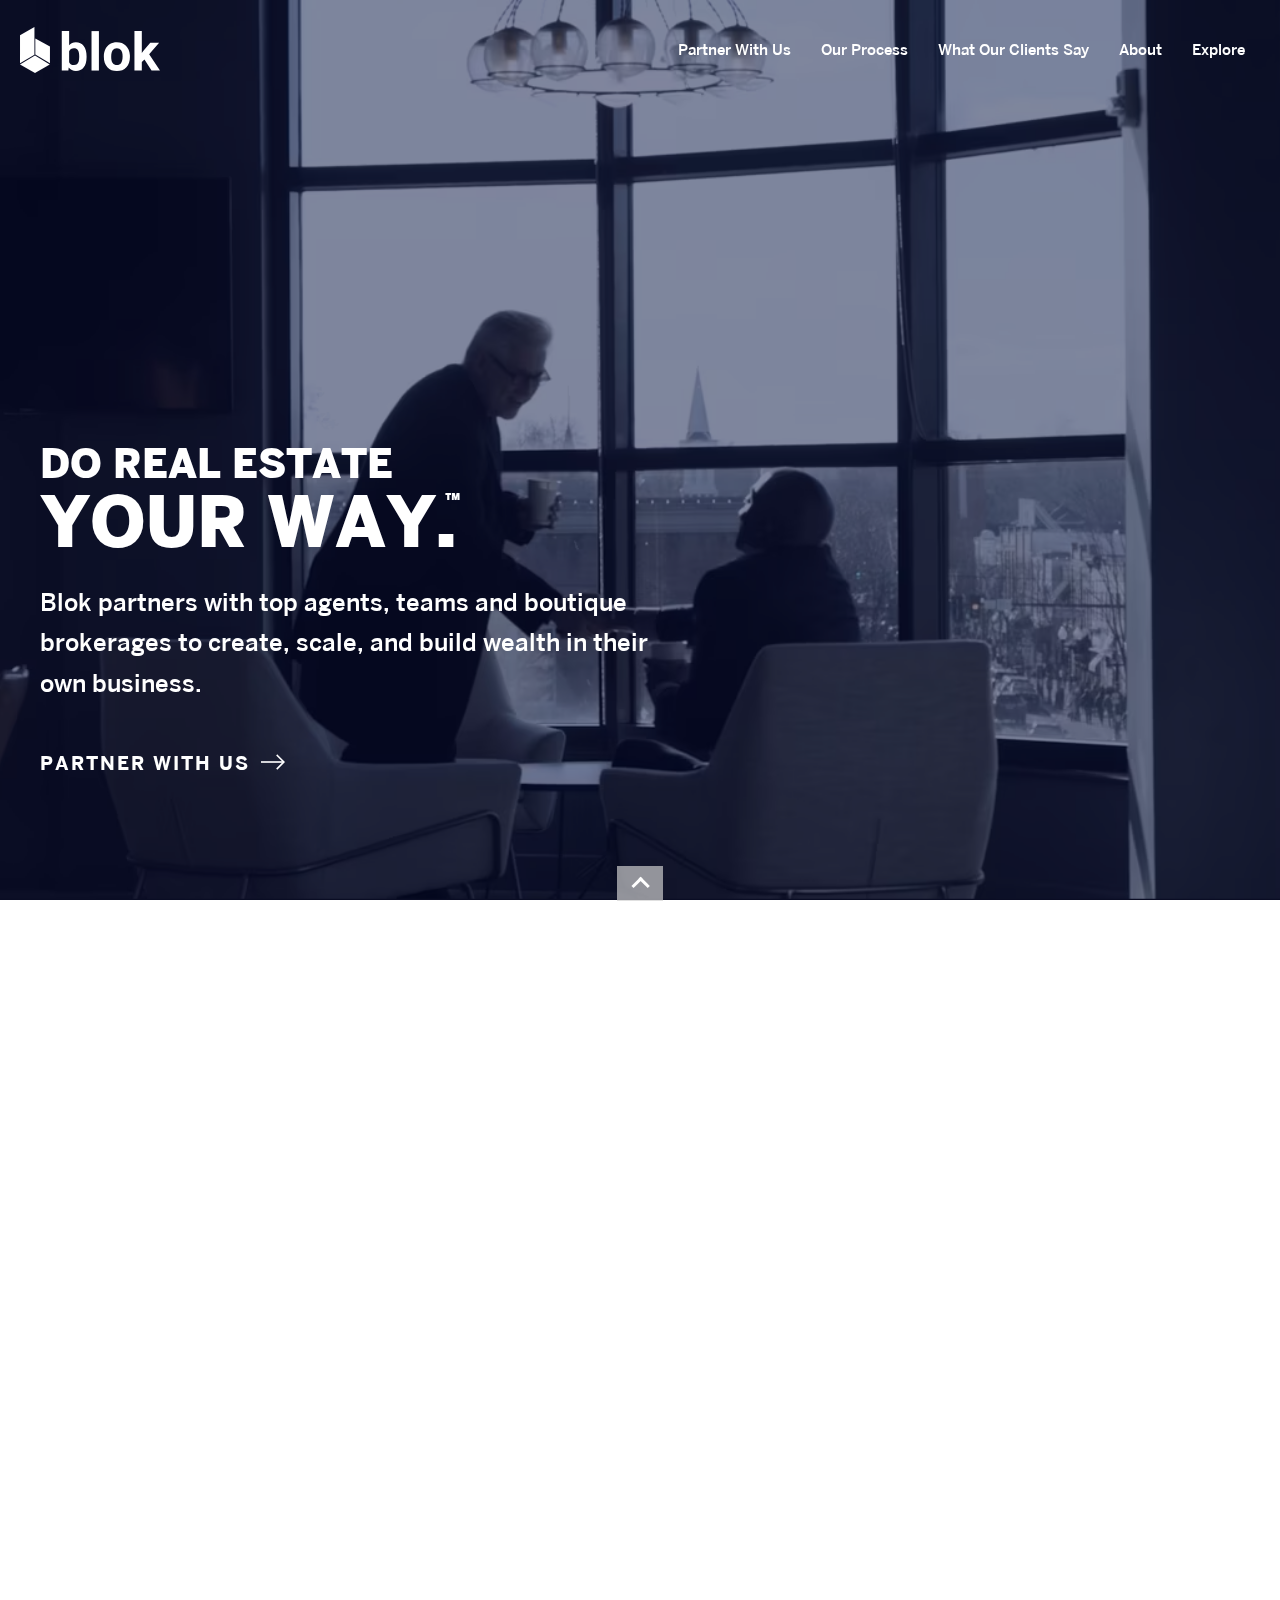
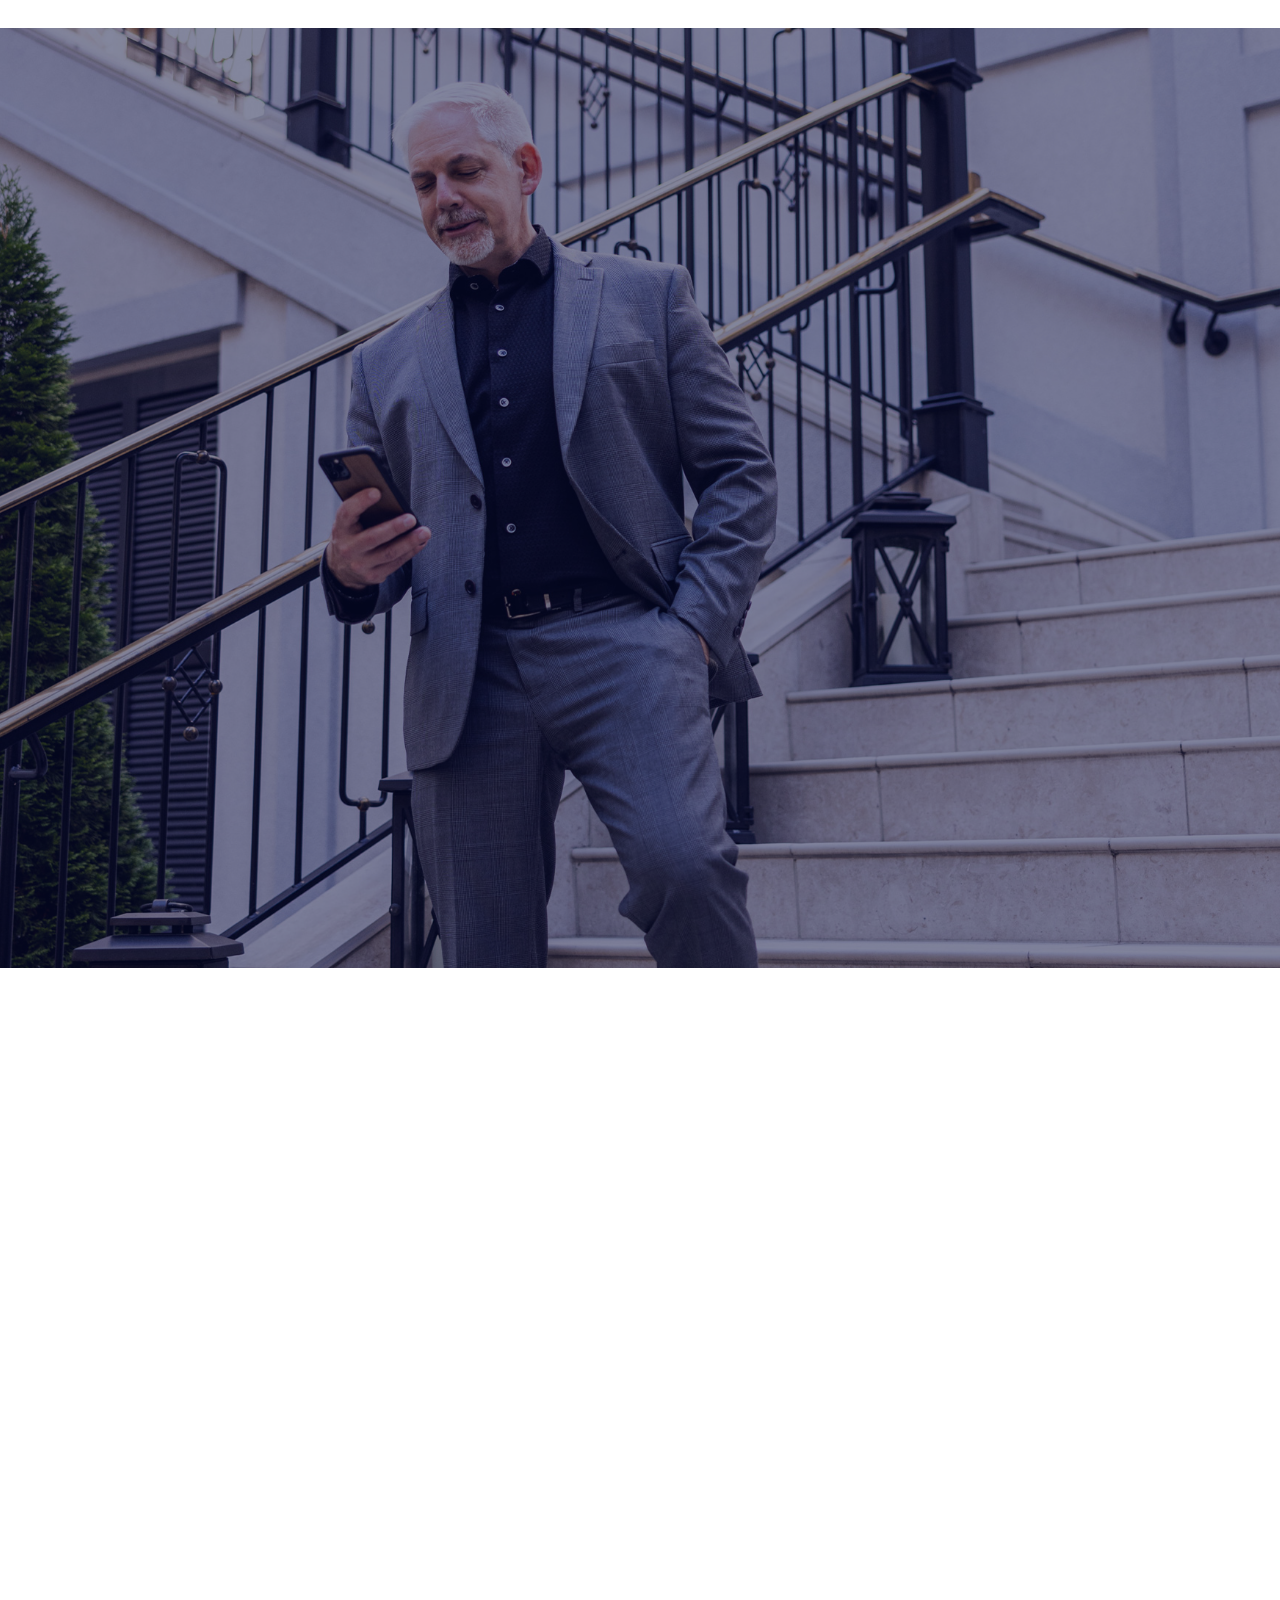
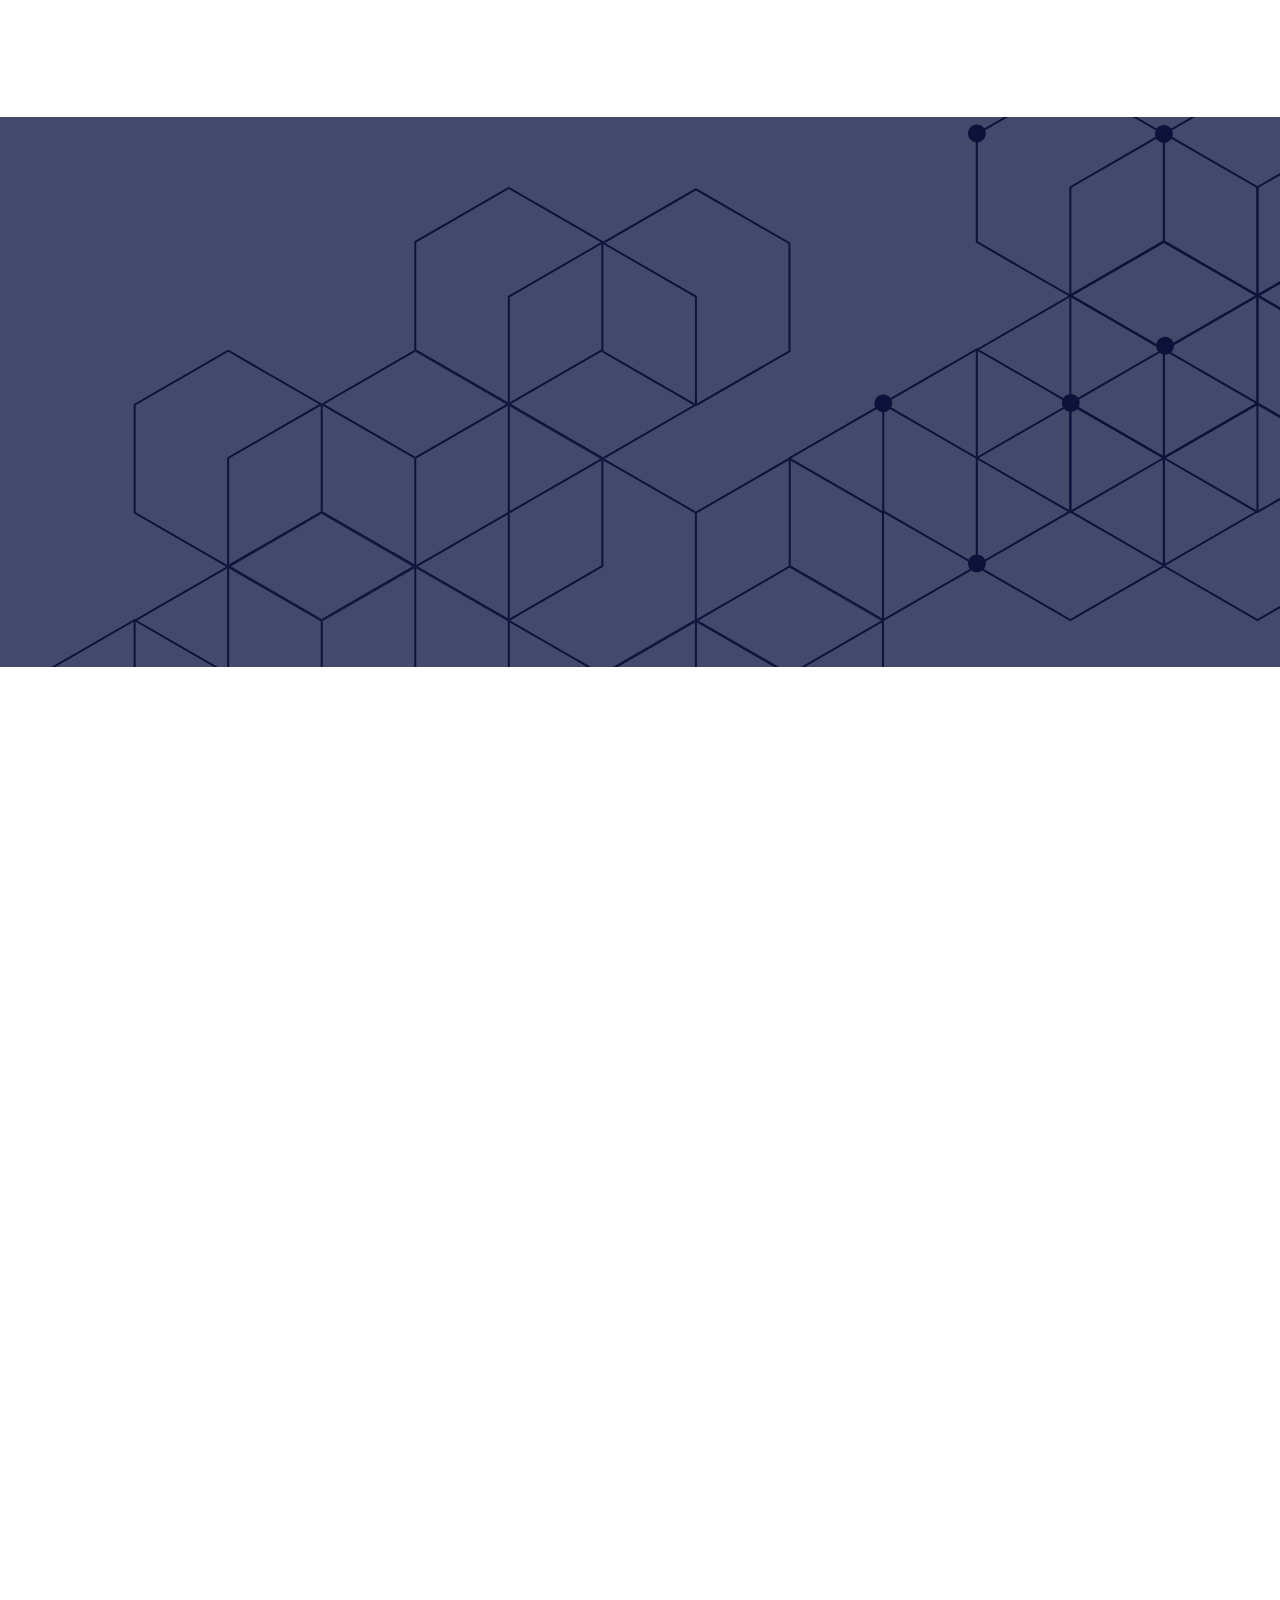
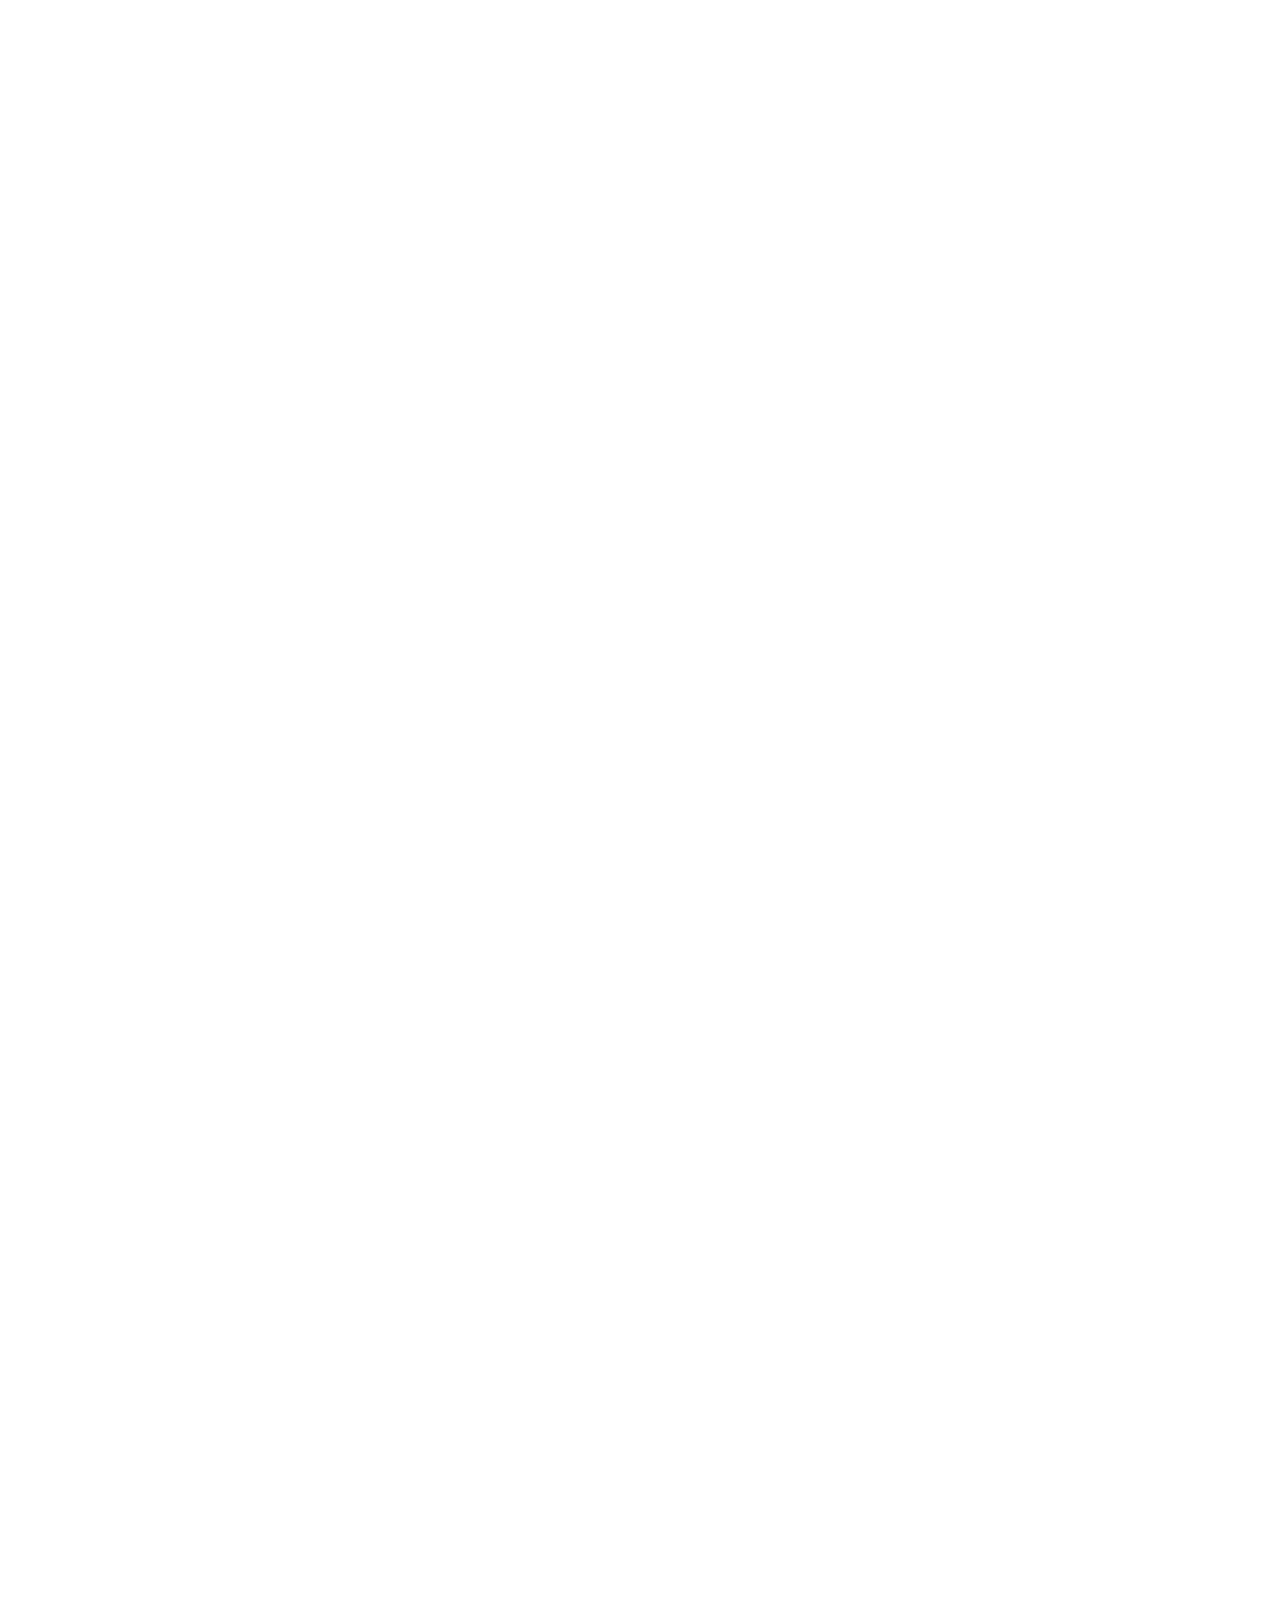
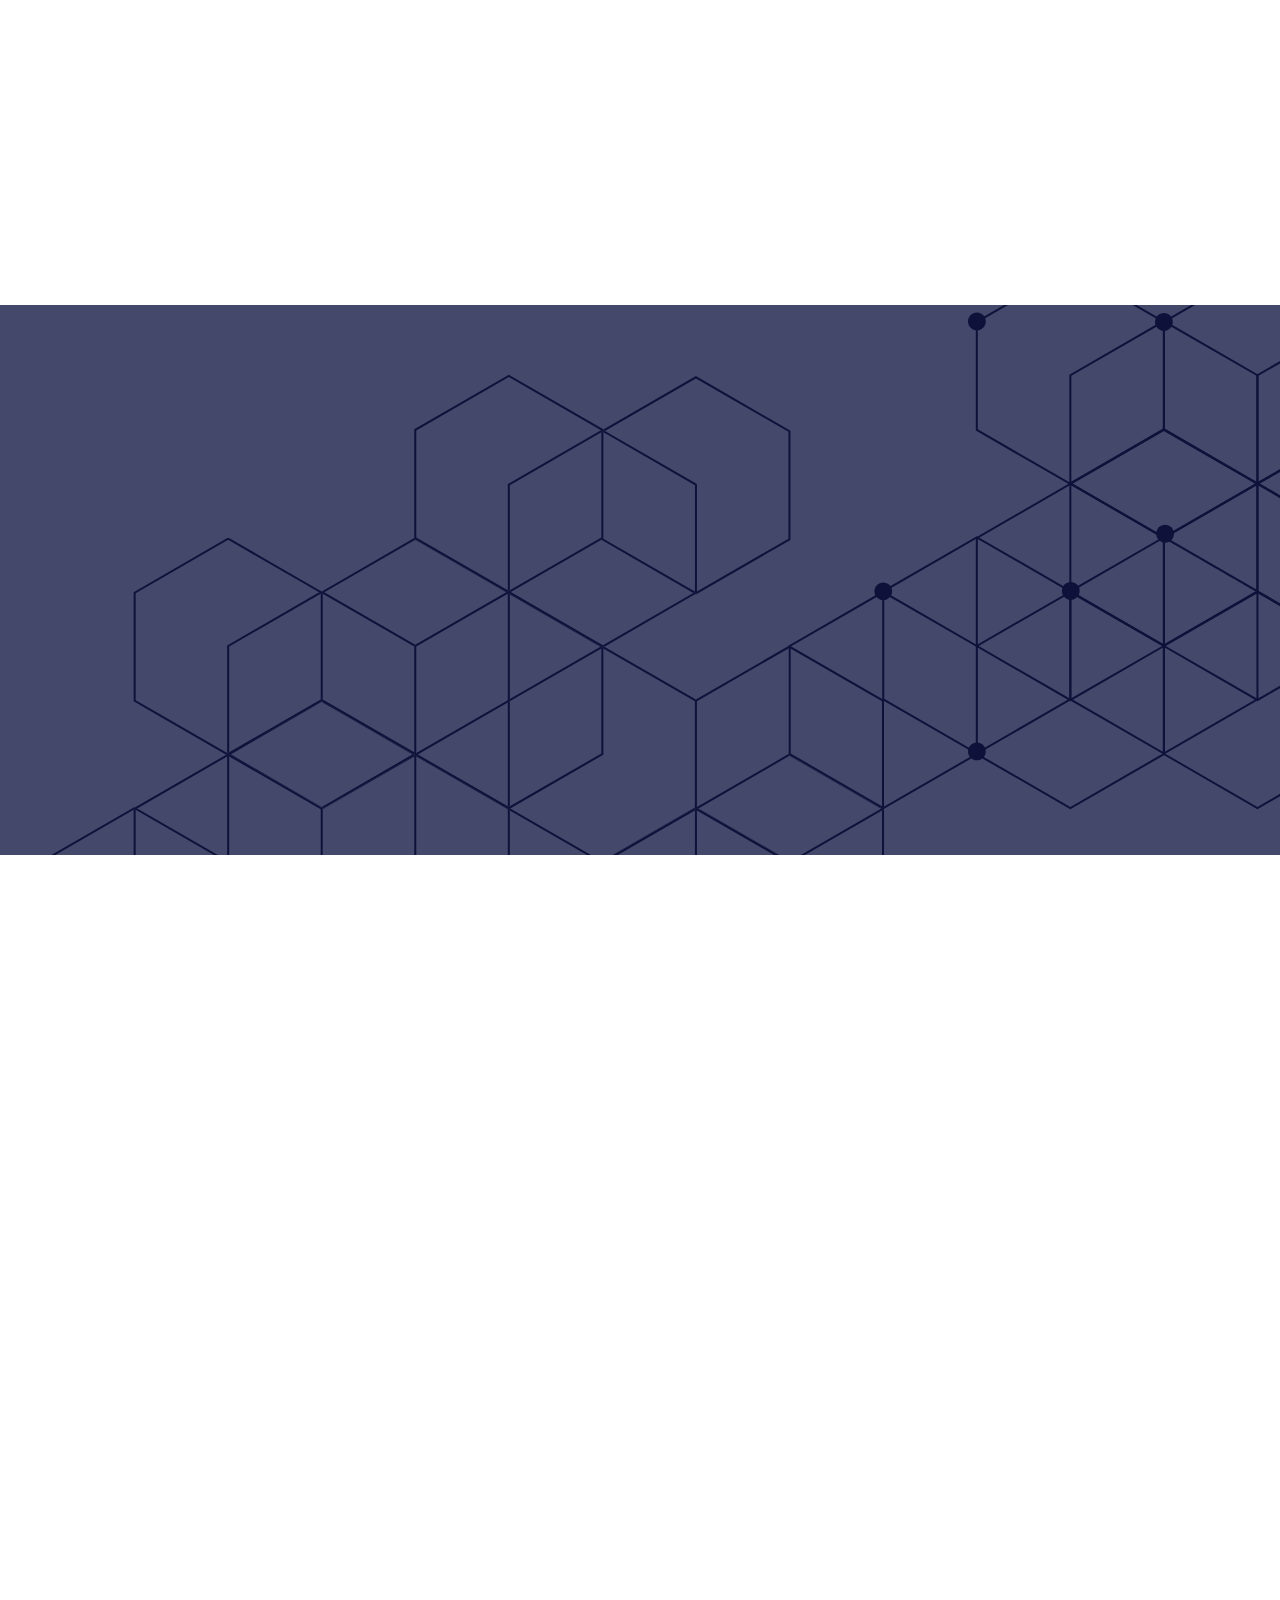
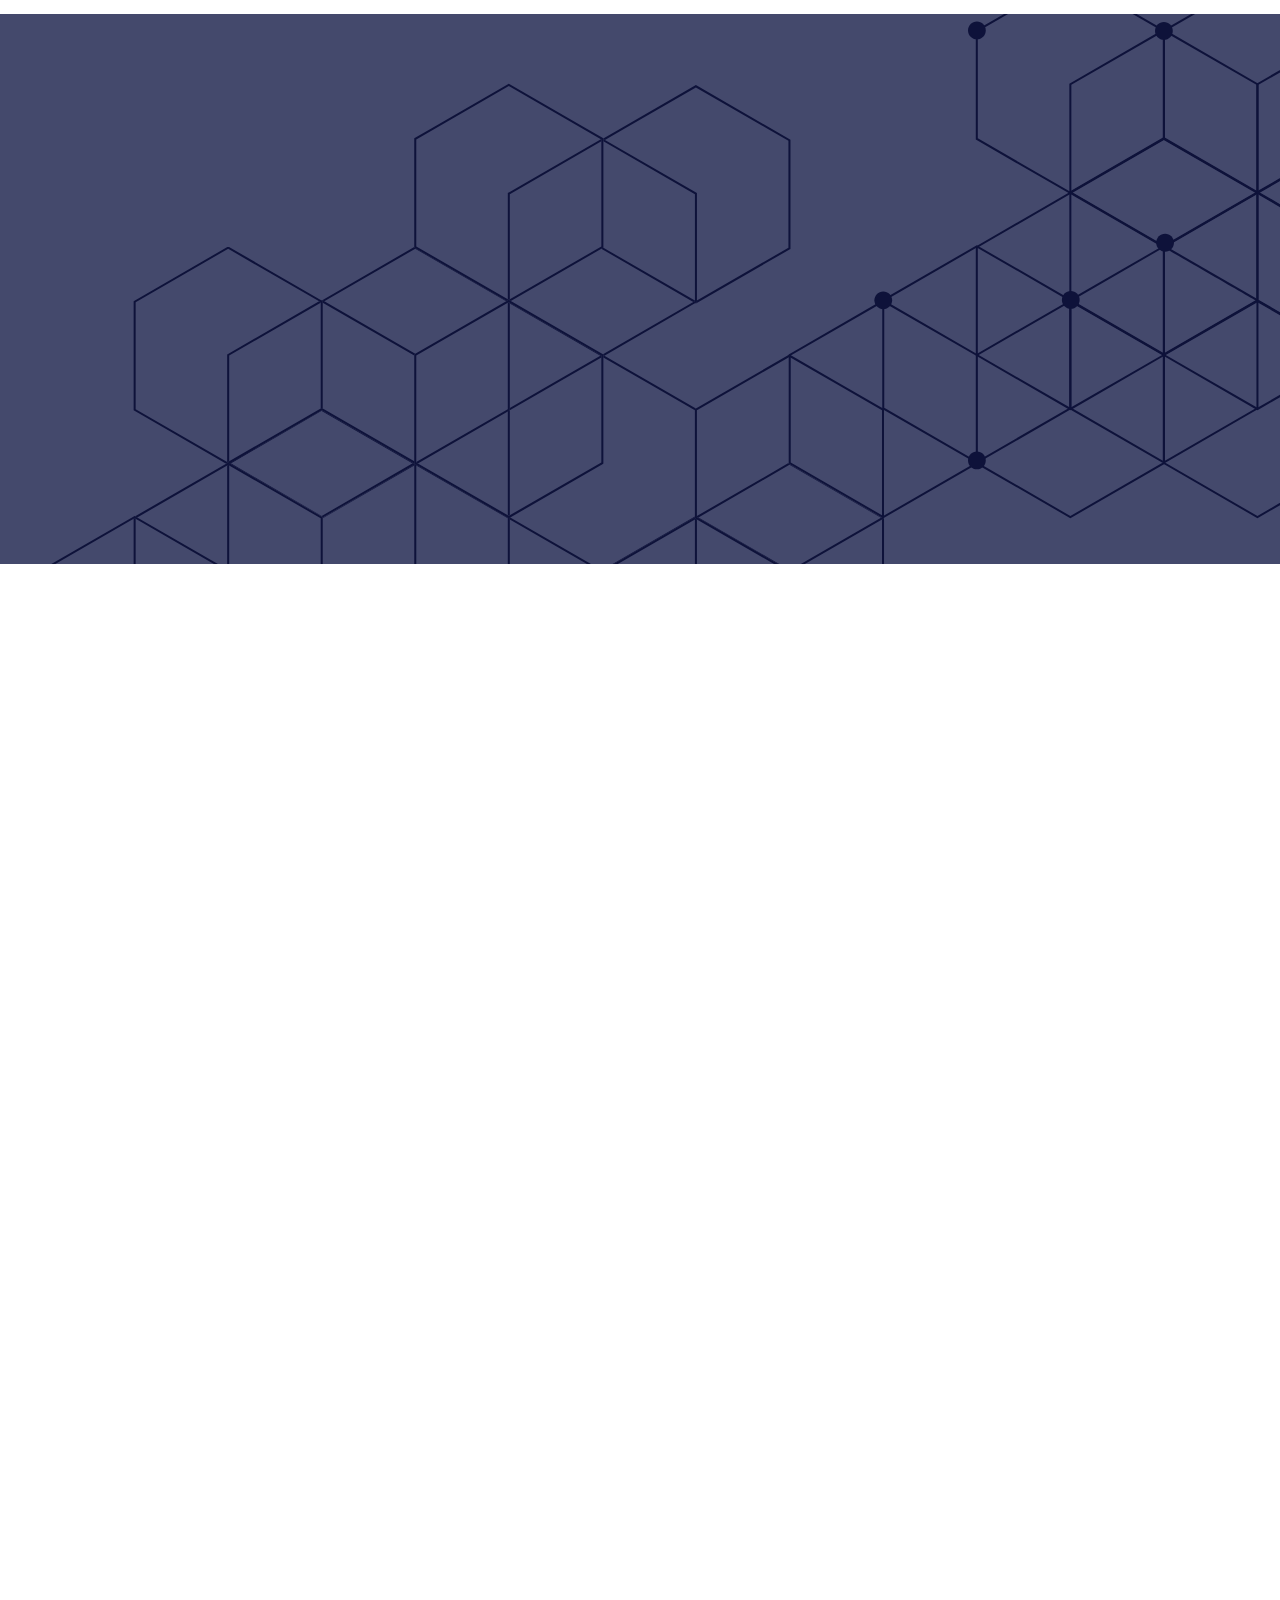
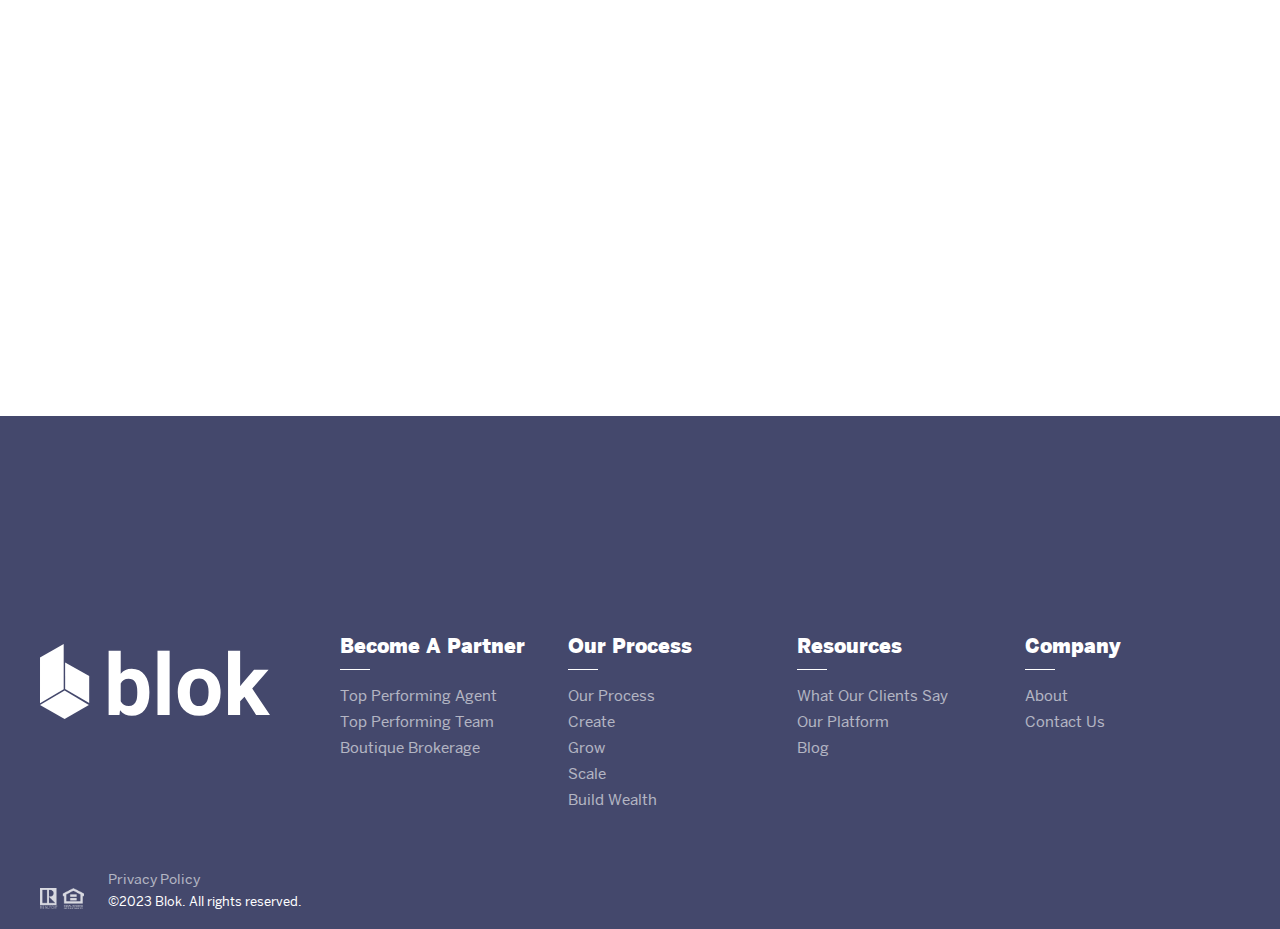
<file: index.html>
<!DOCTYPE html>
<html lang="en">

<head>
  <meta charset="UTF-8" />
  <meta http-equiv="X-UA-Compatible" content="IE=edge" />
  <meta name="viewport" content="width=device-width, initial-scale=1.0" />
  <link rel="stylesheet" href="partners/css/main.css" />
  <title>Blok</title>
</head>

<body>
  <!-- header start
    =========================================== -->
  <header class="header" id="header">
    <div class="auto__container">
      <div class="header__inner">
        <a href="https://partners.blok.co" class="header__inner-logo">
          <img src="./images/logo-white.svg" alt="" />
          <img class="dark" src="./images/logo.svg" alt="" />
        </a>
        <nav class="nav" id="menu">
          <ul class="nav__inner">
            <li class="dropdown">
              <a href="https://partners.blok.co/partner-with-us/" class="tabBtn" data-faq="#faq-1"> Partner With Us </a>
              <ul class="dropdown__menu tabEvent" id="faq-1">
                <li>
                  <a href="https://partners.blok.co/partner-with-us/"> Partner With Us </a>
                </li>
                <li>
                  <a href="https://partners.blok.co/top-performing-agent/"> Top Performing Agent </a>
                </li>
                <li>
                  <a href="https://partners.blok.co/top-performing-team/"> Top Performing Team </a>
                </li>
                <li>
                  <a href="hhttps://partners.blok.co/boutique-brokerage/"> Boutique Brokerage </a>
                </li>
              </ul>
            </li>
            <li class="dropdown">
              <a href="https://partners.blok.co/our-process/" class="tabBtn" data-faq="#faq-2"> Our Process </a>
              <ul class="dropdown__menu tabEvent" id="faq-2">
                <li>
                  <a href="https://partners.blok.co/our-process/"> Our Process </a>
                </li>

                <li>
                  <a href="https://partners.blok.co/create/"> Create </a>
                </li>
                <li>
                  <a href="https://partners.blok.co/grow/"> Grow </a>
                </li>
                <li>
                  <a href="https://partners.blok.co/scale/"> Scale </a>
                </li>
                <li>
                  <a href="https://partners.blok.co/build-wealth/"> Build Wealth </a>
                </li>
              </ul>
            </li>
            <li class="dropdown">
              <a href="https://partners.blok.co/success-stories/" class="tabBtn" data-faq="#faq-3"> What Our Clients Say
              </a>
              <ul class="dropdown__menu tabEvent" id="faq-3"></ul>
            </li>
            <li class="dropdown">
              <a href="https://partners.blok.co/about/" class="tabBtn" data-faq="#faq-4"> About </a>
              <ul class="dropdown__menu tabEvent" id="faq-4"></ul>
            </li>
            <li class="dropdown">
              <a href="https://partners.blok.co/blok-resources/" class="tabBtn" data-faq="#faq-5"> Explore </a>
              <ul class="dropdown__menu tabEvent" id="faq-5"></ul>
            </li>
          </ul>
        </nav>
        <div class="burger" id="menuBtn">
          <span></span>
        </div>
      </div>
    </div>
  </header>
  <!-- header end
    =========================================== -->
  <main class="main">
    <div class="anchor" id="top"></div>
    <!-- hero start
    =========================================== -->
    <section class="hero">
      <div class="hero__bg">
        <img src="./images/hero.PNG" alt="" />
        <iframe id="64e46f87d9ae7" class="vimeo-frame" datas-video-id="797850794" frameborder="0"
          allow="autoplay; fullscreen" width="100%" height="auto" title="Video Background" aria-label="Video Background"
          webkitallowfullscreen="" mozallowfullscreen="" allowfullscreen=""
          src="https://player.vimeo.com/video/797850794?api=1&amp;background=1&amp;player_id=64e46f87d9ae7&amp;background=1&amp;autoplay=1&amp;loop=1&amp;autopause=0"
          data-ready="true"></iframe>
      </div>
      <div class="auto__container">
        <div class="hero__inner">
          <div class="hero__inner-content">
            <h1 class="wow fadeIn" data-wow-duration=".6s" data-wow-delay=".2s">
              <span> do real estate </span>
              <b> Your way. </b>
            </h1>
            <p class="big wow fadeIn" data-wow-duration=".6s" data-wow-delay=".4s">
              Blok partners with top agents, teams and boutique brokerages to
              create, scale, and build wealth in their own business.
            </p>
            <a href="https://partners.blok.co/#partner-with-blok" class="link wow fadeInLeft" data-wow-duration=".6s"
              data-wow-delay=".6s">
              PARTNER WITH US
              <span>
                <svg>
                  <use xlink:href="#arrow-right"></use>
                </svg>
              </span>
            </a>
          </div>
        </div>
      </div>
    </section>
    <!-- hero end
    =========================================== -->
    <!-- feature start
    =========================================== -->
    <section class="feature">
      <div class="auto__container">
        <div class="feature__inner">
          <h4 class="wow fadeInUp" data-wow-duration=".6s" data-wow-delay=".2s">
            In an industry that’s changing, <br />
            <span> real estate agents </span>
            are making big things happen.
          </h4>
          <h2 class="wow fadeInUp" data-wow-duration=".6s" data-wow-delay=".4s">
            Doing <span> Real Estate</span> <br />
            their way
          </h2>
          <button class="watch modallBtn wow fadeInUp" data-wow-duration=".6s" data-wow-delay=".6s"
            data-tab="#feature-1">
            <span>
              <img src="./images/icons/play-blue.svg" alt="" />
              <img class="light" src="./images/icons/play-inverse.svg" alt="" />
            </span>
            Watch Video
          </button>
        </div>
      </div>
    </section>
    <!-- feature end
    =========================================== -->
    <!-- partner start
    =========================================== -->
    <section class="partner">
      <div class="partner__bg">
        <img src="./images/partner.jpg" alt="" />
      </div>
      <div class="auto__container">
        <div class="partner__inner">
          <a href="https://partners.blok.co/#partner-with-blok" class="link wow fadeInLeft" data-wow-duration=".6s" data-wow-delay=".3s">
            Partner With Us
            <span>
              <svg>
                <use xlink:href="#arrow-right"></use>
              </svg>
            </span>
          </a>
        </div>
      </div>
    </section>
    <!-- partner end
    =========================================== -->
    <!-- feature start
    =========================================== -->
    <section class="feature">
      <div class="auto__container">
        <div class="feature__inner">
          <h4 class="sm wow fadeInUp" data-wow-duration=".6s" data-wow-delay=".2s">
            Why
            <span> Rent </span>
            your business
          </h4>
          <h2 class="sm wow fadeInUp" data-wow-duration=".6s" data-wow-delay=".4s">
            When you could <br />
            <span>own</span>
            it?
          </h2>
          <p class="wow fadeInUp" data-wow-duration=".6s" data-wow-delay=".6s">
            Conventional brokerages don’t allow agents to truly own their
            business. That’s where we come in. Blok enables top real estate
            agents and teams full ownership of their business.
          </p>
          <button class="watch modallBtn wow fadeInUp" data-wow-duration=".6s" data-wow-delay=".7s"
            data-tab="#feature-2">
            <span>
              <img src="./images/icons/play-blue.svg" alt="" />
              <img class="light" src="./images/icons/play-inverse.svg" alt="" />
            </span>
            Watch Video
          </button>
        </div>
      </div>
    </section>
    <!-- feature end
    =========================================== -->
    <!-- feature start
    =========================================== -->
    <section class="feature sm">
      <div class="feature__bg">
        <img src="./images/feature-bg.svg" alt="" />
      </div>
      <div class="auto__container">
        <div class="feature__inner">
          <h2 class="sm wow fadeInUp" data-wow-duration=".6s" data-wow-delay=".2s">
            <span>Own 100%</span> <br />
            of your business
          </h2>
          <p class="wow fadeInUp" data-wow-duration=".6s" data-wow-delay=".4s">
            Our unique solution provides you with full back office support,
            technology and expert assistance to streamline your operations and
            maximize your productivity.
          </p>
          <a href="https://partners.blok.co/partner-with-us/" class="link wow fadeInUp" data-wow-duration=".6s" data-wow-delay=".6s">
            Partner With Us
            <span>
              <svg>
                <use xlink:href="#arrow-right"></use>
              </svg>
            </span>
          </a>
        </div>
      </div>
    </section>
    <!-- feature end
    =========================================== -->
    <!-- benefit start
    =========================================== -->
    <section class="benefit">
      <div class="auto__container">
        <div class="benefit__inner">
          <div class="benefit__inner-row">
            <div class="benefit__inner-image wow fadeInLeft" data-wow-duration=".6s" data-wow-delay=".1s">
              <img src="./images/benefit/create.svg" alt="" />
            </div>
            <div class="benefit__inner-content wow fadeInRight" data-wow-duration=".6s" data-wow-delay=".2s">
              <h3>Create</h3>
              <div class="quote">
                <p class="quote__text">
                  Blok and their team of professionals came in on the legal
                  and brokerage side setting up the structure and getting the
                  licenses in place to create my own business. They were
                  instrumental in helping me conceptualize what my marketing
                  would look like, what marketing my business would look like,
                  and bringing my brand to life.
                </p>
                <p class="quote__source">
                  - Hollie Baker, Business Owner, Lufe
                </p>
              </div>
              <a href="https://partners.blok.co/create/" class="link dark">
                Create Your Company
                <span>
                  <svg>
                    <use xlink:href="#arrow-right"></use>
                  </svg>
                </span>
              </a>
            </div>
          </div>
        </div>
      </div>
    </section>
    <!-- benefit end
    =========================================== -->
    <!-- benefit start
    =========================================== -->
    <section class="benefit">
      <div class="auto__container">
        <div class="benefit__inner">
          <div class="benefit__inner-row">
            <div class="benefit__inner-content wow fadeInLeft" data-wow-duration=".6s" data-wow-delay=".3s">
              <h3>Grow</h3>
              <div class="quote">
                <p class="quote__text">
                  Blok’s backend support doing the transaction management and
                  all the other day-to-day things necessary to run a brokerage
                  allowed us to focus on our agents. They helped us recruit
                  agents and get more customers to grow our brokerage.
                </p>
                <p class="quote__source">
                  - Arkendra Johnson, Broker Luxury Homes of Tennessee
                </p>
              </div>
              <a href="https://partners.blok.co/grow/" class="link dark">
                Grow Your Business
                <span>
                  <svg>
                    <use xlink:href="#arrow-right"></use>
                  </svg>
                </span>
              </a>
            </div>
            <div class="benefit__inner-image rev wow fadeInRight" data-wow-duration=".6s" data-wow-delay=".4s">
              <img src="./images/benefit/grow.svg" alt="" />
            </div>
          </div>
        </div>
      </div>
    </section>
    <!-- benefit end
    =========================================== -->
    <!-- benefit start
    =========================================== -->
    <section class="benefit">
      <div class="auto__container">
        <div class="benefit__inner">
          <div class="benefit__inner-row">
            <div class="benefit__inner-image wow fadeInLeft" data-wow-duration=".6s" data-wow-delay=".5s">
              <img src="./images/benefit/scale.svg" alt="" />
            </div>
            <div class="benefit__inner-content wow fadeInRight" data-wow-duration=".6s" data-wow-delay=".6s">
              <h3>Scale</h3>
              <div class="quote">
                <p class="quote__text">
                  One of the primary reasons we went with Blok was to have a
                  partner that was able to do our branding, our marketing, our
                  financials, even our…payroll. Blok handle all the things
                  that take time. With them taking care of our back office we
                  were able to scale our business.
                </p>
                <p class="quote__source">
                  - Aaron Kirchner, Business Owner LHC
                </p>
              </div>
              <a href="https://partners.blok.co/scale/" class="link dark">
                Scale Your Business
                <span>
                  <svg>
                    <use xlink:href="#arrow-right"></use>
                  </svg>
                </span>
              </a>
            </div>
          </div>
        </div>
      </div>
    </section>
    <!-- benefit end
    =========================================== -->
    <!-- benefit start
    =========================================== -->
    <section class="benefit">
      <div class="auto__container">
        <div class="benefit__inner">
          <div class="benefit__inner-row">
            <div class="benefit__inner-content wow fadeInLeft" data-wow-duration=".6s" data-wow-delay=".7s">
              <h3>Build Wealth</h3>
              <div class="quote">
                <p class="quote__text">
                  When we partnered with Blok we discussed our long term
                  vision and put a plan and structure in place to get us
                  there. One year later, with Blok’s help, our revenue has
                  more than doubled but more importantly we’re not just
                  growing revenue, we’re building wealth.&nbsp;
                </p>
                <p class="quote__source">
                  - Aaron Kirchner, Business Owner LHC
                </p>
              </div>
              <a href="https://partners.blok.co/build-wealth/" class="link dark">
                Build Your Wealth
                <span>
                  <svg>
                    <use xlink:href="#arrow-right"></use>
                  </svg>
                </span>
              </a>
            </div>
            <div class="benefit__inner-image rev wow fadeInRight" data-wow-duration=".6s" data-wow-delay=".8s">
              <img src="./images/benefit/build.png" alt="" />
            </div>
          </div>
        </div>
      </div>
    </section>
    <!-- benefit end
    =========================================== -->
    <!-- feature start
    =========================================== -->
    <section class="feature sm">
      <div class="feature__bg">
        <img src="./images/feature-bg.svg" alt="" />
      </div>
      <div class="auto__container">
        <div class="feature__inner">
          <h2 class="wow fadeInUp" data-wow-duration=".6s" data-wow-delay=".2s">
            Collaborate <br />
            &
            <span>Network</span>
          </h2>
          <a href="https://partners.blok.co/partner-with-us/" class="link wow fadeInUp" data-wow-duration=".6s" data-wow-delay=".4s">
            Partner With Us
            <span>
              <svg>
                <use xlink:href="#arrow-right"></use>
              </svg>
            </span>
          </a>
        </div>
      </div>
    </section>
    <!-- feature end
    =========================================== -->
    <!-- benefit start
    =========================================== -->
    <section class="benefit sm">
      <div class="auto__container">
        <div class="benefit__inner">
          <div class="benefit__inner-row">
            <div class="benefit__inner-content wow fadeInLeft" data-wow-duration=".6s" data-wow-delay=".2s">
              <h3>
                Collaborate with your
                <span> SUPPORT </span>
                team
              </h3>
              <div class="quote">
                <p class="quote__text">
                  We have everything we need on the Blok App, conversations
                  with agents in our firm, checking on the status of contracts
                  and a direct line of communication with the marketing
                  department. Blok’s platform allows us to network and
                  collaborate on referrals across brokerages.
                </p>
                <p class="quote__source">- Patrick Murray, Partner Agent</p>
              </div>
              <button class="watch modallBtn" data-tab="#feature-3">
                <span>
                  <img src="./images/icons/play-blue.svg" alt="" />
                  <img class="light" src="./images/icons/play-inverse.svg" alt="" />
                </span>
                Watch Video
              </button>
            </div>
            <div class="benefit__inner-image rev wow fadeInRight" data-wow-duration=".6s" data-wow-delay=".4s">
              <img src="./images/benefit/support.jpeg" alt="" />
            </div>
          </div>
        </div>
      </div>
    </section>
    <!-- benefit end
    =========================================== -->
    <!-- feature start
    =========================================== -->
    <section class="feature sm">
      <div class="feature__bg">
        <img src="./images/feature-bg.svg" alt="" />
      </div>
      <div class="auto__container">
        <div class="feature__inner">
          <h4 class="sm wow fadeInUp" data-wow-duration=".6s" data-wow-delay=".2s">
            Are you a
          </h4>
          <h2 class="wow fadeInUp" data-wow-duration=".6s" data-wow-delay=".4s">
            <span>Top Producing</span> <br />
            Agent or team?
          </h2>
          <a href="https://partners.blok.co/partner-with-us/" class="link wow fadeInUp" data-wow-duration=".6s" data-wow-delay=".6s">
            Partner With Us
            <span>
              <svg>
                <use xlink:href="#arrow-right"></use>
              </svg>
            </span>
          </a>
        </div>
      </div>
    </section>
    <!-- feature end
    =========================================== -->
    <!-- benefit start
    =========================================== -->
    <section class="benefit sm">
      <div class="auto__container">
        <div class="benefit__inner">
          <div class="benefit__inner-row">
            <div class="benefit__inner-content wow fadeInLeft" data-wow-duration=".6s" data-wow-delay=".2s">
              <h3>
                Achieve
                <span> SUCCESS </span>
                with the power of our
                <span> INVISIBLE PARTNERSHIP. </span>
              </h3>
              <div class="quote">
                <p class="quote__text">
                  Blok is this invisible driving force behind the scene that
                  makes things happen. It sets you up to be successful, I love
                  it.
                </p>
                <p class="quote__source">- Qui Daugherty, Partner Agent</p>
              </div>
              <button class="watch modallBtn" data-tab="#feature-4">
                <span>
                  <img src="./images/icons/play-blue.svg" alt="" />
                  <img class="light" src="./images/icons/play-inverse.svg" alt="" />
                </span>
                Watch Video
              </button>
            </div>
            <div class="benefit__inner-image rev wow fadeInRight" data-wow-duration=".6s" data-wow-delay=".4s">
              <img src="./images/benefit/success.jpg" alt="" />
            </div>
          </div>
        </div>
      </div>
    </section>
    <!-- benefit end
    =========================================== -->
    <!-- contact end
    =========================================== -->
    <section class="contact">
      <div class="auto__container">
        <div class="contact__inner">
          <div class="contact__inner-image wow fadeIn" data-wow-duration=".6s" data-wow-delay=".2s">
            <img src="./images/contact.png" alt="" />
          </div>
          <form action="" class="contact__inner-form wow fadeIn" data-wow-duration=".6s" data-wow-delay=".4s">
            <h3>Build with Blok</h3>
            <p>
              <b> Let's talk about your future. </b>
            </p>
            <div class="contact__inner-row">
              <div class="input">
                <input required type="text" placeholder="First Name*" />
              </div>
              <div class="input">
                <input required type="text" placeholder="Last Name*" />
              </div>
              <div class="input big">
                <input required type="email" placeholder="Email*" />
              </div>
              <div class="input big">
                <input required type="tel" placeholder="Phone*" />
              </div>
              <div class="input">
                <input required type="text" placeholder="City*" />
              </div>
              <div class="input">
                <select name="off-state" id="" required>
                  <option value="State*">State*</option>
                  <option value="Alabama">Alabama</option>
                  <option value="Alaska">Alaska</option>
                  <option value="Arizona">Arizona</option>
                  <option value="Arkansas">Arkansas</option>
                  <option value="California">California</option>
                  <option value="Colorado">Colorado</option>
                  <option value="Connecticut">Connecticut</option>
                  <option value="Delaware">Delaware</option>
                  <option value="District of Columbia">
                    District of Columbia
                  </option>
                  <option value="Florida">Florida</option>
                  <option value="Georgia">Georgia</option>
                  <option value="Guam">Guam</option>
                  <option value="Hawaii">Hawaii</option>
                  <option value="Idaho">Idaho</option>
                  <option value="Illinois">Illinois</option>
                  <option value="Indiana">Indiana</option>
                  <option value="Iowa">Iowa</option>
                  <option value="Kansas">Kansas</option>
                  <option value="Kentucky">Kentucky</option>
                  <option value="Louisiana">Louisiana</option>
                  <option value="Maine">Maine</option>
                  <option value="Maryland">Maryland</option>
                  <option value="Massachusetts">Massachusetts</option>
                  <option value="Michigan">Michigan</option>
                  <option value="Minnesota">Minnesota</option>
                  <option value="Mississippi">Mississippi</option>
                  <option value="Missouri">Missouri</option>
                  <option value="Montana">Montana</option>
                  <option value="Nebraska">Nebraska</option>
                  <option value="Nevada">Nevada</option>
                  <option value="New Hampshire">New Hampshire</option>
                  <option value="New Jersey">New Jersey</option>
                  <option value="New Mexico">New Mexico</option>
                  <option value="New York">New York</option>
                  <option value="North Carolina">North Carolina</option>
                  <option value="North Dakota">North Dakota</option>
                  <option value="Northern Marianas Islands">
                    Northern Marianas Islands
                  </option>
                  <option value="Ohio">Ohio</option>
                  <option value="Oklahoma">Oklahoma</option>
                  <option value="Oregon">Oregon</option>
                  <option value="Pennsylvania">Pennsylvania</option>
                  <option value="Puerto Rico">Puerto Rico</option>
                  <option value="Rhode Island">Rhode Island</option>
                  <option value="South Carolina">South Carolina</option>
                  <option value="South Dakota">South Dakota</option>
                  <option value="Tennessee">Tennessee</option>
                  <option value="Texas">Texas</option>
                  <option value="Utah">Utah</option>
                  <option value="Vermont">Vermont</option>
                  <option value="Virginia">Virginia</option>
                  <option value="Virgin Islands">Virgin Islands</option>
                  <option value="Washington">Washington</option>
                  <option value="West Virginia">West Virginia</option>
                  <option value="Wisconsin">Wisconsin</option>
                  <option value="Wyoming">Wyoming</option>
                </select>
                <span></span>
              </div>
              <div class="input big">
                <select name="" id="" required>
                  <option value="Annual Production*">
                    Annual Production*
                  </option>
                  <option value="$1M-$3M">$1M-$3M</option>
                  <option value="$3M-$10M">$3M-$10M</option>
                  <option value="$10M-$20M">$10M-$20M</option>
                  <option value="$20M-$30M">$20M-$30M</option>
                  <option value="$30M+">$30M+</option>
                </select>
                <span></span>
              </div>
            </div>
            <button type="submit" class="button">Submit</button>
          </form>
        </div>
      </div>
    </section>
    <!-- contact end
    =========================================== -->
    <!-- newsletter start
    =========================================== -->
    <section class="newsletter">
      <div class="auto__container">
        <div class="newsletter__inner">
          <div class="newsletter__inner-title wow fadeInLeft" data-wow-duration=".6s" data-wow-delay=".3s">
            <h5>Newsletter</h5>
            <p>Sign up for updates.</p>
          </div>
          <form class="newsletter__inner-form wow fadeInRight" data-wow-duration=".6s" data-wow-delay=".5s">
            <label class="input__outer">
              <b> Email* </b>
              <div class="input">
                <input type="Emal" />
              </div>
            </label>
            <button type="submit" class="button">Subscribe</button>
          </form>
        </div>
      </div>
    </section>
    <!-- footer end
    =========================================== -->
    <!-- footer start
    =========================================== -->
    <footer class="footer">
      <div class="auto__container">
        <div class="footer__inner">
          <a href="https://partners.blok.co/" class="footer__inner-logo">
            <img src="./images/logo-white.svg" alt="" />
          </a>
          <div class="footer__inner-row">
            <div class="footer__inner-col">
              <h6>Become A Partner</h6>
              <a href="https://partners.blok.co/top-performing-agent/"> Top Performing Agent </a>
              <a href="https://partners.blok.co/top-performing-team/"> Top Performing Team </a>
              <a href="https://partners.blok.co/boutique-brokerage/"> Boutique Brokerage </a>
            </div>
            <div class="footer__inner-col">
              <h6>Our Process</h6>
              <a href="https://partners.blok.co/our-process/"> Our Process </a>
              <a href="https://partners.blok.co/create/"> Create </a>
              <a href="https://partners.blok.co/grow/"> Grow </a>
              <a href="https://partners.blok.co/scale/"> Scale </a>
              <a href="https://partners.blok.co/build-wealth/"> Build Wealth </a>
            </div>
            <div class="footer__inner-col">
              <h6>Resources</h6>
              <a href="https://partners.blok.co/success-stories/"> What Our Clients Say </a>
              <a href="https://partners.blok.co/our-platform/"> Our Platform </a>
              <a href="https://partners.blok.co/blok-resources/"> Blog </a>
            </div>
            <div class="footer__inner-col">
              <h6>Company</h6>
              <a href="https://partners.blok.co/about/"> About </a>
              <a href="https://partners.blok.co/#partner-with-blok"> Contact Us </a>
            </div>
          </div>
        </div>
      </div>
      <div class="copy">
        <div class="auto__container">
          <div class="copy__inner">
            <div class="copy__inner-icon">
              <img src="./images/icons/copy-icon.png" alt="" />
            </div>
            <div class="copy__inner-content">
              <a href="https://partners.blok.co/privacy-policy/"> Privacy Policy </a>
              <p>©2023 Blok. All rights reserved.</p>
            </div>
          </div>
        </div>
      </div>
    </footer>
      <!-- footer end
    =========================================== -->
    <a href="#top" class="scrollUp">
      <span></span>
    </a>
    <div class="modals">
      <div class="modals__item modall" id="feature-1">
        <div class="modals__item-inner">
          <div class="modals__item-close modallClose" data-modal="feature-1"></div>
          <div class="modals__item-video">
            <!-- <video src="./images/video.mp4" controls></video> -->
            <iframe id="vimeoVideoPlayer" src="https://player.vimeo.com/video/797804891" frameborder="0"
              allow="autoplay; fullscreen" allowfullscreen="" data-ready="true"></iframe>
          </div>
        </div>
      </div>
      <div class="modals__item modall" id="feature-2">
        <div class="modals__item-inner">
          <div class="modals__item-close modallClose" data-modal="feature-2"></div>
          <div class="modals__item-video">
            <!-- <video src="./images/video.mp4" controls></video> -->
            <iframe id="vimeoVideoPlayer" src="https://player.vimeo.com/video/797813970" frameborder="0"
              allow="autoplay; fullscreen" allowfullscreen="" data-ready="true"></iframe>
          </div>
        </div>
      </div>
      <div class="modals__item modall" id="feature-3">
        <div class="modals__item-inner">
          <div class="modals__item-close modallClose" data-modal="feature-3"></div>
          <div class="modals__item-video">
            <!-- <video src="./images/video.mp4" controls></video> -->
            <iframe id="vimeoVideoPlayer" src="https://player.vimeo.com/video/797806715" frameborder="0"
              allow="autoplay; fullscreen" allowfullscreen="" data-ready="true"></iframe>
          </div>
        </div>
      </div>
      <div class="modals__item modall" id="feature-4">
        <div class="modals__item-inner">
          <div class="modals__item-close modallClose" data-modal="feature-4"></div>
          <div class="modals__item-video">
            <!-- <video src="./images/video.mp4" controls></video> -->
            <iframe id="vimeoVideoPlayer" src="https://player.vimeo.com/video/797806238" frameborder="0"
              allow="autoplay; fullscreen" allowfullscreen="" data-ready="true"></iframe>
          </div>
        </div>
      </div>
    </div>
  </main>
  <div class="cookie" id="cookieNotice">
    <div class="auto__container">
      <div class="cookie__inner">
        <p>
          <b>
            Notice:
          </b>
          We and our partners use
          <a href="#">cookies</a>
          to give you the best online experience. Many cookies are essential to operate the website and its functions,
          others help keep the website secure, and some are used for statistical or marketing purposes. By clicking "I
          Accept", you consent to our use of cookies.
        </p>
        <button id="cookieClose" class="button">
          I Accept
        </button>
      </div>
    </div>
  </div>
  <!-- Sprites
    =========================================== -->
  <svg style="display: none">
    <symbol id="arrow" viewBox="0 0 15 15">
      <g>
        <path d="M10.625 5L13.125 7.5M13.125 7.5L10.625 10M13.125 7.5H1.875" stroke="currentColor" stroke-width="1"
          stroke-linecap="round" stroke-linejoin="round" />
      </g>
    </symbol>
    <symbol id="arrow-right" viewBox="0 0 44.12 28.24">
      <g>
        <defs>
          <style>
            .cls-1,
            .cls-2 {
              fill: none;
              stroke: currentColor;
              stroke-miterlimit: 10;
              stroke-width: 3px;
            }

            .cls-2 {
              stroke-linecap: square;
            }
          </style>
        </defs>
        <g id="Layer_2-2">
          <g id="Layer_1-2">
            <g>
              <line class="cls-1" y1="14.12" x2="42" y2="14.12"></line>
              <polyline class="cls-2" points="30 2.12 42 14.12 30 26.12"></polyline>
            </g>
          </g>
        </g>
      </g>
    </symbol>
  </svg>
  <!-- js
    =========================================== -->
  <script src="./partners/js/jquery.js"></script>
  <script src="./partners/js/wow.js"></script>
  <script src="./partners/js/modals.js"></script>
  <script src="./partners/js/main.js"></script>
  <script>
    const frameHero = document.querySelector(".hero__bg iframe");
    const imgHero = document.querySelector(".hero__bg img");
    frameHero.addEventListener("load", () => {
      imgHero.classList.add("fade-out");
    });

  </script>
</body>

</html>
</file>
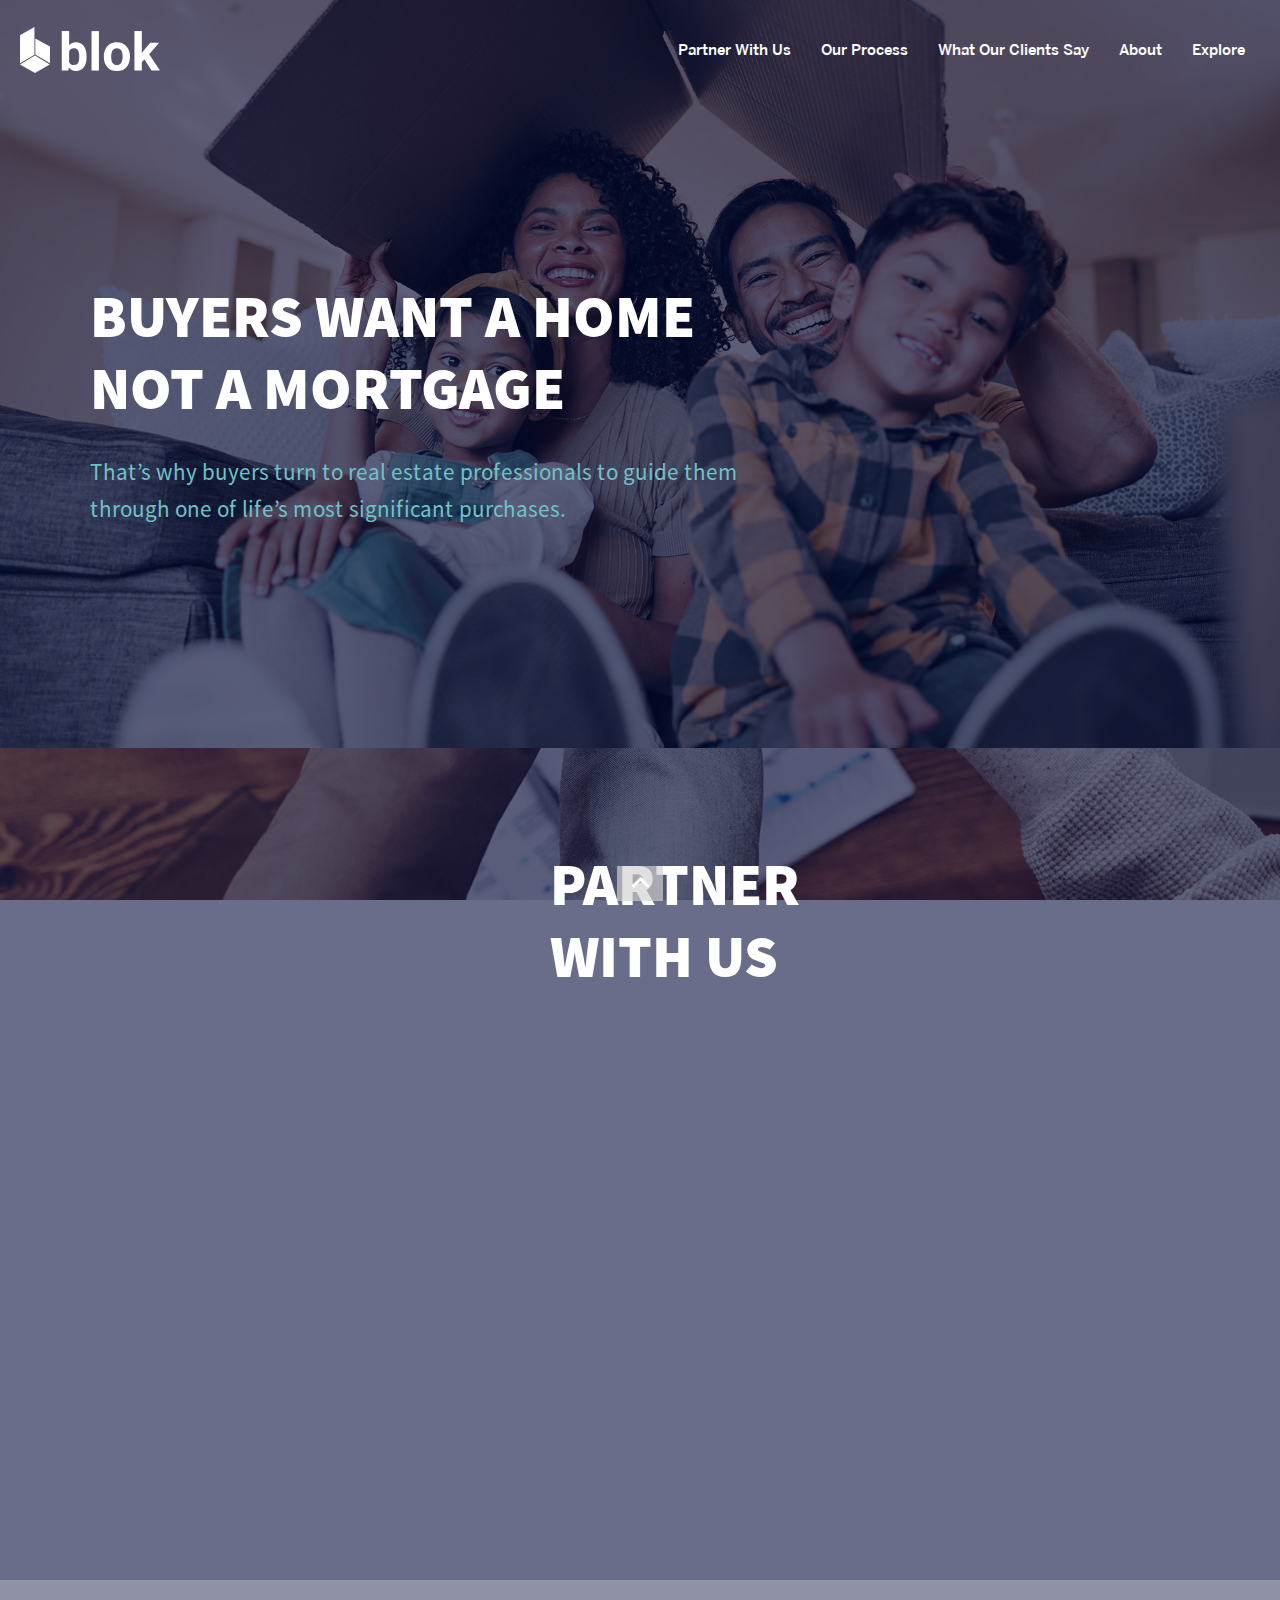
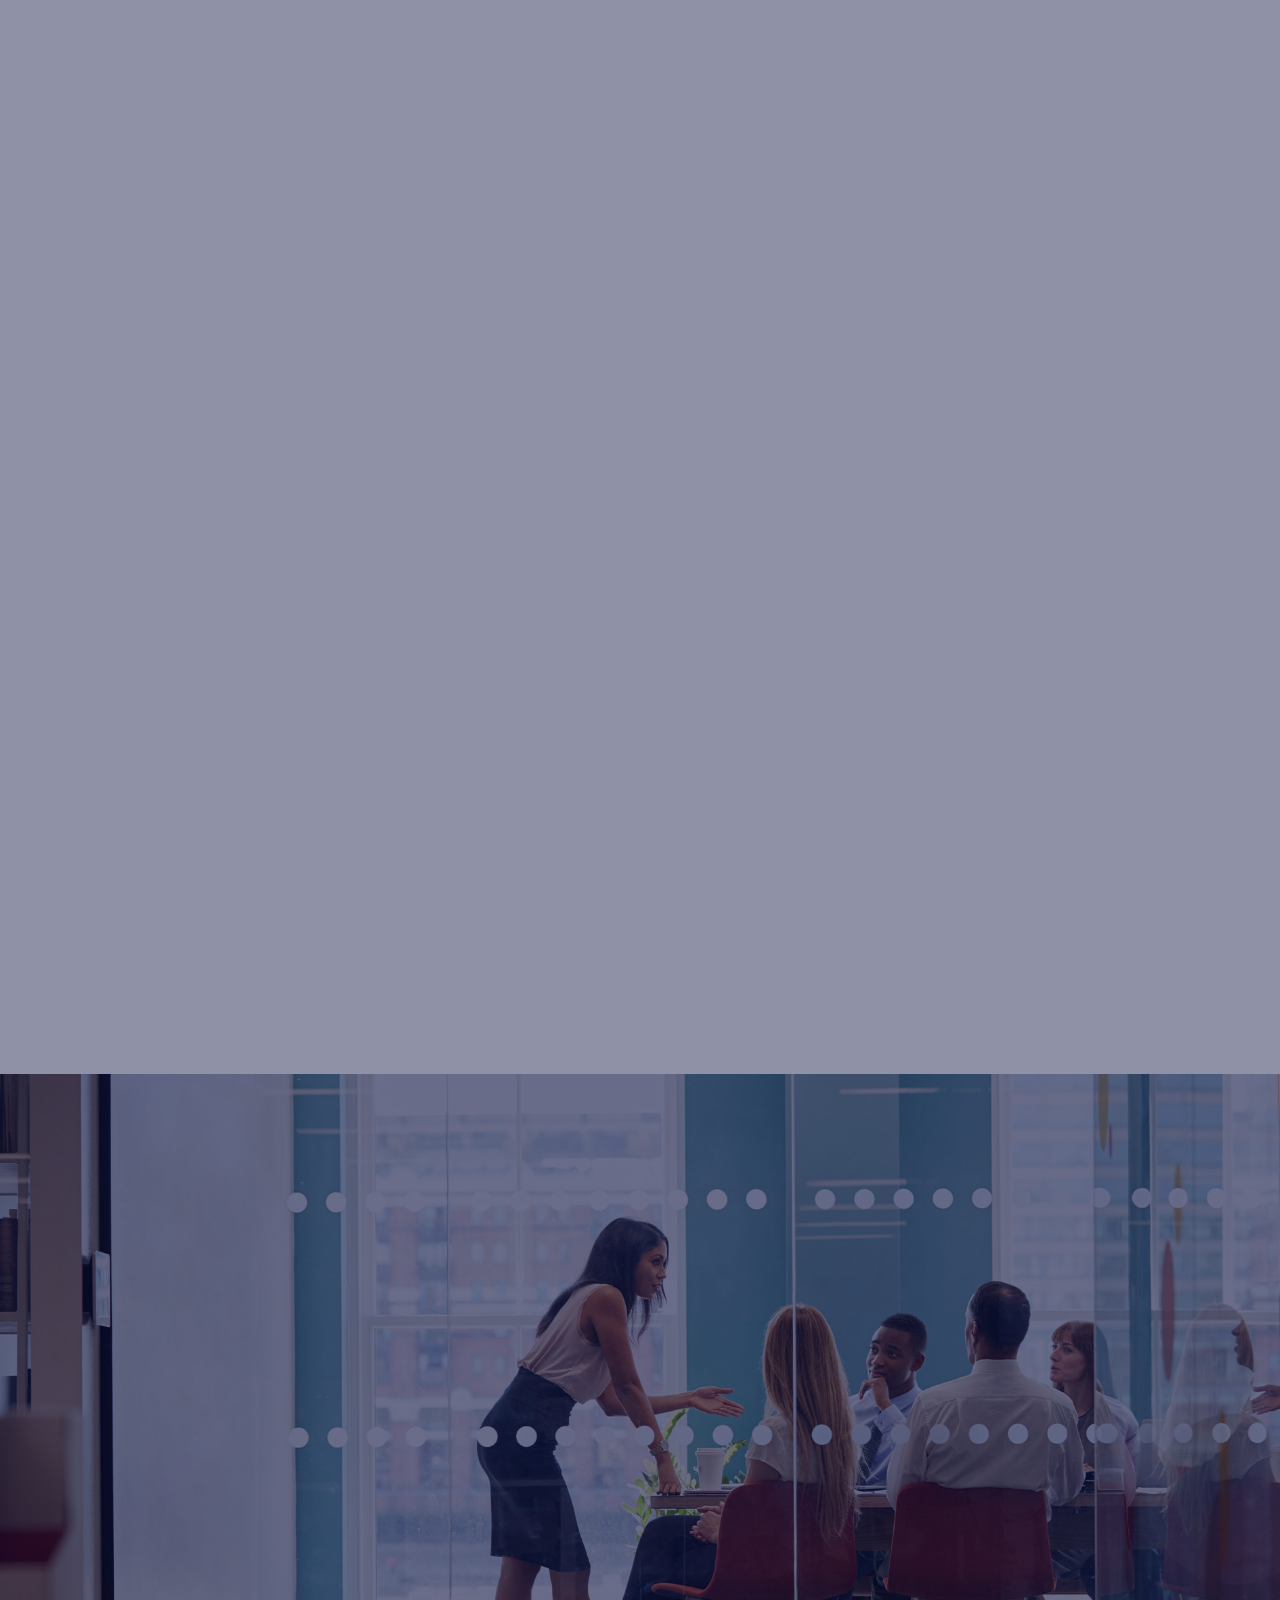
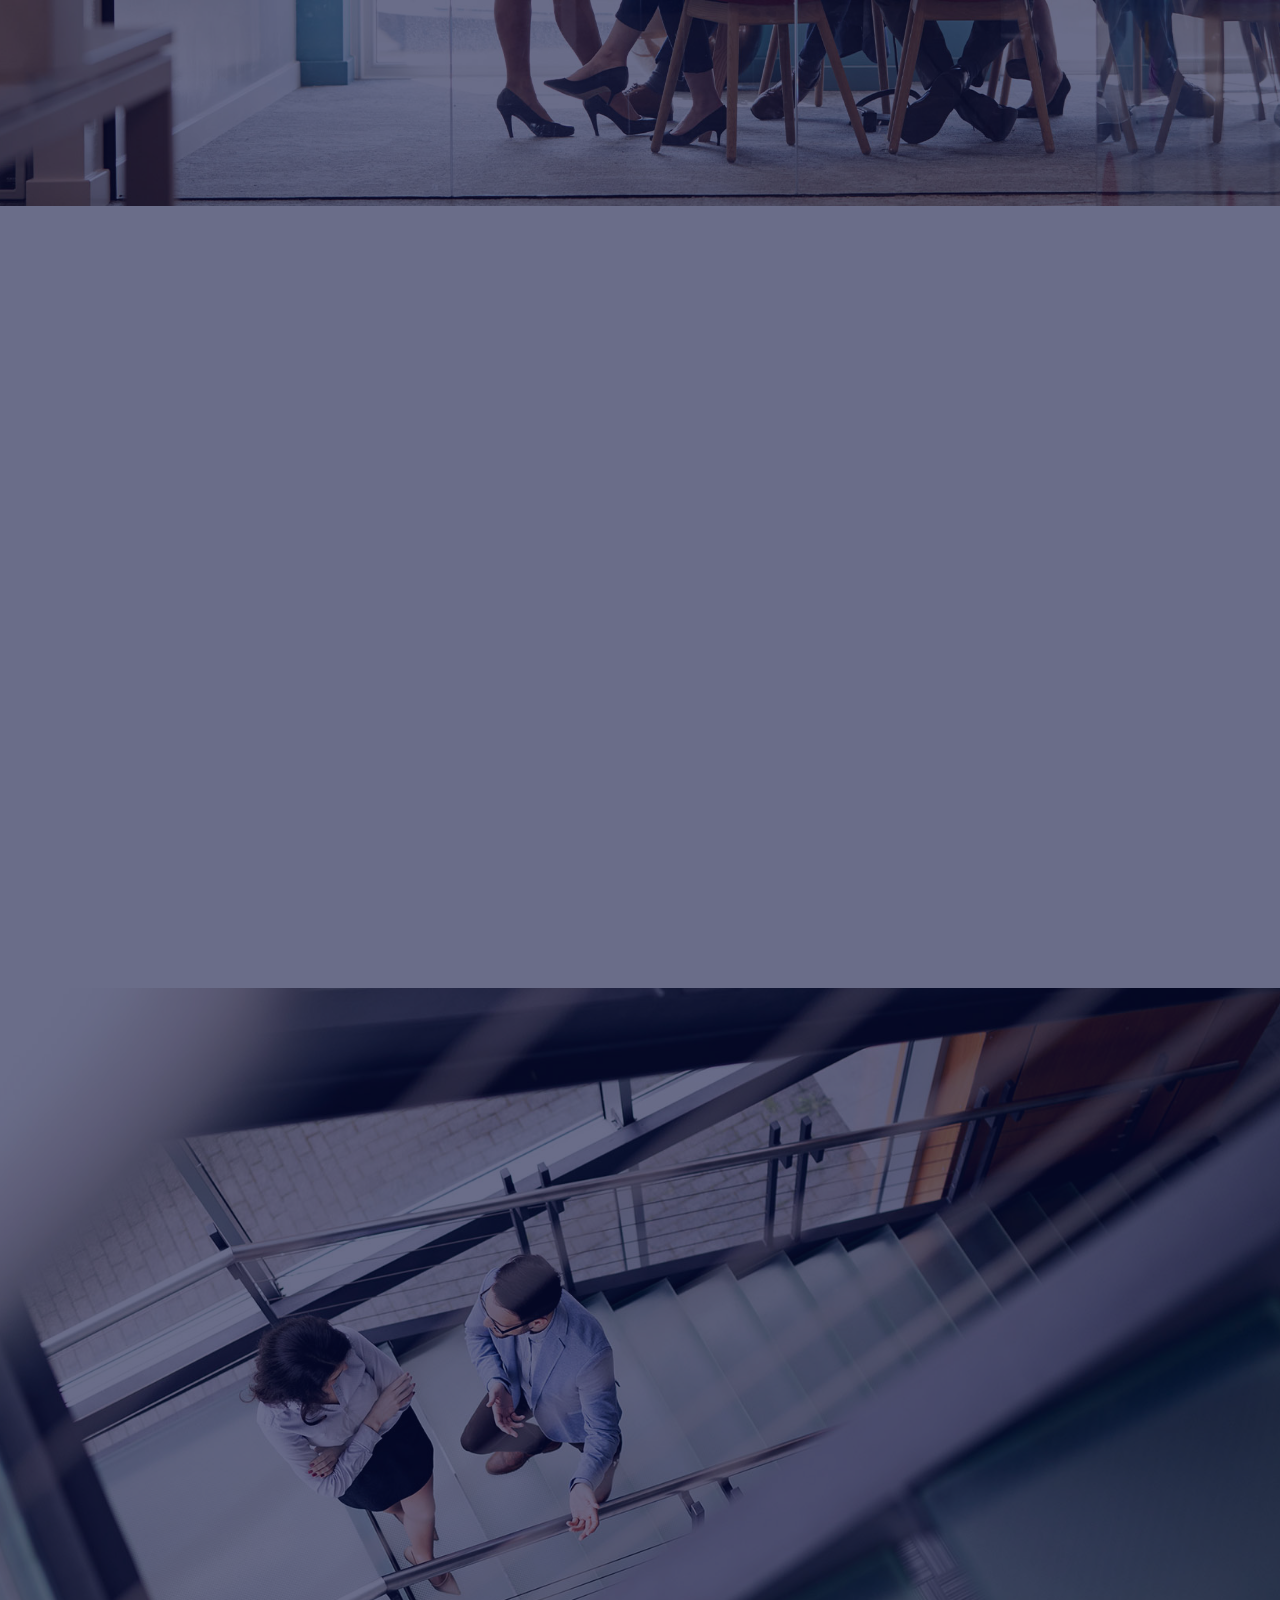
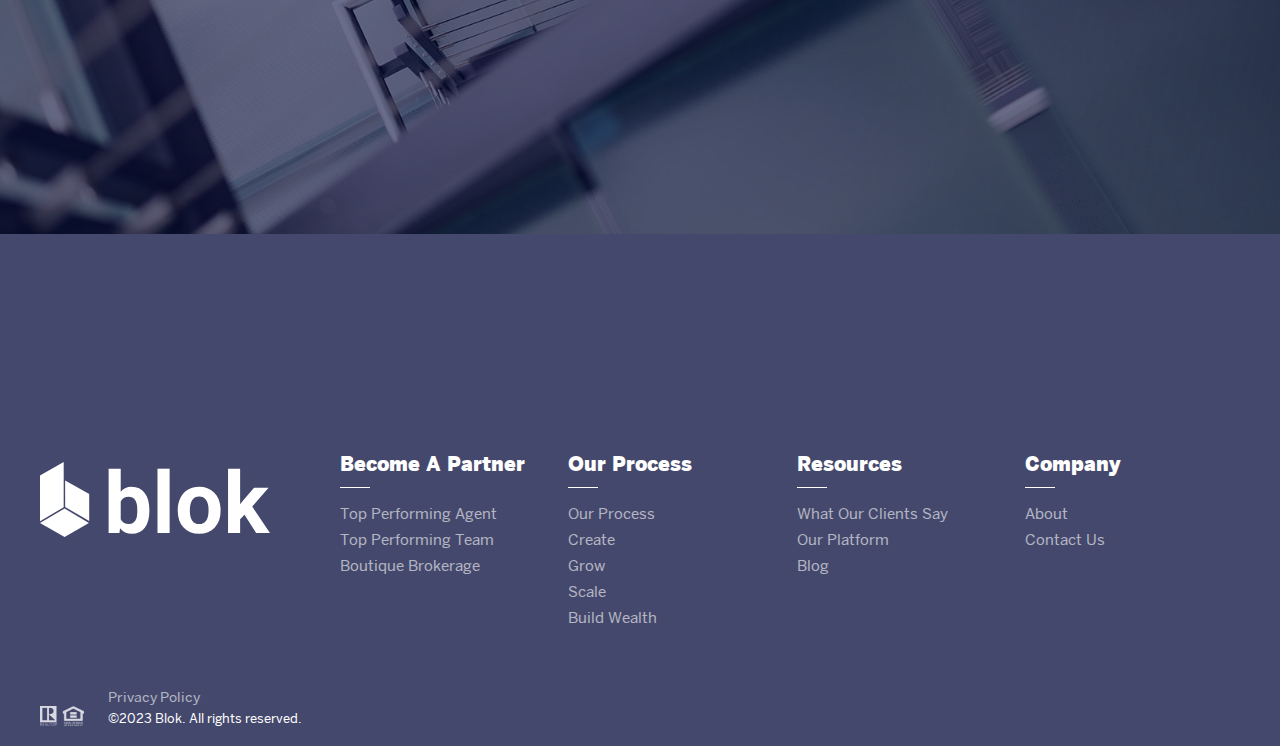
<file: mortgage.html>
<!DOCTYPE html>
<html lang="en">

<head>
    <meta charset="UTF-8" />
    <meta http-equiv="X-UA-Compatible" content="IE=edge" />
    <meta name="viewport" content="width=device-width, initial-scale=1.0" />
    <link rel="stylesheet" href="partners/css/main.css" />
    <title>Blok Mortgage</title>
</head>

<body>
    <!-- header start
    =========================================== -->
    <header class="header" id="header">
        <div class="auto__container">
            <div class="header__inner">
                <a href="https://partners.blok.co" class="header__inner-logo">
                    <img src="./images/logo-white.svg" alt="" />
                    <img class="dark" src="./images/logo.svg" alt="" />
                </a>
                <nav class="nav" id="menu">
                    <ul class="nav__inner">
                        <li class="dropdown">
                            <a href="https://partners.blok.co/partner-with-us/" class="tabBtn" data-faq="#faq-1">
                                Partner With Us </a>
                            <ul class="dropdown__menu tabEvent" id="faq-1">
                                <li>
                                    <a href="https://partners.blok.co/partner-with-us/"> Partner With Us </a>
                                </li>
                                <li>
                                    <a href="https://partners.blok.co/top-performing-agent/"> Top Performing Agent </a>
                                </li>
                                <li>
                                    <a href="https://partners.blok.co/top-performing-team/"> Top Performing Team </a>
                                </li>
                                <li>
                                    <a href="hhttps://partners.blok.co/boutique-brokerage/"> Boutique Brokerage </a>
                                </li>
                            </ul>
                        </li>
                        <li class="dropdown">
                            <a href="https://partners.blok.co/our-process/" class="tabBtn" data-faq="#faq-2"> Our
                                Process </a>
                            <ul class="dropdown__menu tabEvent" id="faq-2">
                                <li>
                                    <a href="https://partners.blok.co/our-process/"> Our Process </a>
                                </li>

                                <li>
                                    <a href="https://partners.blok.co/create/"> Create </a>
                                </li>
                                <li>
                                    <a href="https://partners.blok.co/grow/"> Grow </a>
                                </li>
                                <li>
                                    <a href="https://partners.blok.co/scale/"> Scale </a>
                                </li>
                                <li>
                                    <a href="https://partners.blok.co/build-wealth/"> Build Wealth </a>
                                </li>
                            </ul>
                        </li>
                        <li class="dropdown">
                            <a href="https://partners.blok.co/success-stories/" class="tabBtn" data-faq="#faq-3"> What
                                Our Clients Say
                            </a>
                            <ul class="dropdown__menu tabEvent" id="faq-3"></ul>
                        </li>
                        <li class="dropdown">
                            <a href="https://partners.blok.co/about/" class="tabBtn" data-faq="#faq-4"> About </a>
                            <ul class="dropdown__menu tabEvent" id="faq-4"></ul>
                        </li>
                        <li class="dropdown">
                            <a href="https://partners.blok.co/blok-resources/" class="tabBtn" data-faq="#faq-5"> Explore
                            </a>
                            <ul class="dropdown__menu tabEvent" id="faq-5"></ul>
                        </li>
                    </ul>
                </nav>
                <div class="burger" id="menuBtn">
                    <span></span>
                </div>
            </div>
        </div>
    </header>
    <!-- header end
    =========================================== -->
    <main class="main">
        <div class="anchor" id="top"></div>
        <!-- home start
    =========================================== -->
        <section class="uhome">
            <div class="uhome__bg">
                <img src="./images/mortgage/1.jpg" alt="">
            </div>
            <div class="auto__container">
                <div class="uhome__inner">
                    <div class="uhome__inner-content">
                        <h2 class="title2 wow fadeInUp" data-wow-duration=".6s" data-wow-delay=".3s">
                            BUYERS WANT A HOME NOT A MORTGAGE
                        </h2>
                        <p class="paragraph wow fadeInUp" data-wow-duration=".6s" data-wow-delay=".5s">
                            <span>
                                That’s why buyers turn to real estate professionals to guide them through one of life’s
                                most significant purchases.
                            </span>
                        </p>
                    </div>
                </div>
            </div>
        </section>
        <!-- home end
    =========================================== -->
        <!-- home start
    =========================================== -->
        <section class="uhome sm">
            <div class="auto__container">
                <div class="uhome__inner">
                    <div class="uhome__inner-content sm">
                        <h2 class="title2 wow fadeInUp" data-wow-duration=".6s" data-wow-delay=".2s">
                            Partner <br> with us
                        </h2>
                        <p class="paragraph wow fadeInUp" data-wow-duration=".6s" data-wow-delay=".3s">
                            You already deliver exceptional service to your clients in their homeownership journey, why
                            not include their mortgage?
                        </p>
                        <p class="paragraph wow fadeInUp" data-wow-duration=".6s" data-wow-delay=".4s">
                            With buyer broker commissions no longer standard, incorporating mortgage services into your
                            offering can enhance your value to buyers in an increasingly fragmented transaction
                            environment.
                        </p>
                        <p class="paragraph wow fadeInUp" data-wow-duration=".6s" data-wow-delay=".5s">
                            <span>
                                We partner with you to launch your own mortgage brokerage and provide the expertise,
                                technology, licensing and complete day-to-day management.
                            </span>
                        </p>
                        <a href="#" class="button primary wow fadeInUp" data-wow-duration=".6s" data-wow-delay=".6s">
                            Get started today
                        </a>
                    </div>
                </div>
            </div>
        </section>
        <!-- home end
    =========================================== -->
        <!-- choice start
    =========================================== -->
        <section class="uchoice">
            <div class="auto__container">
                <div class="uchoice__inner">
                    <div class="uchoice__inner-title">
                        <h2 class="title2 wow fadeInUp" data-wow-duration=".6s" data-wow-delay=".2s">
                            Why choose <br> Blok Mortgage?
                        </h2>
                        <p class="paragraph ex wow fadeInUp" data-wow-duration=".6s" data-wow-delay=".3s">
                            You have a professional on your side.
                        </p>
                    </div>
                    <div class="uchoice__inner-row">
                        <div class="uchoiceItem wow fadeInUp" data-wow-duration=".6s" data-wow-delay=".4s">
                            <div class="uchoiceItem__icon">
                                <img src="./images/mortgage/choice/1.png" alt="">
                            </div>
                            <p class="paragraph">
                                Customized plans to realize your business goals
                            </p>
                        </div>
                        <div class="uchoiceItem wow fadeInUp" data-wow-duration=".6s" data-wow-delay=".5s">
                            <div class="uchoiceItem__icon">
                                <img src="./images/mortgage/choice/2.png" alt="">
                            </div>
                            <p class="paragraph">
                                A fully integrated technology solution built specially for you
                            </p>
                        </div>
                        <div class="uchoiceItem wow fadeInUp" data-wow-duration=".6s" data-wow-delay=".6s">
                            <div class="uchoiceItem__icon">
                                <img src="./images/mortgage/choice/3.png" alt="">
                            </div>
                            <p class="paragraph">
                                A committed support team, from compliance and brand strategy
                                to marketing
                            </p>
                        </div>
                        <div class="uchoiceItem wow fadeInUp" data-wow-duration=".6s" data-wow-delay=".7s">
                            <div class="uchoiceItem__icon">
                                <img src="./images/mortgage/choice/4.png" alt="">
                            </div>
                            <p class="paragraph">
                                Complete RESPA compliance with dedicated back-end support
                            </p>
                        </div>
                        <div class="uchoiceItem wow fadeInUp" data-wow-duration=".6s" data-wow-delay=".8s">
                            <div class="uchoiceItem__icon">
                                <img src="./images/mortgage/choice/5.png" alt="">
                            </div>
                            <p class="paragraph">
                                Tools to guide your clients in their home buying process
                            </p>
                        </div>
                        <div class="uchoiceItem wow fadeInUp" data-wow-duration=".6s" data-wow-delay=".9s">
                            <div class="uchoiceItem__icon">
                                <img src="./images/mortgage/choice/6.png" alt="">
                            </div>
                            <p class="paragraph">
                                Quick and efficient personal service
                            </p>
                        </div>
                    </div>
                </div>
            </div>
        </section>
        <!-- choice end
    =========================================== -->
        <!-- home start
    =========================================== -->
        <section class="uhome mid">
            <div class="uhome__bg">
                <img src="./images/mortgage/4.jpg" alt="">
            </div>
            <div class="auto__container">
                <div class="uhome__inner">
                    <div class="uhome__inner-content sm">
                        <h2 class="title2 wow fadeInUp" data-wow-duration=".6s" data-wow-delay=".2s">
                            Blok Mortgage
                        </h2>
                        <p class="paragraph wow fadeInUp" data-wow-duration=".6s" data-wow-delay=".4s">
                            Your mortgage business will not only have the most advanced technology in the industry but
                            also a dedicated team of specialists to support you every step of the way.
                        </p>
                        <p class="paragraph wow fadeInUp" data-wow-duration=".6s" data-wow-delay=".5s">
                            We seamlessly integrate mortgages so your buyers can enjoy a more transparent and efficient
                            experience.
                        </p>
                        <p class="paragraph wow fadeInUp" data-wow-duration=".6s" data-wow-delay=".6s">
                            <span>
                                At Blok Mortgage, we are committed to helping you grow your business and increase your
                                revenue.
                            </span>
                        </p>
                    </div>
                </div>
            </div>
        </section>
        <!-- home end
=========================================== -->
        <!-- home start
    =========================================== -->
        <section class="uhome part">
            <div class="auto__container">
                <div class="uhome__inner">
                    <div class="uhome__inner-content sm">
                        <h2 class="title2 wow fadeInUp" data-wow-duration=".6s" data-wow-delay=".3s">
                            BECOME A <br>
                            BUSINESS PARTNER
                        </h2>
                        <p class="paragraph ex wow fadeInUp" data-wow-duration=".6s" data-wow-delay=".5s">
                            <span>
                                Finding the right business partner is critical to the success of your business. Blok
                                Mortgage recognises your ambitions and partners with you to help you grow your business
                                by:
                            </span>
                        </p>
                        <div class="uhome__inner-row">
                            <p class="paragraph wow fadeInUp" data-wow-duration=".6s" data-wow-delay=".6s">
                                Giving you access to valuable resources and advice based on years of experience.
                            </p>
                            <p class="paragraph wow fadeInUp" data-wow-duration=".6s" data-wow-delay=".7s">
                                Providing various business models tailored to your individual needs – and the
                                flexibility to switch between them as your business needs change.
                            </p>
                        </div>
                    </div>
                </div>
            </div>
        </section>
        <!-- home end
=========================================== -->
        <!-- about start
    =========================================== -->
        <section class="uabout">
            <div class="uabout__bg">
                <img src="./images/mortgage/6.jpg" alt="">
            </div>
            <div class="auto__container">
                <div class="uabout__inner">
                    <div class="uabout__inner-title">
                        <h2 class="title2 wow fadeInUp" data-wow-duration=".6s" data-wow-delay=".1s">
                            Become a Blok Mortgage Business Partner
                        </h2>
                    </div>
                    <div class="uabout__inner-form" id="partnerForm">
                        <p class="paragraph ex wow fadeInUp" data-wow-duration=".6s" data-wow-delay=".2s">
                            Fill in your details below we
                            will call you back.
                        </p>
                        <div class="uinput__outer wow fadeInUp" data-wow-duration=".6s" data-wow-delay=".3s" >
                            <div class="uinput">
                                <input required type="text" placeholder="First Name *">
                            </div>
                            <span>
                                First name is required.
                            </span>
                        </div>
                        <div class="uinput__outer wow fadeInUp" data-wow-duration=".6s" data-wow-delay=".4s">
                            <div class="uinput">
                                <input required type="text" placeholder="Last Name *">
                            </div>
                            <span>
                                Last Name is required.
                            </span>
                        </div>
                        <div class="uinput__outer wow fadeInUp" data-wow-duration=".6s" data-wow-delay=".5s">
                            <div class="uinput">
                                <input required type="email" placeholder="Email *">
                            </div>
                            <span>
                                Email is required.
                            </span>
                        </div>
                        <div class="uinput__outer wow fadeInUp" data-wow-duration=".6s" data-wow-delay=".6s">
                            <div class="uinput">
                                <input required type="tel" placeholder="Mobile *">
                            </div>
                            <span>
                                Mobile is required.
                            </span>
                        </div>
                        <div class="uinput__outer wow fadeInUp" data-wow-duration=".6s" data-wow-delay=".7s">
                            <div class="uinput">
                                <input type="text" placeholder="Region">
                            </div>
                            <span>
                                Region is required.
                            </span>
                        </div>
                        <button type="submit" class="button primary wow fadeInUp" data-wow-duration=".6s" data-wow-delay=".8s">
                            SUBMIT
                        </button>
                    </div>
                </div>
            </div>
        </section>
        <!-- about end
=========================================== -->
        <!-- newsletter start
    =========================================== -->
        <section class="newsletter">
            <div class="auto__container">
                <div class="newsletter__inner">
                    <div class="newsletter__inner-title wow fadeInLeft" data-wow-duration=".6s" data-wow-delay=".3s">
                        <h5>Newsletter</h5>
                        <p>Sign up for updates.</p>
                    </div>
                    <form class="newsletter__inner-form wow fadeInRight" data-wow-duration=".6s" data-wow-delay=".5s">
                        <label class="input__outer">
                            <b> Email* </b>
                            <div class="input">
                                <input type="Emal" />
                            </div>
                        </label>
                        <button type="submit" class="button">Subscribe</button>
                    </form>
                </div>
            </div>
        </section>
        <!-- footer end
    =========================================== -->
        <!-- footer start
    =========================================== -->
        <footer class="footer">
            <div class="auto__container">
                <div class="footer__inner">
                    <a href="https://partners.blok.co/" class="footer__inner-logo">
                        <img src="./images/logo-white.svg" alt="" />
                    </a>
                    <div class="footer__inner-row">
                        <div class="footer__inner-col">
                            <h6>Become A Partner</h6>
                            <a href="https://partners.blok.co/top-performing-agent/"> Top Performing Agent </a>
                            <a href="https://partners.blok.co/top-performing-team/"> Top Performing Team </a>
                            <a href="https://partners.blok.co/boutique-brokerage/"> Boutique Brokerage </a>
                        </div>
                        <div class="footer__inner-col">
                            <h6>Our Process</h6>
                            <a href="https://partners.blok.co/our-process/"> Our Process </a>
                            <a href="https://partners.blok.co/create/"> Create </a>
                            <a href="https://partners.blok.co/grow/"> Grow </a>
                            <a href="https://partners.blok.co/scale/"> Scale </a>
                            <a href="https://partners.blok.co/build-wealth/"> Build Wealth </a>
                        </div>
                        <div class="footer__inner-col">
                            <h6>Resources</h6>
                            <a href="https://partners.blok.co/success-stories/"> What Our Clients Say </a>
                            <a href="https://partners.blok.co/our-platform/"> Our Platform </a>
                            <a href="https://partners.blok.co/blok-resources/"> Blog </a>
                        </div>
                        <div class="footer__inner-col">
                            <h6>Company</h6>
                            <a href="https://partners.blok.co/about/"> About </a>
                            <a href="https://partners.blok.co/#partner-with-blok"> Contact Us </a>
                        </div>
                    </div>
                </div>
            </div>
            <div class="copy">
                <div class="auto__container">
                    <div class="copy__inner">
                        <div class="copy__inner-icon">
                            <img src="./images/icons/copy-icon.png" alt="" />
                        </div>
                        <div class="copy__inner-content">
                            <a href="https://partners.blok.co/privacy-policy/"> Privacy Policy </a>
                            <p>©2023 Blok. All rights reserved.</p>
                        </div>
                    </div>
                </div>
            </div>
        </footer>
        <!-- footer end
    =========================================== -->
        <a href="#top" class="scrollUp">
            <span></span>
        </a>
    </main>
    <div class="cookie" id="cookieNotice">
        <div class="auto__container">
            <div class="cookie__inner">
                <p>
                    <b>
                        Notice:
                    </b>
                    We and our partners use
                    <a href="#">cookies</a>
                    to give you the best online experience. Many cookies are essential to operate the website and its
                    functions,
                    others help keep the website secure, and some are used for statistical or marketing purposes. By
                    clicking "I
                    Accept", you consent to our use of cookies.
                </p>
                <button id="cookieClose" class="button">
                    I Accept
                </button>
            </div>
        </div>
    </div>
    <!-- Sprites
    =========================================== -->
    <svg style="display: none">
        <symbol id="arrow" viewBox="0 0 15 15">
            <g>
                <path d="M10.625 5L13.125 7.5M13.125 7.5L10.625 10M13.125 7.5H1.875" stroke="currentColor"
                    stroke-width="1" stroke-linecap="round" stroke-linejoin="round" />
            </g>
        </symbol>
        <symbol id="arrow-right" viewBox="0 0 44.12 28.24">
            <g>
                <defs>
                    <style>
                        .cls-1,
                        .cls-2 {
                            fill: none;
                            stroke: currentColor;
                            stroke-miterlimit: 10;
                            stroke-width: 3px;
                        }

                        .cls-2 {
                            stroke-linecap: square;
                        }
                    </style>
                </defs>
                <g id="Layer_2-2">
                    <g id="Layer_1-2">
                        <g>
                            <line class="cls-1" y1="14.12" x2="42" y2="14.12"></line>
                            <polyline class="cls-2" points="30 2.12 42 14.12 30 26.12"></polyline>
                        </g>
                    </g>
                </g>
            </g>
        </symbol>
    </svg>
    <!-- js
    =========================================== -->
    <script src="./partners/js/jquery.js"></script>
    <script src="./partners/js/wow.js"></script>
    <script src="./partners/js/main.js"></script>
</body>

</html>
</file>
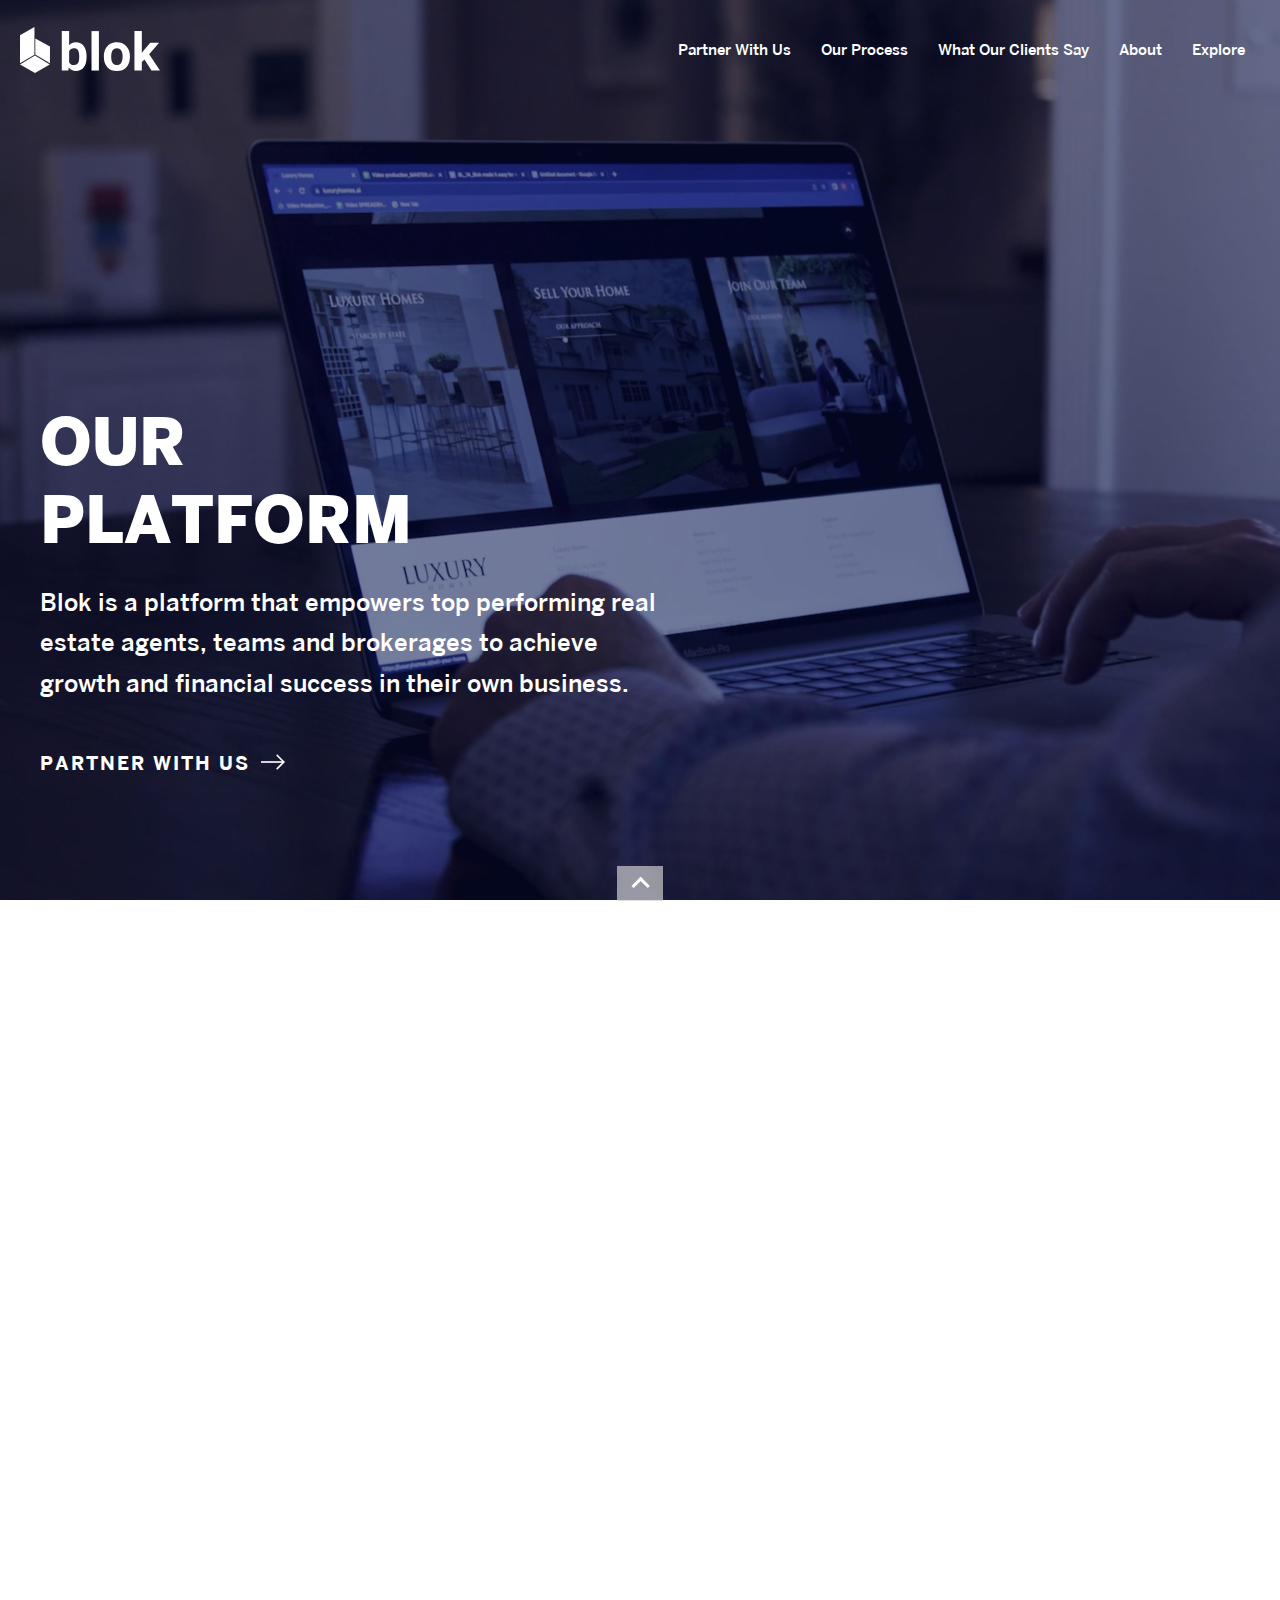
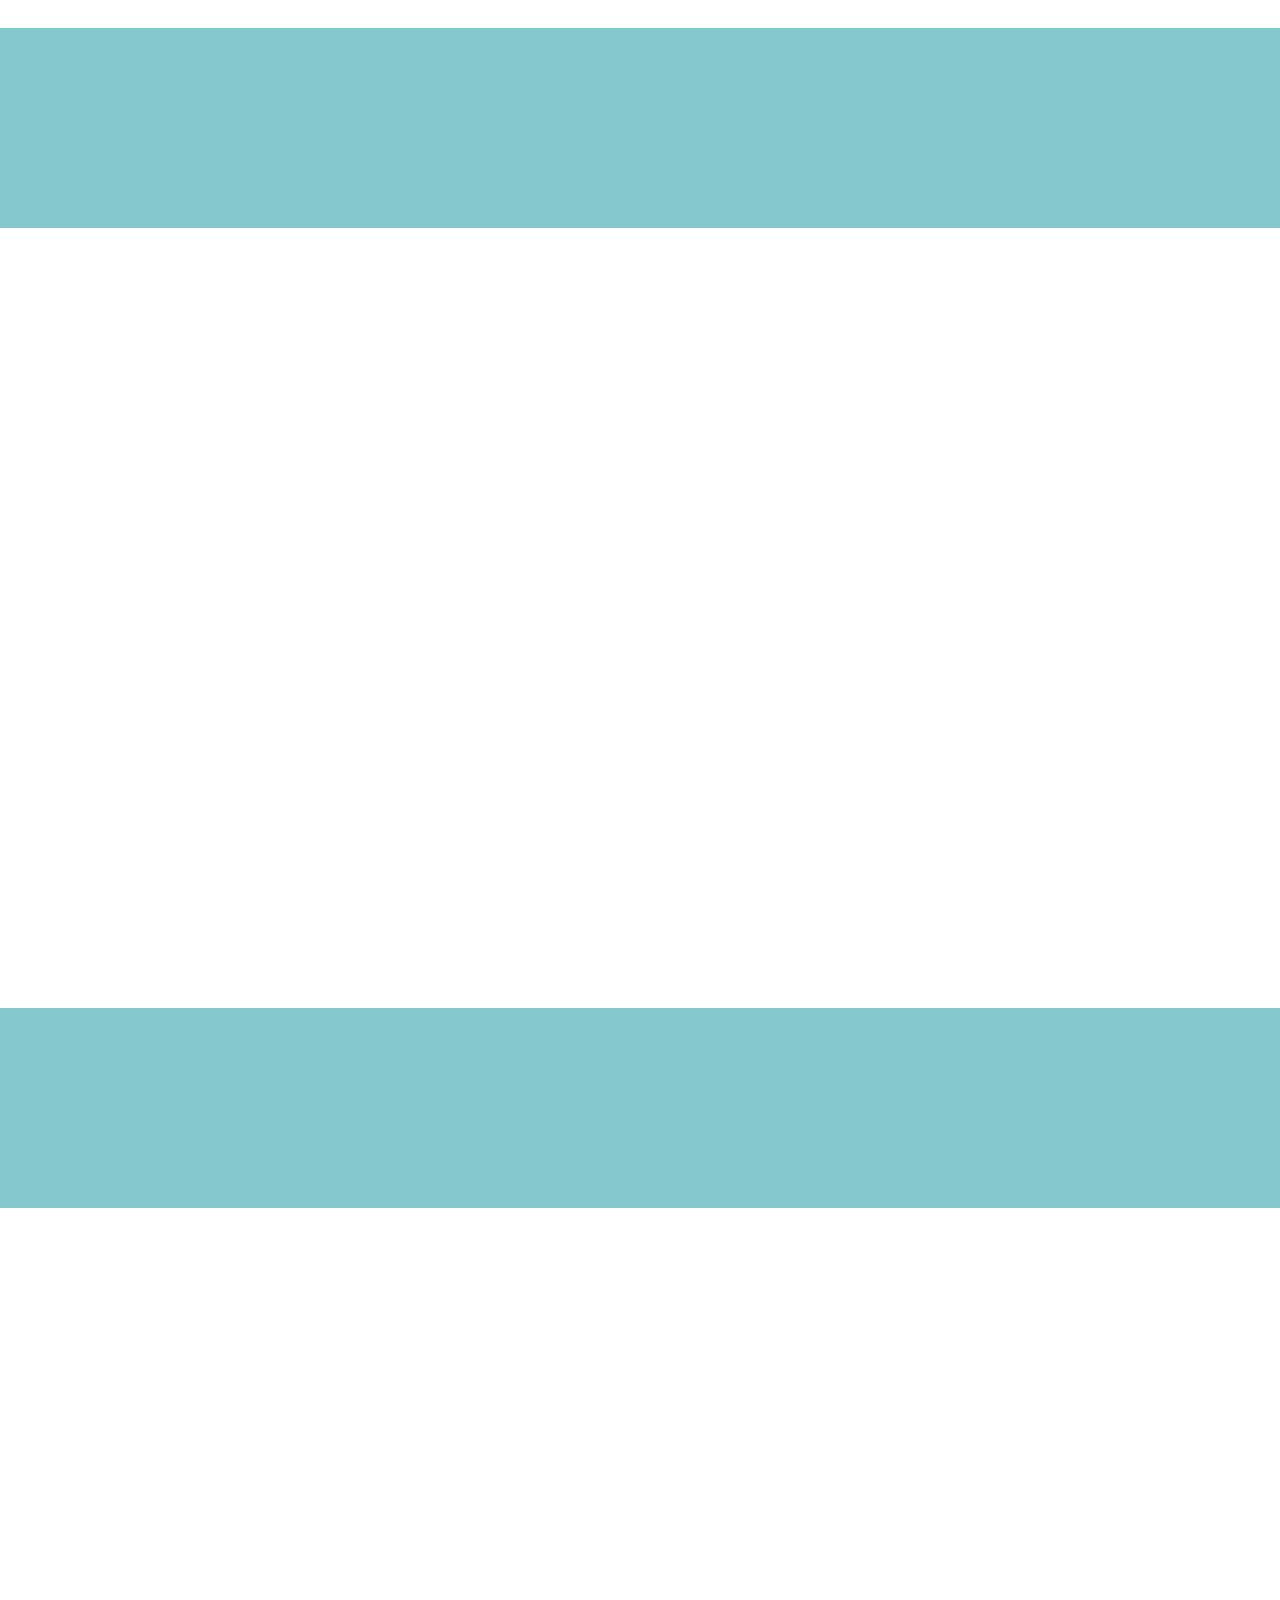
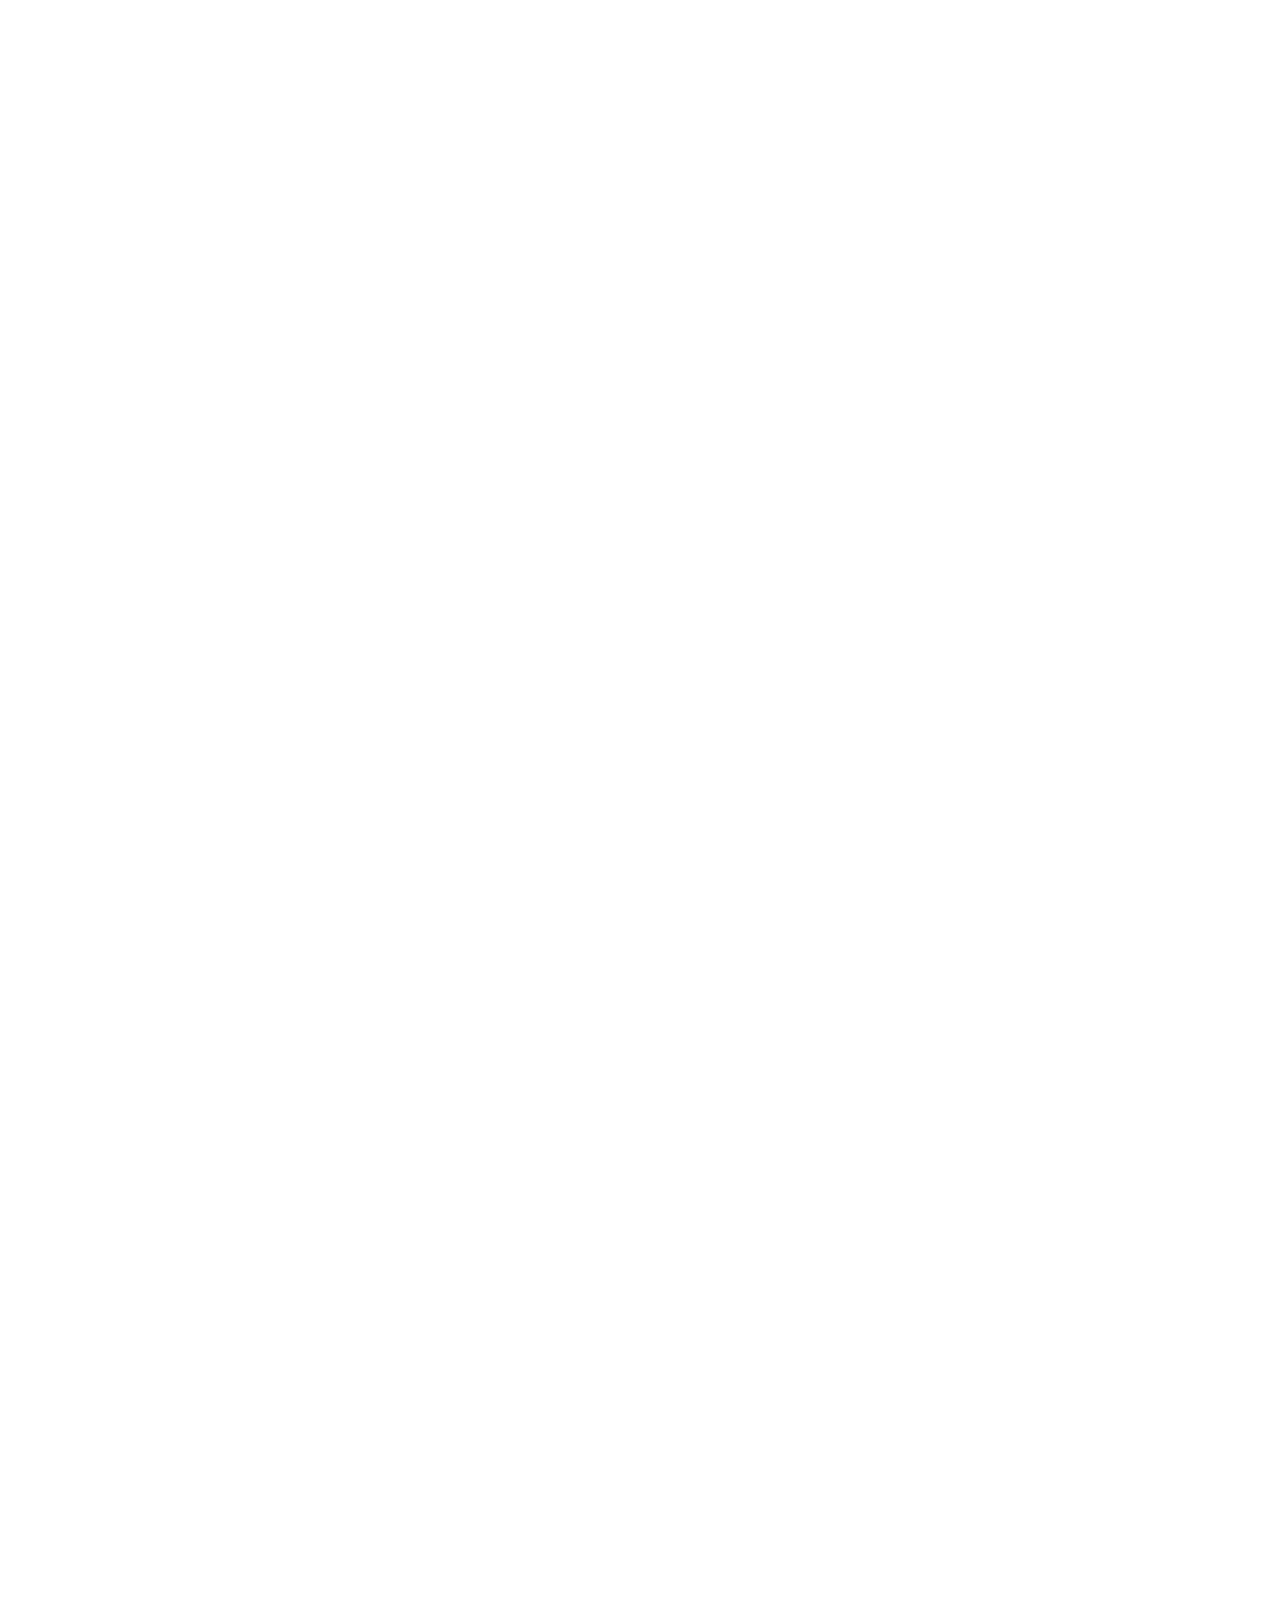
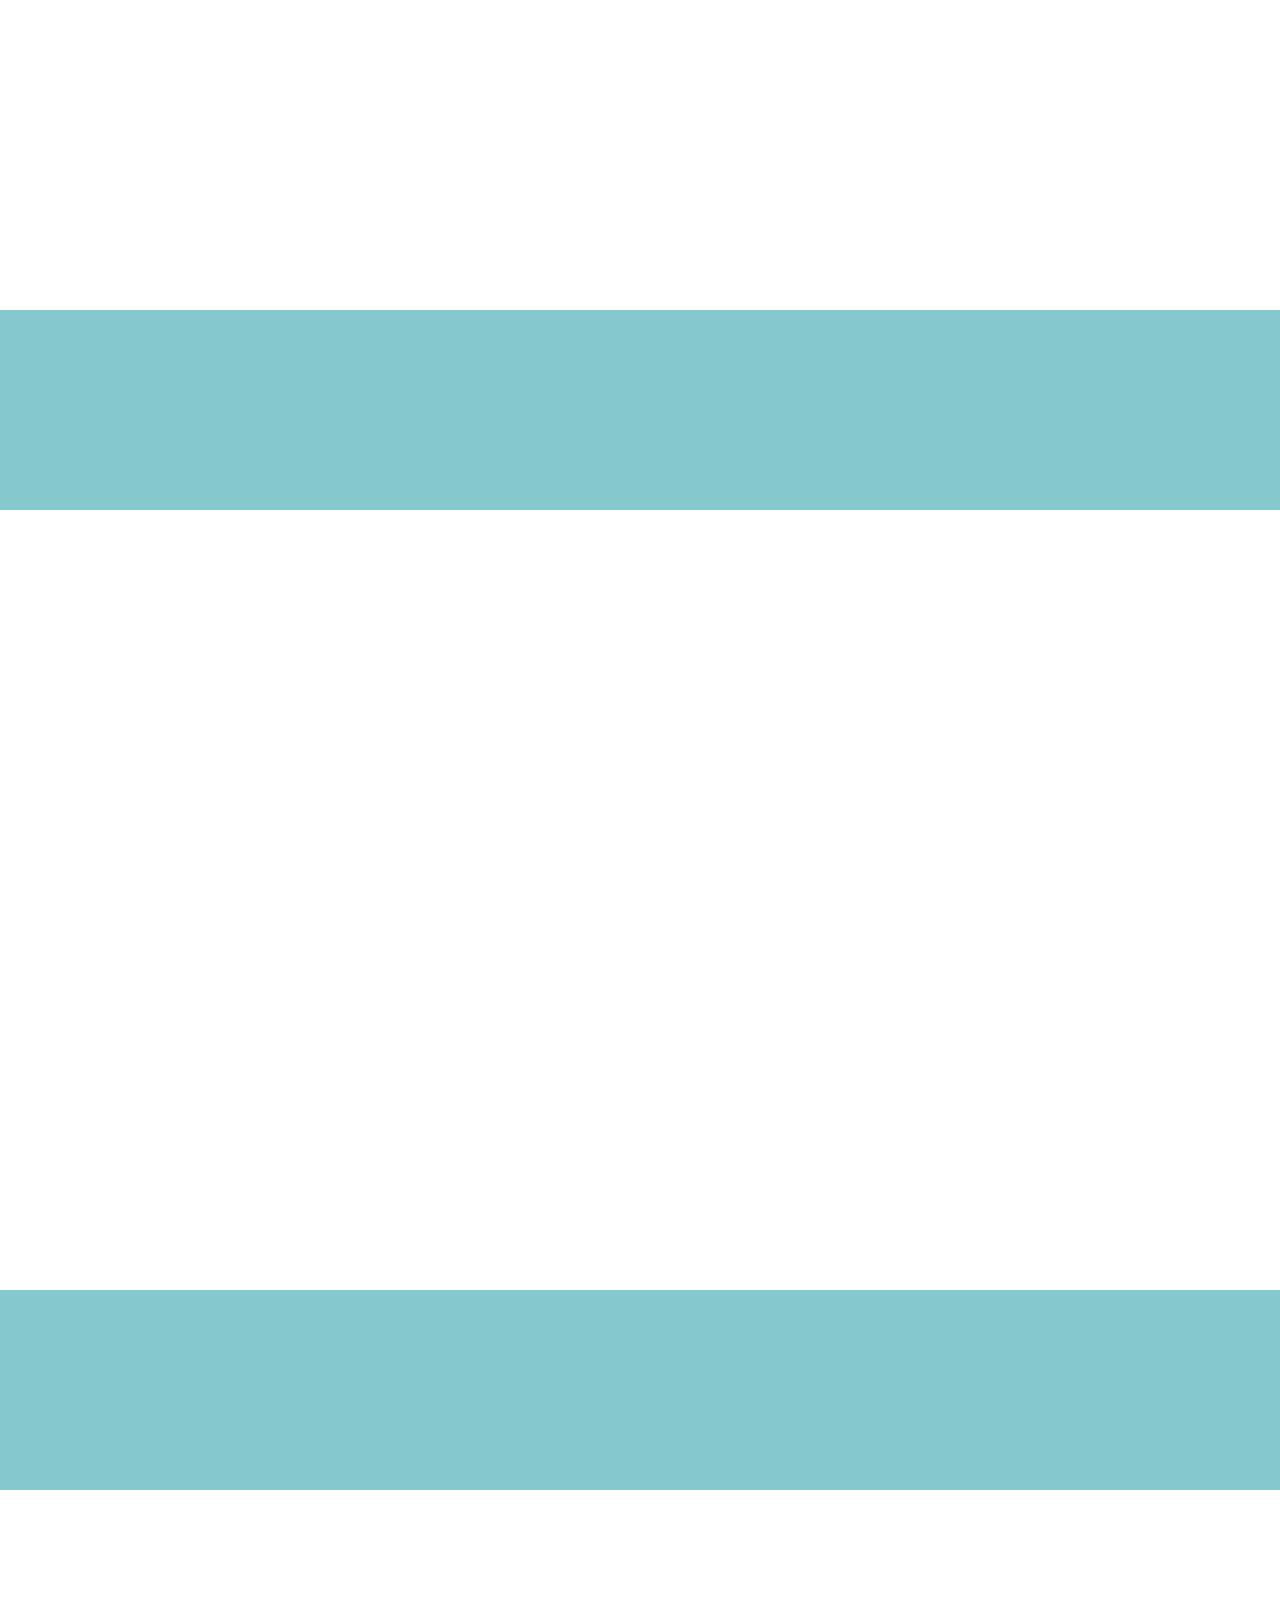
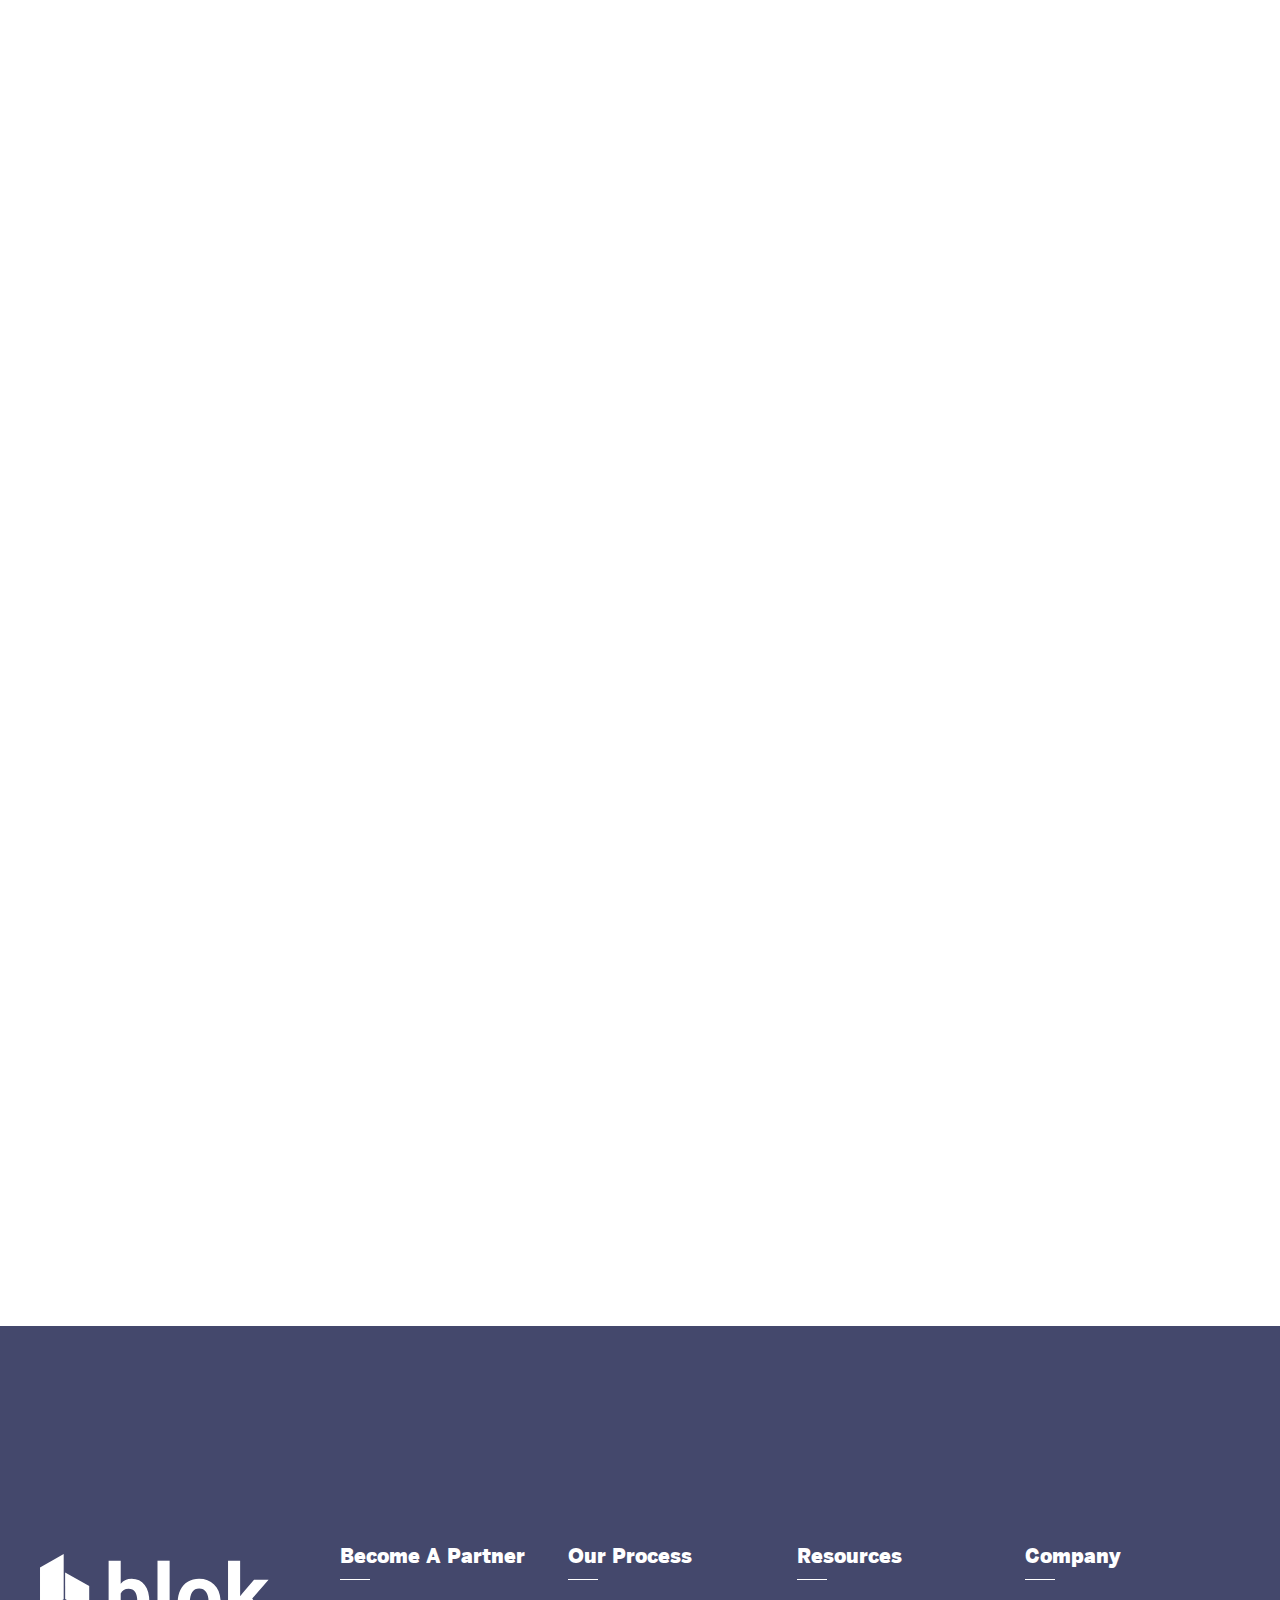
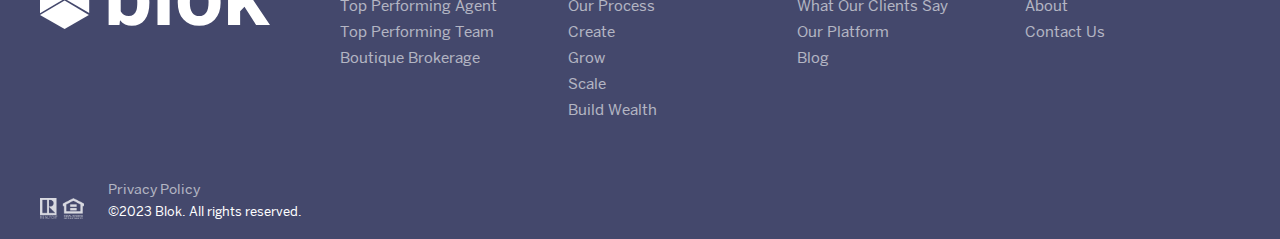
<file: platform.html>
<!DOCTYPE html>
<html lang="en">

<head>
    <meta charset="UTF-8" />
    <meta http-equiv="X-UA-Compatible" content="IE=edge" />
    <meta name="viewport" content="width=device-width, initial-scale=1.0" />
    <link rel="stylesheet" href="partners/css/main.css" />
    <title>Our Platform</title>
</head>

<body>
  <!-- header start
    =========================================== -->
    <header class="header" id="header">
        <div class="auto__container">
          <div class="header__inner">
            <a href="https://partners.blok.co" class="header__inner-logo">
              <img src="./images/logo-white.svg" alt="" />
              <img class="dark" src="./images/logo.svg" alt="" />
            </a>
            <nav class="nav" id="menu">
              <ul class="nav__inner">
                <li class="dropdown">
                  <a href="https://partners.blok.co/partner-with-us/" class="tabBtn" data-faq="#faq-1"> Partner With Us </a>
                  <ul class="dropdown__menu tabEvent" id="faq-1">
                    <li>
                      <a href="https://partners.blok.co/partner-with-us/"> Partner With Us </a>
                    </li>
                    <li>
                      <a href="https://partners.blok.co/top-performing-agent/"> Top Performing Agent </a>
                    </li>
                    <li>
                      <a href="https://partners.blok.co/top-performing-team/"> Top Performing Team </a>
                    </li>
                    <li>
                      <a href="hhttps://partners.blok.co/boutique-brokerage/"> Boutique Brokerage </a>
                    </li>
                  </ul>
                </li>
                <li class="dropdown">
                  <a href="https://partners.blok.co/our-process/" class="tabBtn" data-faq="#faq-2"> Our Process </a>
                  <ul class="dropdown__menu tabEvent" id="faq-2">
                    <li>
                      <a href="https://partners.blok.co/our-process/"> Our Process </a>
                    </li>
    
                    <li>
                      <a href="https://partners.blok.co/create/"> Create </a>
                    </li>
                    <li>
                      <a href="https://partners.blok.co/grow/"> Grow </a>
                    </li>
                    <li>
                      <a href="https://partners.blok.co/scale/"> Scale </a>
                    </li>
                    <li>
                      <a href="https://partners.blok.co/build-wealth/"> Build Wealth </a>
                    </li>
                  </ul>
                </li>
                <li class="dropdown">
                  <a href="https://partners.blok.co/success-stories/" class="tabBtn" data-faq="#faq-3"> What Our Clients Say
                  </a>
                  <ul class="dropdown__menu tabEvent" id="faq-3"></ul>
                </li>
                <li class="dropdown">
                  <a href="https://partners.blok.co/about/" class="tabBtn" data-faq="#faq-4"> About </a>
                  <ul class="dropdown__menu tabEvent" id="faq-4"></ul>
                </li>
                <li class="dropdown">
                  <a href="https://partners.blok.co/blok-resources/" class="tabBtn" data-faq="#faq-5"> Explore </a>
                  <ul class="dropdown__menu tabEvent" id="faq-5"></ul>
                </li>
              </ul>
            </nav>
            <div class="burger" id="menuBtn">
              <span></span>
            </div>
          </div>
        </div>
      </header>
      <!-- header end
        =========================================== -->
    <main class="main">
        <div class="anchor" id="top"></div>
        <!-- hero start
    =========================================== -->
        <section class="hero">
            <div class="hero__bg">
                <img src="./images/hero-2.jpeg" alt="">
                <!-- <iframe id="64e5b4afe38ce" class="vimeo-frame" datas-video-id="797850794" frameborder="0" allow="autoplay; fullscreen" width="100%" height="auto" title="Video Background" aria-label="Video Background" webkitallowfullscreen="" mozallowfullscreen="" allowfullscreen="" src="https://player.vimeo.com/video/797850794?api=1&amp;background=1&amp;player_id=64e5b4afe38ce&amp;background=1&amp;autoplay=1&amp;loop=1&amp;autopause=0" data-ready="true"></iframe> -->
            </div>
            <div class="auto__container">
                <div class="hero__inner">
                    <div class="hero__inner-content">
                        <h2 class="wow fadeIn" data-wow-duration=".6s" data-wow-delay=".2s">
                            Our <br>
                            Platform
                        </h2>
                        <p class="big wow fadeIn" data-wow-duration=".6s" data-wow-delay=".4s">
                            Blok is a platform that empowers top performing real estate agents, teams and brokerages to
                            achieve growth and financial success in their own business.
                        </p>
                        <a href="https://partners.blok.co/our-platform/#partner-with-blok" class="link wow fadeInLeft" data-wow-duration=".6s" data-wow-delay=".6s">
                            PARTNER WITH US
                            <span>
                                <svg>
                                    <use xlink:href="#arrow-right"></use>
                                </svg>
                            </span>
                        </a>
                    </div>
                </div>
            </div>
        </section>
        <!-- hero end
    =========================================== -->
        <!-- feature start
    =========================================== -->
        <section class="feature">
            <div class="auto__container">
                <div class="feature__inner sm">
                    <h4 class="wow fadeInUp" data-wow-duration=".6s" data-wow-delay=".2s">
                        Our Platform makes it easier for top real estate professionals to
                    </h4>
                    <h2 class="wow fadeInUp" data-wow-duration=".6s" data-wow-delay=".4s">
                        Doing <span> Real Estate</span> <br>
                        their way
                    </h2>
                    <button class="watch modallBtn wow fadeInUp" data-wow-duration=".6s" data-wow-delay=".6s"
                        data-tab="#feature-1">
                        <span>
                            <img src="./images/icons/play-blue.svg" alt="">
                            <img class="light" src="./images/icons/play-inverse.svg" alt="">
                        </span>
                        Watch Video
                    </button>
                </div>
            </div>
        </section>
        <!-- feature end
    =========================================== -->
        <!-- step start
    =========================================== -->
        <section class="step">
            <div class="auto__container">
                <div class="step__inner">
                    <h2 class="wow fadeInUp" data-wow-duration=".6s" data-wow-delay=".3s">
                        STEP 1: CREATE
                    </h2>
                </div>
            </div>
        </section>
        <!-- step end
    =========================================== -->
        <!-- benefit start
    =========================================== -->
        <section class="benefit big">
            <div class="auto__container">
                <div class="benefit__inner">
                    <div class="benefit__inner-row">
                        <div class="benefit__inner-image wow fadeInLeft" data-wow-duration=".6s" data-wow-delay=".1s">
                            <img src="./images/benefit/create.svg" alt="">
                        </div>
                        <div class="benefit__inner-content wow fadeInRight" data-wow-duration=".6s"
                            data-wow-delay=".3s">
                            <h3>
                                WE ESTABLISH <br>
                                YOUR BUSINESS
                            </h3>
                            <ul>
                                <li>
                                    Business name, domain, and filings
                                </li>
                                <li>
                                    Define your story
                                </li>
                                <li>
                                    Create your brand identity
                                </li>
                                <li>
                                    Launch media and press release
                                </li>
                            </ul>
                            <button class="watch btn modallBtn" data-tab="#feature-2">
                                Watch Video
                            </button>
                        </div>
                    </div>
                    <a href="https://partners.blok.co/our-platform/#partner-with-blok" class="link dark wow fadeInUp" data-wow-duration=".6s" data-wow-delay=".5s">
                        GET IN TOUCH
                        <span>
                            <svg>
                                <use xlink:href="#arrow-right"></use>
                            </svg>
                        </span>
                    </a>
                </div>
            </div>
        </section>
        <!-- benefit end
    =========================================== -->
        <!-- step start
    =========================================== -->
        <section class="step">
            <div class="auto__container">
                <div class="step__inner">
                    <h2 class="wow fadeInUp" data-wow-duration=".6s" data-wow-delay=".3s">
                        STEP 2: GROW
                    </h2>
                </div>
            </div>
        </section>
        <!-- step end
      =========================================== -->
        <!-- benefit start
    =========================================== -->
        <section class="benefit big">
            <div class="auto__container">
                <div class="benefit__inner">
                    <div class="benefit__inner-row">
                        <div class="benefit__inner-content rev wow fadeInLeft" data-wow-duration=".6s"
                            data-wow-delay=".2s">
                            <h3>
                                WE SET YOU UP <br>
                                FOR GROWTH
                            </h3>
                            <ul>
                                <li>
                                    Full Back Office Suite
                                </li>
                                <li>
                                    Integrate Websites
                                </li>
                                <li>
                                    Social Media Profiles
                                </li>
                                <li>
                                    Transaction Management Platform
                                </li>
                            </ul>
                            <button class="watch btn modallBtn" data-tab="#feature-3">
                                Watch Video
                            </button>
                        </div>
                        <div class="benefit__inner-image rev wow fadeInRight" data-wow-duration=".6s"
                            data-wow-delay=".4s">
                            <img src="./images/benefit/grow.svg" alt="">
                        </div>
                    </div>
                </div>
            </div>
        </section>
        <!-- benefit end
=========================================== -->
        <!-- info start
    =========================================== -->
        <section class="info">
            <div class="auto__container">
                <div class="info__inner">
                    <div class="info__inner-title wow fadeInUp" data-wow-duration=".6s" data-wow-delay=".2s">
                        <h3>
                            Blok vs. Traditional Brokerages
                        </h3>
                    </div>
                    <table class="table wow fadeIn" data-wow-duration=".6s" data-wow-delay=".4s">
                        <thead>
                            <tr>
                                <th>

                                </th>
                                <th>
                                    Blok
                                </th>
                                <th>
                                    Traditional
                                    Brokerages
                                </th>
                            </tr>
                        </thead>
                        <tbody>
                            <tr>
                                <td>
                                    File your articles of incorporation with SoS
                                    <a>
                                        <img src="./images/icons/table-icons/tooltip.svg" alt="">
                                        <span>
                                            If you don't have a current LLC, we'll assist with setting up your new LLC,
                                            and we'll file your paperwork with SoS, city and county as necessary.
                                        </span>
                                    </a>
                                </td>
                                <td>
                                    <span>
                                        <img src="./images/icons/table-icons/check.svg" alt="">
                                    </span>
                                </td>
                                <td>
                                    <span>
                                        <img src="./images/icons/table-icons/cross.svg" alt="">
                                    </span>
                                </td>
                            </tr>
                            <tr>
                                <td>
                                    Design brand and product brand manual
                                    <a>
                                        <img src="./images/icons/table-icons/tooltip.svg" alt="">
                                        <span>
                                            If you don't have a brand manual yet, we'll create one for you. We'll help
                                            you determine your logo, color palette, typography, imagery and voice.
                                        </span>
                                    </a>
                                </td>
                                <td>
                                    <span>
                                        <img src="./images/icons/table-icons/check.svg" alt="">
                                    </span>
                                </td>
                                <td>
                                    <span>
                                        <img src="./images/icons/table-icons/cross.svg" alt="">
                                    </span>
                                </td>
                            </tr>
                            <tr>
                                <td>
                                    Only your brand appears in all marketing
                                    <a>
                                        <img src="./images/icons/table-icons/tooltip.svg" alt="">
                                        <span>
                                            Your brand is the only brand on the yard sign. Additionally, your brand is
                                            the only brand on all marketing material.
                                        </span>
                                    </a>
                                </td>
                                <td>
                                    <span>
                                        <img src="./images/icons/table-icons/check.svg" alt="">
                                    </span>
                                </td>
                                <td>
                                    <span>
                                        <img src="./images/icons/table-icons/cross.svg" alt="">
                                    </span>
                                </td>
                            </tr>
                            <tr>
                                <td>
                                    Transaction and revenue reporting and analytics
                                </td>
                                <td>
                                    <span>
                                        <img src="./images/icons/table-icons/check.svg" alt="">
                                    </span>
                                </td>
                                <td>
                                    <span>
                                        <img src="./images/icons/table-icons/question.svg" alt="">
                                    </span>
                                </td>
                            </tr>
                            <tr>
                                <td>
                                    Manage your entire back office
                                    <a>
                                        <img src="./images/icons/table-icons/tooltip.svg" alt="">
                                        <span>
                                            Contract-to-close, bookkeeping, P&L reporting and more Blok will take care
                                            of those non-revenue driving activities to ensure you can spend your time on
                                            those activities that drive revenue in your business.
                                        </span>
                                    </a>
                                </td>
                                <td>
                                    <span>
                                        <img src="./images/icons/table-icons/check.svg" alt="">
                                    </span>
                                </td>
                                <td>
                                    <span>
                                        <img src="./images/icons/table-icons/cross.svg" alt="">
                                    </span>
                                </td>
                            </tr>
                            <tr>
                                <td>
                                    Develop and maintain your website
                                    <a>
                                        <img src="./images/icons/table-icons/tooltip.svg" alt="">
                                        <span>
                                            Your company's website will be complete with an IDX feed, agent pages, a
                                            join us page tailored to your unique value proposition and more.
                                        </span>
                                    </a>
                                </td>
                                <td>
                                    <span>
                                        <img src="./images/icons/table-icons/check.svg" alt="">
                                    </span>
                                </td>
                                <td>
                                    <span>
                                        <img src="./images/icons/table-icons/question.svg" alt="">
                                    </span>
                                </td>
                            </tr>
                            <tr>
                                <td>
                                    Provide financial reporting
                                </td>
                                <td>
                                    <span>
                                        <img src="./images/icons/table-icons/check.svg" alt="">
                                    </span>
                                </td>
                                <td>
                                    <span>
                                        <img src="./images/icons/table-icons/cross.svg" alt="">
                                    </span>
                                </td>
                            </tr>
                            <tr>
                                <td>
                                    Coordination of marketing services

                                    <a>
                                        <img src="./images/icons/table-icons/tooltip.svg" alt="">
                                        <span>
                                            Custom requests can be handled seamlessly and coordinated effortlessly. With
                                            our Blok App, you have a direct line of communication with your marketing
                                            team.
                                        </span>
                                    </a>
                                </td>
                                <td>
                                    <span>
                                        <img src="./images/icons/table-icons/check.svg" alt="">
                                    </span>
                                </td>
                                <td>
                                    <span>
                                        <img src="./images/icons/table-icons/question.svg" alt="">
                                    </span>
                                </td>
                            </tr>
                            <tr>
                                <td>
                                    Set up your lead channel, if required
                                </td>
                                <td>
                                    <span>
                                        <img src="./images/icons/table-icons/check.svg" alt="">
                                    </span>
                                </td>
                                <td>
                                    <span>
                                        <img src="./images/icons/table-icons/cross.svg" alt="">
                                    </span>
                                </td>
                            </tr>
                            <tr>
                                <td>
                                    Automate your transaction marketing
                                </td>
                                <td>
                                    <span>
                                        <img src="./images/icons/table-icons/check.svg" alt="">
                                    </span>
                                </td>
                                <td>
                                    <span>
                                        <img src="./images/icons/table-icons/question.svg" alt="">
                                    </span>
                                </td>
                            </tr>
                            <tr>
                                <td>
                                    Pay commissions in 24 hours
                                </td>
                                <td>
                                    <span>
                                        <img src="./images/icons/table-icons/check.svg" alt="">
                                    </span>
                                </td>
                                <td>
                                    <span>
                                        <img src="./images/icons/table-icons/check.svg" alt="">
                                    </span>
                                </td>
                            </tr>
                            <tr>
                                <td>
                                    Entrepreneurial advisement
                                    <a>
                                        <img src="./images/icons/table-icons/tooltip.svg" alt="">
                                        <span>
                                            With decades of experience in real estate, operations, finance and
                                            technology, we are delighted to be on this journey with you. We're always a
                                            phone call or meeting away to be your sounding board, or kick ideas around
                                            with you.
                                        </span>
                                    </a>
                                </td>
                                <td>
                                    <span>
                                        <img src="./images/icons/table-icons/check.svg" alt="">
                                    </span>
                                </td>
                                <td>
                                    <span>
                                        <img src="./images/icons/table-icons/question.svg" alt="">
                                    </span>
                                </td>
                            </tr>
                            <tr>
                                <td>
                                    Plan and support your growth strategy
                                </td>
                                <td>
                                    <span>
                                        <img src="./images/icons/table-icons/check.svg" alt="">
                                    </span>
                                </td>
                                <td>
                                    <span>
                                        <img src="./images/icons/table-icons/cross.svg" alt="">
                                    </span>
                                </td>
                            </tr>
                            <tr>
                                <td>
                                    Assist with your firms recruitment
                                    <a>
                                        <img src="./images/icons/table-icons/tooltip.svg" alt="">
                                        <span>
                                            From your unique value proposition to your total value, we'll work with you
                                            to put together your agent acquisition plan. From there, we'll work
                                            alongside you to bring those qualified agents into your firm.
                                        </span>
                                    </a>
                                </td>
                                <td>
                                    <span>
                                        <img src="./images/icons/table-icons/check.svg" alt="">
                                    </span>
                                </td>
                                <td>
                                    <span>
                                        <img src="./images/icons/table-icons/cross.svg" alt="">
                                    </span>
                                </td>
                            </tr>
                            <tr>
                                <td>
                                    Supply your full tech stack
                                </td>
                                <td>
                                    <span>
                                        <img src="./images/icons/table-icons/check.svg" alt="">
                                    </span>
                                </td>
                                <td>
                                    <span>
                                        <img src="./images/icons/table-icons/check.svg" alt="">
                                    </span>
                                </td>
                            </tr>
                            <tr>
                                <td>
                                    Provide additional revenue opportunities
                                    <a>
                                        <img src="./images/icons/table-icons/tooltip.svg" alt="">
                                        <span>
                                            Let your entrepreneurial dreams run wild. We're here to assist you in
                                            creating multiple streams of income via our ancillary services channels.
                                        </span>
                                    </a>
                                </td>
                                <td>
                                    <span>
                                        <img src="./images/icons/table-icons/check.svg" alt="">
                                    </span>
                                </td>
                                <td>
                                    <span>
                                        <img src="./images/icons/table-icons/cross.svg" alt="">
                                    </span>
                                </td>
                            </tr>
                        </tbody>
                    </table>
                    <div class="info__inner-footer wow fadeInUp" data-wow-duration=".6s" data-wow-delay=".6s">
                        <p>
                            <span>
                                <img src="./images/icons/table-icons/check.svg" alt="">
                            </span>
                            Included
                        </p>
                        <p>
                            <span>
                                <img src="./images/icons/table-icons/question.svg" alt="">
                            </span>
                            Sometimes Included
                        </p>
                        <p>
                            <span>
                                <img src="./images/icons/table-icons/cross.svg" alt="">
                            </span>
                            Not Included
                        </p>
                    </div>
                </div>
            </div>
        </section>
        <!-- info end
  =========================================== -->
        <!-- step start
    =========================================== -->
        <section class="step">
            <div class="auto__container">
                <div class="step__inner">
                    <h2 class="wow fadeInUp" data-wow-duration=".6s" data-wow-delay=".3s">
                        STEP 3: SCALE
                    </h2>
                </div>
            </div>
        </section>
        <!-- step end
      =========================================== -->
        <!-- benefit start
    =========================================== -->
        <section class="benefit big">
            <div class="auto__container">
                <div class="benefit__inner">
                    <div class="benefit__inner-row">
                        <div class="benefit__inner-image wow fadeInLeft" data-wow-duration=".6s" data-wow-delay=".1s">
                            <img src="./images/benefit/scale.svg" alt="">
                        </div>
                        <div class="benefit__inner-content wow fadeInRight" data-wow-duration=".6s"
                            data-wow-delay=".2s">
                            <h3>
                                WE HELP <br>
                                YOU SCALE
                            </h3>
                            <ul>
                                <li>
                                    Agent Acquisition
                                </li>
                                <li>
                                    Marketing Center
                                </li>
                                <li>
                                    Partner Portal
                                </li>
                                <li>
                                    Support Team
                                </li>
                            </ul>
                            <button class="watch btn modallBtn" data-tab="#feature-4">
                                Watch Video
                            </button>
                        </div>
                    </div>
                    <a href="https://partners.blok.co/our-platform/#partner-with-blok" class="link dark wow fadeInUp" data-wow-duration=".6s" data-wow-delay=".5s">
                        GET IN TOUCH
                        <span>
                            <svg>
                                <use xlink:href="#arrow-right"></use>
                            </svg>
                        </span>
                    </a>
                </div>
            </div>
        </section>
        <!-- benefit end
=========================================== -->
        <!-- step start
    =========================================== -->
        <section class="step">
            <div class="auto__container">
                <div class="step__inner">
                    <h2 class="wow fadeInUp" data-wow-duration=".6s" data-wow-delay=".3s">
                        STEP 4: BUILD WEALTH
                    </h2>
                </div>
            </div>
        </section>
        <!-- step end
      =========================================== -->
        <!-- benefit start
    =========================================== -->
        <section class="benefit big">
            <div class="auto__container">
                <div class="benefit__inner">
                    <div class="benefit__inner-row">
                        <div class="benefit__inner-content rev wow fadeInLeft" data-wow-duration=".6s"
                            data-wow-delay=".2s">
                            <h3>
                                YOU OWN <br>
                                YOUR FIRM
                            </h3>
                            <ul>
                                <li>
                                    We Guide Your Journey
                                </li>
                                <li>
                                    No Fixed Costs
                                </li>
                                <li>
                                    Create Value
                                </li>
                                <li>
                                    Build Your Legacy
                                </li>
                            </ul>
                            <button class="watch btn modallBtn" data-tab="#feature-5">
                                Watch Video
                            </button>
                        </div>
                        <div class="benefit__inner-image rev wow fadeInRight" data-wow-duration=".6s"
                            data-wow-delay=".4s">
                            <img src="./images/benefit/build.png" alt="">
                        </div>
                    </div>
                </div>
            </div>
        </section>
        <!-- benefit end
=========================================== -->
        <!-- contact end
    =========================================== -->
        <section class="contact">
            <div class="auto__container">
                <div class="contact__inner">
                    <div class="contact__inner-image wow fadeIn" data-wow-duration=".6s" data-wow-delay=".2s">
                        <img src="./images/contact.png" alt="">
                    </div>
                    <form action="" class="contact__inner-form wow fadeIn" data-wow-duration=".6s" data-wow-delay=".4s">
                        <h3>
                            Build with Blok
                        </h3>
                        <p>
                            <b>
                                Let's talk about your future.
                            </b>
                        </p>
                        <div class="contact__inner-row">
                            <div class="input">
                                <input required type="text" placeholder="First Name*">
                            </div>
                            <div class="input">
                                <input required type="text" placeholder="Last Name*">
                            </div>
                            <div class="input big">
                                <input required type="email" placeholder="Email*">
                            </div>
                            <div class="input big">
                                <input required type="tel" placeholder="Phone*">
                            </div>
                            <div class="input">
                                <input required type="text" placeholder="City*">
                            </div>
                            <div class="input">
                                <select name="off-state" id="" required>
                                    <option hidden selected value="State*">State*</option>
                                    <option value="Alabama">Alabama</option>
                                    <option value="Alaska">Alaska</option>
                                    <option value="Arizona">Arizona</option>
                                    <option value="Arkansas">Arkansas</option>
                                    <option value="California">California</option>
                                    <option value="Colorado">Colorado</option>
                                    <option value="Connecticut">Connecticut</option>
                                    <option value="Delaware">Delaware</option>
                                    <option value="District of Columbia">District of Columbia</option>
                                    <option value="Florida">Florida</option>
                                    <option value="Georgia">Georgia</option>
                                    <option value="Guam">Guam</option>
                                    <option value="Hawaii">Hawaii</option>
                                    <option value="Idaho">Idaho</option>
                                    <option value="Illinois">Illinois</option>
                                    <option value="Indiana">Indiana</option>
                                    <option value="Iowa">Iowa</option>
                                    <option value="Kansas">Kansas</option>
                                    <option value="Kentucky">Kentucky</option>
                                    <option value="Louisiana">Louisiana</option>
                                    <option value="Maine">Maine</option>
                                    <option value="Maryland">Maryland</option>
                                    <option value="Massachusetts">Massachusetts</option>
                                    <option value="Michigan">Michigan</option>
                                    <option value="Minnesota">Minnesota</option>
                                    <option value="Mississippi">Mississippi</option>
                                    <option value="Missouri">Missouri</option>
                                    <option value="Montana">Montana</option>
                                    <option value="Nebraska">Nebraska</option>
                                    <option value="Nevada">Nevada</option>
                                    <option value="New Hampshire">New Hampshire</option>
                                    <option value="New Jersey">New Jersey</option>
                                    <option value="New Mexico">New Mexico</option>
                                    <option value="New York">New York</option>
                                    <option value="North Carolina">North Carolina</option>
                                    <option value="North Dakota">North Dakota</option>
                                    <option value="Northern Marianas Islands">Northern Marianas Islands</option>
                                    <option value="Ohio">Ohio</option>
                                    <option value="Oklahoma">Oklahoma</option>
                                    <option value="Oregon">Oregon</option>
                                    <option value="Pennsylvania">Pennsylvania</option>
                                    <option value="Puerto Rico">Puerto Rico</option>
                                    <option value="Rhode Island">Rhode Island</option>
                                    <option value="South Carolina">South Carolina</option>
                                    <option value="South Dakota">South Dakota</option>
                                    <option value="Tennessee">Tennessee</option>
                                    <option value="Texas">Texas</option>
                                    <option value="Utah">Utah</option>
                                    <option value="Vermont">Vermont</option>
                                    <option value="Virginia">Virginia</option>
                                    <option value="Virgin Islands">Virgin Islands</option>
                                    <option value="Washington">Washington</option>
                                    <option value="West Virginia">West Virginia</option>
                                    <option value="Wisconsin">Wisconsin</option>
                                    <option value="Wyoming">Wyoming</option>
                                </select>
                                <span></span>
                            </div>
                            <div class="input big">
                                <select name="" id="" required>
                                    <option hidden selected value="Annual Production*">Annual Production*</option>
                                    <option value="$1M-$3M">
                                        $1M-$3M
                                    </option>
                                    <option value="$3M-$10M">
                                        $3M-$10M
                                    </option>
                                    <option value="$10M-$20M">
                                        $10M-$20M
                                    </option>
                                    <option value="$20M-$30M">
                                        $20M-$30M
                                    </option>
                                    <option value="$30M+">
                                        $30M+
                                    </option>
                                </select>
                                <span></span>
                            </div>
                        </div>
                        <button type="submit" class="button">
                            Submit
                        </button>
                    </form>
                </div>
            </div>
        </section>
        <!-- contact end
    =========================================== -->
        <!-- newsletter start
    =========================================== -->
        <section class="newsletter">
            <div class="auto__container">
                <div class="newsletter__inner">
                    <div class="newsletter__inner-title wow fadeInLeft" data-wow-duration=".6s" data-wow-delay=".3s">
                        <h5>
                            Newsletter
                        </h5>
                        <p>
                            Sign up for updates.
                        </p>
                    </div>
                    <form class="newsletter__inner-form wow fadeInRight" data-wow-duration=".6s" data-wow-delay=".5s">
                        <label class="input__outer">
                            <b>
                                Email*
                            </b>
                            <div class="input">
                                <input type="Emal">
                            </div>
                        </label>
                        <button type="submit" class="button">
                            Subscribe
                        </button>
                    </form>
                </div>
            </div>
        </section>
        <!-- footer end
    =========================================== -->
        <!-- footer start
    =========================================== -->
        <footer class="footer">
            <div class="auto__container">
                <div class="footer__inner">
                    <a href="https://partners.blok.co/" class="footer__inner-logo">
                        <img src="./images/logo-white.svg" alt="" />
                    </a>
                    <div class="footer__inner-row">
                        <div class="footer__inner-col">
                            <h6>Become A Partner</h6>
                            <a href="https://partners.blok.co/top-performing-agent/"> Top Performing Agent </a>
                            <a href="https://partners.blok.co/top-performing-team/"> Top Performing Team </a>
                            <a href="https://partners.blok.co/boutique-brokerage/"> Boutique Brokerage </a>
                        </div>
                        <div class="footer__inner-col">
                            <h6>Our Process</h6>
                            <a href="https://partners.blok.co/our-process/"> Our Process </a>
                            <a href="https://partners.blok.co/create/"> Create </a>
                            <a href="https://partners.blok.co/grow/"> Grow </a>
                            <a href="https://partners.blok.co/scale/"> Scale </a>
                            <a href="https://partners.blok.co/build-wealth/"> Build Wealth </a>
                        </div>
                        <div class="footer__inner-col">
                            <h6>Resources</h6>
                            <a href="https://partners.blok.co/success-stories/"> What Our Clients Say </a>
                            <a href="https://partners.blok.co/our-platform/"> Our Platform </a>
                            <a href="https://partners.blok.co/blok-resources/"> Blog </a>
                        </div>
                        <div class="footer__inner-col">
                            <h6>Company</h6>
                            <a href="https://partners.blok.co/about/"> About </a>
                            <a href="https://partners.blok.co/#partner-with-blok"> Contact Us </a>
                        </div>
                    </div>
                </div>
            </div>
            <div class="copy">
                <div class="auto__container">
                    <div class="copy__inner">
                        <div class="copy__inner-icon">
                            <img src="./images/icons/copy-icon.png" alt="" />
                        </div>
                        <div class="copy__inner-content">
                            <a href="https://partners.blok.co/privacy-policy/"> Privacy Policy </a>
                            <p>©2023 Blok. All rights reserved.</p>
                        </div>
                    </div>
                </div>
            </div>
        </footer>
        <!-- footer end
      =========================================== -->
        <a href="#top" class="scrollUp">
            <span></span>
        </a>
        <div class="modals">
            <div class="modals__item modall" id="feature-1">
                <div class="modals__item-inner">
                    <div class="modals__item-close modallClose" data-modal="feature-1">
                    </div>
                    <div class="modals__item-video">
                        <iframe id="vimeoVideoPlayer" src="https://player.vimeo.com/video/797804891" frameborder="0"
                            allow="autoplay; fullscreen" allowfullscreen="" data-ready="true"></iframe>
                    </div>
                </div>
            </div>
            <div class="modals__item modall" id="feature-2">
                <div class="modals__item-inner">
                    <div class="modals__item-close modallClose" data-modal="feature-2">
                    </div>
                    <div class="modals__item-video">
                        <iframe id="vimeoVideoPlayer" src="https://player.vimeo.com/video/797809561" frameborder="0"
                            allow="autoplay; fullscreen" allowfullscreen="" data-ready="true"></iframe>
                    </div>
                </div>
            </div>
            <div class="modals__item modall" id="feature-3">
                <div class="modals__item-inner">
                    <div class="modals__item-close modallClose" data-modal="feature-3">
                    </div>
                    <div class="modals__item-video">
                        <iframe id="vimeoVideoPlayer" src="https://player.vimeo.com/video/797804369" frameborder="0"
                            allow="autoplay; fullscreen" allowfullscreen="" data-ready="true"></iframe>
                    </div>
                </div>
            </div>
            <div class="modals__item modall" id="feature-4">
                <div class="modals__item-inner">
                    <div class="modals__item-close modallClose" data-modal="feature-4">
                    </div>
                    <div class="modals__item-video">
                        <iframe id="vimeoVideoPlayer" src="https://player.vimeo.com/video/797810243" frameborder="0"
                            allow="autoplay; fullscreen" allowfullscreen="" data-ready="true"></iframe>
                    </div>
                </div>
            </div>
            <div class="modals__item modall" id="feature-5">
                <div class="modals__item-inner">
                    <div class="modals__item-close modallClose" data-modal="feature-5">
                    </div>
                    <div class="modals__item-video">
                        <iframe id="vimeoVideoPlayer" src="https://player.vimeo.com/video/797811723" frameborder="0"
                            allow="autoplay; fullscreen" allowfullscreen="" data-ready="true"></iframe>
                    </div>
                </div>
            </div>
        </div>
    </main>
    <div class="cookie" id="cookieNotice">
        <div class="auto__container">
            <div class="cookie__inner">
                <p>
                    <b>
                        Notice:
                    </b>
                    We and our partners use
                    <a href="#">cookies</a>
                    to give you the best online experience. Many cookies are essential to operate the website and its
                    functions,
                    others help keep the website secure, and some are used for statistical or marketing purposes. By
                    clicking "I
                    Accept", you consent to our use of cookies.
                </p>
                <button id="cookieClose" class="button">
                    I Accept
                </button>
            </div>
        </div>
    </div>
    <!-- Sprites
    =========================================== -->
    <svg style="display: none">
        <symbol id="arrow" viewBox="0 0 15 15">
            <g>
                <path d="M10.625 5L13.125 7.5M13.125 7.5L10.625 10M13.125 7.5H1.875" stroke="currentColor"
                    stroke-width="1" stroke-linecap="round" stroke-linejoin="round" />
            </g>
        </symbol>
        <symbol id="arrow-right" viewBox="0 0 44.12 28.24">
            <g>
                <defs>
                    <style>
                        .cls-1,
                        .cls-2 {
                            fill: none;
                            stroke: currentColor;
                            stroke-miterlimit: 10;
                            stroke-width: 3px;
                        }

                        .cls-2 {
                            stroke-linecap: square;
                        }
                    </style>
                </defs>
                <g id="Layer_2-2">
                    <g id="Layer_1-2">
                        <g>
                            <line class="cls-1" y1="14.12" x2="42" y2="14.12"></line>
                            <polyline class="cls-2" points="30 2.12 42 14.12 30 26.12"></polyline>
                        </g>
                    </g>
                </g>
            </g>
        </symbol>
    </svg>
    <!-- js
    =========================================== -->
    <script src="./partners/js/jquery.js"></script>
    <script src="./partners/js/wow.js"></script>
    <script src="./partners/js/modals.js"></script>
    <script src="./partners/js/main.js"></script>
</body>

</html>
</file>
<file: partners/css/main.css>
@charset "UTF-8";
@import "./fonts/stylesheet.css";
@import "./animate.css";
html, body {
  scroll-behavior: smooth;
}

*,
*::before,
*::after {
  margin: 0;
  padding: 0;
  border: none;
  outline: none;
  -webkit-box-sizing: border-box;
          box-sizing: border-box;
}

button {
  outline: none;
}

button:focus {
  outline: none;
}

input::-webkit-outer-spin-button,
input::-webkit-inner-spin-button {
  -webkit-appearance: none;
  margin: 0;
}

/* width */
::-webkit-scrollbar {
  width: 8px;
}

/* Track */
::-webkit-scrollbar-track {
  background: #fff;
}

/* Handle */
::-webkit-scrollbar-thumb {
  background: rgba(0, 0, 0, 0.2);
  border-radius: 10px;
}

/* Handle on hover */
::-webkit-scrollbar-thumb:hover {
  background: rgba(0, 0, 0, 0.3);
}

/*** 
====================================================================
Global Settings
====================================================================
   ***/
body {
  font-family: "BentonSans", sans-serif;
  font-size: 19px;
  color: #000;
  line-height: 160%;
  font-weight: 400;
  background: #fff;
}
body.active {
  overflow: hidden;
}

a {
  text-decoration: none;
  opacity: 1;
  color: #fff;
  -webkit-transition: 0.3s ease;
  transition: 0.3s ease;
  cursor: pointer;
}
a:hover {
  opacity: 0.88;
}

ul li {
  list-style: none;
}

.auto__container {
  position: relative;
  max-width: 1520px;
  margin: 0 auto;
  padding: 0 40px;
}

h1 {
  font-weight: 900;
  font-size: 80px;
  line-height: 85px;
  text-transform: uppercase;
}
h1 span {
  font-size: 44px;
  line-height: 100%;
  display: block;
}
h1 b {
  position: relative;
}
h1 b::after {
  content: "™";
  font-size: 16px;
  line-height: 100%;
  position: absolute;
  top: 12px;
  right: -4px;
}

h2 {
  font-weight: 900;
  font-size: 72px;
  line-height: 120%;
  text-transform: uppercase;
  color: #060c3b;
}
h2 span {
  color: #70C2C7;
}

h3 {
  font-weight: 900;
  font-size: 48px;
  line-height: 120%;
  color: #060c3b;
}
h3 span {
  color: #70C2C7;
}

h4 {
  font-weight: 500;
  font-size: 32px;
  line-height: 40px;
  text-transform: uppercase;
}
h4.sm {
  font-weight: 900;
}
h4 span {
  color: #70C2C7;
  font-weight: 700;
}

h5 {
  font-weight: 900;
  font-size: 36px;
  line-height: 110%;
}

h6 {
  font-weight: 900;
  font-size: 20px;
  line-height: 24px;
}

p.big {
  font-size: 24px;
  line-height: 170%;
}

.title2 {
  font-weight: 900;
  font-size: 72px;
  line-height: 120%;
  text-transform: uppercase;
  color: #fff;
}

.paragraph {
  font-size: 23px;
  line-height: 160%;
}
.paragraph.ex {
  font-size: 30px;
  font-weight: 600;
  line-height: 130%;
}

.main {
  overflow: hidden;
}

.button {
  display: -webkit-inline-box;
  display: -ms-inline-flexbox;
  display: inline-flex;
  -webkit-box-pack: center;
      -ms-flex-pack: center;
          justify-content: center;
  -webkit-box-align: center;
      -ms-flex-align: center;
          align-items: center;
  background-color: #44486c;
  padding: 11px 20px;
  text-transform: uppercase;
  font-size: 18px;
  line-height: 24px;
  font-weight: 700;
  color: #fff;
  border-radius: 4px;
  cursor: pointer;
  -webkit-transition: 0.3s ease;
  transition: 0.3s ease;
}
.button.primary {
  background-color: #70C2C7;
  padding: 14px 30px;
  font-size: 21px;
  line-height: 100%;
  font-family: "Source Sans Pro", sans-serif;
  font-weight: 600;
  text-transform: uppercase;
}
.button:hover {
  opacity: 1;
  background-color: #060c3b;
}

.link {
  display: -webkit-inline-box;
  display: -ms-inline-flexbox;
  display: inline-flex;
  -webkit-box-align: center;
      -ms-flex-align: center;
          align-items: center;
  text-transform: uppercase;
  font-size: 19px;
  line-height: 100%;
  font-weight: 700;
  letter-spacing: 2px;
}
.link.dark {
  color: #060c3b;
  text-transform: capitalize;
}
.link.dark:hover {
  opacity: 1;
}
.link.dark:hover span {
  -webkit-transform: translateX(10px);
          transform: translateX(10px);
  border-color: #060c3b;
}
.link.dark span svg {
  color: #060c3b;
}
.link:hover {
  opacity: 1;
}
.link:hover span {
  -webkit-transform: translateX(10px);
          transform: translateX(10px);
  border-color: #fff;
}
.link span {
  width: 36px;
  height: 36px;
  display: -webkit-box;
  display: -ms-flexbox;
  display: flex;
  -webkit-box-pack: center;
      -ms-flex-pack: center;
          justify-content: center;
  -webkit-box-align: center;
      -ms-flex-align: center;
          align-items: center;
  margin-left: 5px;
  border-radius: 50%;
  border: 1px solid transparent;
  -webkit-transition: 0.3s ease;
  transition: 0.3s ease;
  padding: 5px;
}
.link span svg {
  width: 100%;
  height: 100%;
  color: #fff;
}

.quote {
  margin-bottom: 56px;
}
.quote__text {
  padding: 15px 48px;
  position: relative;
  margin-bottom: 16px;
}
.quote__text::before {
  position: absolute;
  content: "";
  background-image: url("../../images/icons/quotation-start.svg");
  width: 40px;
  height: 40px;
  top: 0;
  left: 0;
}
.quote__text:after {
  position: absolute;
  content: "";
  background-image: url("../../images/icons/quotation-end.svg");
  width: 40px;
  height: 40px;
  bottom: 0;
  right: 0;
}
.quote__source {
  text-align: end;
  font-weight: 500;
  font-style: italic;
}

.watch {
  display: -webkit-inline-box;
  display: -ms-inline-flexbox;
  display: inline-flex;
  -webkit-box-align: center;
      -ms-flex-align: center;
          align-items: center;
  color: #060c3b;
  font-weight: 500;
  font-size: 19px;
  line-height: 100%;
  background-color: unset;
  -webkit-transition: 0.3s ease;
  transition: 0.3s ease;
  cursor: pointer;
  letter-spacing: 2px;
}
.watch.btn {
  color: #fff;
  background-color: #060c3b;
  padding: 20px 60px;
  border-radius: 48px;
  max-width: 400px;
  display: -webkit-box;
  display: -ms-flexbox;
  display: flex;
  -webkit-box-pack: center;
      -ms-flex-pack: center;
          justify-content: center;
  -webkit-box-align: center;
      -ms-flex-align: center;
          align-items: center;
  text-align: center;
  text-transform: uppercase;
  border: 3px solid #70C2C7;
  font-weight: 700;
}
.watch:hover {
  opacity: 1;
}
.watch:hover span img {
  opacity: 0;
}
.watch:hover span img.light {
  opacity: 1;
}
.watch span {
  width: 40px;
  height: 40px;
  display: -webkit-box;
  display: -ms-flexbox;
  display: flex;
  -webkit-box-pack: center;
      -ms-flex-pack: center;
          justify-content: center;
  -webkit-box-align: center;
      -ms-flex-align: center;
          align-items: center;
  position: relative;
  margin-right: 15px;
  border-radius: 50%;
  border: 1px solid #060c3b;
  overflow: hidden;
}
.watch span img {
  position: absolute;
  top: 0;
  left: 0;
  width: 100%;
  height: 100%;
  -o-object-fit: cover;
     object-fit: cover;
  -webkit-transition: 0.3s ease;
  transition: 0.3s ease;
}
.watch span img.light {
  opacity: 0;
}

.input {
  display: -webkit-box;
  display: -ms-flexbox;
  display: flex;
  -webkit-box-pack: center;
      -ms-flex-pack: center;
          justify-content: center;
  -webkit-box-align: center;
      -ms-flex-align: center;
          align-items: center;
  position: relative;
}
.input__outer {
  display: block;
  position: relative;
}
.input__outer b {
  font-weight: 400;
  position: absolute;
  bottom: calc(100% + 4px);
  left: 0;
  font-size: 15px;
  line-height: 18px;
}
.input input,
.input select {
  width: 100%;
  height: 100%;
  padding: 10px 20px;
  background-color: #fff;
  border: 1px solid #6d6d6d;
  border-radius: 4px;
  font-size: 18px;
  line-height: 24px;
  font-weight: 400;
  font-family: "BentonSans", sans-serif;
  color: #060c3b;
}
.input input::-webkit-input-placeholder, .input select::-webkit-input-placeholder {
  color: #636c72;
}
.input input::-moz-placeholder, .input select::-moz-placeholder {
  color: #636c72;
}
.input input:-ms-input-placeholder, .input select:-ms-input-placeholder {
  color: #636c72;
}
.input input::-ms-input-placeholder, .input select::-ms-input-placeholder {
  color: #636c72;
}
.input input::placeholder,
.input select::placeholder {
  color: #636c72;
}
.input select {
  -webkit-appearance: none;
     -moz-appearance: none;
          appearance: none;
  cursor: pointer;
  color: #636c72;
}
.input select:focus {
  color: #060c3b;
}
.input span {
  position: absolute;
  top: 50%;
  right: 15px;
  width: 10px;
  height: 16px;
  -webkit-transform: translateY(-50%);
          transform: translateY(-50%);
  pointer-events: none;
}
.input span::before {
  position: absolute;
  top: 0;
  right: 0;
  width: 0;
  height: 0;
  border-left: 4px solid transparent;
  border-right: 4px solid transparent;
  border-bottom: 6px solid #060c3b;
  content: "";
}
.input span::after {
  position: absolute;
  bottom: 0;
  right: 0;
  width: 0;
  height: 0;
  border-left: 4px solid transparent;
  border-right: 4px solid transparent;
  border-top: 6px solid #060c3b;
  content: "";
}

.uinput {
  display: -webkit-box;
  display: -ms-flexbox;
  display: flex;
  -webkit-box-pack: center;
      -ms-flex-pack: center;
          justify-content: center;
  -webkit-box-align: center;
      -ms-flex-align: center;
          align-items: center;
  position: relative;
}
.uinput__outer {
  display: -webkit-box;
  display: -ms-flexbox;
  display: flex;
  -webkit-box-orient: vertical;
  -webkit-box-direction: normal;
      -ms-flex-direction: column;
          flex-direction: column;
  margin-bottom: 12px;
}
.uinput__outer.active input {
  -webkit-box-shadow: inset 2px 0 0 0 #e04562;
          box-shadow: inset 2px 0 0 0 #e04562;
}
.uinput__outer.active span {
  display: block;
  -webkit-animation: fadeIn 0.3s;
          animation: fadeIn 0.3s;
}
.uinput__outer span {
  font-size: 14px;
  line-height: 100%;
  padding: 9px 10px;
  margin-top: 5px;
  display: none;
  -webkit-transition: 0.3s ease;
  transition: 0.3s ease;
  background-color: #f9e4e8;
  color: #e04562;
}
.uinput input {
  width: 100%;
  height: 100%;
  padding: 10px 12px;
  border-radius: 5px;
  font-size: 20px;
  line-height: 24px;
  font-weight: 400;
  font-family: "Source Sans Pro", sans-serif;
  background-color: #f9f9f9;
  color: #000;
  -webkit-transition: 0.3s ease;
  transition: 0.3s ease;
}
.uinput input::-webkit-input-placeholder {
  color: #636c72;
}
.uinput input::-moz-placeholder {
  color: #636c72;
}
.uinput input:-ms-input-placeholder {
  color: #636c72;
}
.uinput input::-ms-input-placeholder {
  color: #636c72;
}
.uinput input::placeholder {
  color: #636c72;
}

.scrollUp {
  position: fixed;
  bottom: -1px;
  left: 50%;
  -webkit-transform: translateX(-50%);
          transform: translateX(-50%);
  background-color: rgba(209, 209, 209, 0.68);
  z-index: 999;
  width: 46px;
  height: 35px;
  cursor: pointer;
  -webkit-transition: 0.3s ease;
  transition: 0.3s ease;
}
.scrollUp span {
  position: absolute;
  top: 50%;
  left: 50%;
  width: 13px;
  height: 13px;
  border-top: 3px solid #fff;
  border-right: 3px solid #fff;
  -webkit-transform: translate(-45%, -35%) rotate(-45deg);
          transform: translate(-45%, -35%) rotate(-45deg);
}
.scrollUp:hover {
  opacity: 1;
  background-color: #000;
  -webkit-box-shadow: 0 4px 7px 0 rgba(0, 0, 0, 0.16), 0 3px 12px 0 rgba(0, 0, 0, 0.12);
          box-shadow: 0 4px 7px 0 rgba(0, 0, 0, 0.16), 0 3px 12px 0 rgba(0, 0, 0, 0.12);
}

.modals__item {
  position: fixed;
  top: 0;
  left: 0;
  width: 100%;
  height: 100%;
  background-color: rgba(0, 0, 0, 0.7);
  padding: 50px;
  display: none;
  -webkit-box-pack: center;
      -ms-flex-pack: center;
          justify-content: center;
  -webkit-box-align: center;
      -ms-flex-align: center;
          align-items: center;
  z-index: 9999;
  overflow-y: auto;
}
.modals__item.active {
  display: -webkit-box;
  display: -ms-flexbox;
  display: flex;
}
.modals__item.active .modals__item-video video,
.modals__item.active .modals__item-video iframe {
  display: block;
}
.modals__item-close {
  width: 24px;
  height: 24px;
  position: absolute;
  top: -40px;
  right: -30px;
  cursor: pointer;
  -webkit-transition: 0.3s ease;
  transition: 0.3s ease;
}
.modals__item-close:hover {
  opacity: 0.7;
}
.modals__item-close::before {
  position: absolute;
  top: 50%;
  left: 0;
  width: 100%;
  height: 3px;
  background-color: #fff;
  border-radius: 3px;
  content: "";
  -webkit-transform: translateY(-50%) rotate(45deg);
          transform: translateY(-50%) rotate(45deg);
}
.modals__item-close::after {
  position: absolute;
  top: 0;
  left: 50%;
  width: 3px;
  height: 100%;
  background-color: #fff;
  border-radius: 3px;
  content: "";
  -webkit-transform: translateX(-50%) rotate(45deg);
          transform: translateX(-50%) rotate(45deg);
}
.modals__item-inner {
  width: 100%;
  max-width: 1200px;
  margin: auto;
  position: relative;
}
.modals__item-video {
  width: 100%;
  padding-bottom: 56%;
  position: relative;
}
.modals__item-video video,
.modals__item-video iframe {
  position: absolute;
  top: 0;
  left: 0;
  width: 100%;
  height: 100%;
  object-fit: cover;
  -o-object-fit: cover;
  display: none;
}

.cookie {
  position: fixed;
  z-index: 1049;
  bottom: 0;
  left: 0;
  width: 100%;
  padding: 16px 0;
  background: #fff;
  color: #000;
  border-top: 1px solid #e1e0e3;
  font-size: 14px;
  line-height: 150%;
  display: none;
}
.cookie.active {
  display: block;
}
.cookie__inner {
  display: -webkit-box;
  display: -ms-flexbox;
  display: flex;
  -webkit-box-align: center;
      -ms-flex-align: center;
          align-items: center;
  -webkit-box-pack: justify;
      -ms-flex-pack: justify;
          justify-content: space-between;
}
.cookie__inner p {
  width: calc(100% - 200px);
}
.cookie__inner p b {
  font-weight: 600;
}
.cookie__inner p a {
  color: #70C2C7;
}
.cookie__inner p a:hover {
  color: #000;
}
.cookie__inner .button {
  padding: 14px 30px;
  background-color: #060c3b;
  border-radius: 8px;
  white-space: nowrap;
  font-size: 16px;
  line-height: 100%;
}
.cookie__inner .button:hover {
  background-color: #44486c;
  -webkit-box-shadow: 0 4px 7px 0 rgba(0, 0, 0, 0.16), 0 3px 12px 0 rgba(0, 0, 0, 0.12);
          box-shadow: 0 4px 7px 0 rgba(0, 0, 0, 0.16), 0 3px 12px 0 rgba(0, 0, 0, 0.12);
}

.header {
  position: absolute;
  top: 0;
  left: 0;
  width: 100%;
  z-index: 10;
}
.header .auto__container {
  padding: 0 20px;
}
.header.sticky {
  position: fixed;
  top: 0;
  left: 0;
  width: 100%;
  -webkit-animation-name: sticky;
          animation-name: sticky;
  -webkit-animation-duration: 0.4s;
          animation-duration: 0.4s;
  -webkit-box-shadow: 0 4px 7px 0 rgba(0, 0, 0, 0.16), 0 3px 12px 0 rgba(0, 0, 0, 0.12);
          box-shadow: 0 4px 7px 0 rgba(0, 0, 0, 0.16), 0 3px 12px 0 rgba(0, 0, 0, 0.12);
  background-color: #fff;
}
.header.sticky .header__inner-logo img {
  display: none;
}
.header.sticky .header__inner-logo img.dark {
  display: block;
}
.header.sticky .header__inner a {
  color: #060c3b;
}
.header.sticky .header__inner a::before {
  background-color: #060c3b;
}
.header.sticky .burger::before {
  background-color: #000;
}
.header.sticky .burger::after {
  background-color: #000;
}
.header.sticky .burger span {
  background-color: #000;
}
.header__inner {
  height: 100px;
  display: -webkit-box;
  display: -ms-flexbox;
  display: flex;
  -webkit-box-pack: justify;
      -ms-flex-pack: justify;
          justify-content: space-between;
  -webkit-box-align: center;
      -ms-flex-align: center;
          align-items: center;
}
.header__inner-logo {
  display: -webkit-box;
  display: -ms-flexbox;
  display: flex;
  -webkit-box-pack: center;
      -ms-flex-pack: center;
          justify-content: center;
  -webkit-box-align: center;
      -ms-flex-align: center;
          align-items: center;
  width: 140px;
}
.header__inner-logo img {
  width: 100%;
}
.header__inner-logo img.dark {
  display: none;
}

@-webkit-keyframes sticky {
  0% {
    top: -60px;
    opacity: 0;
  }
  100% {
    top: 0;
    opacity: 1;
  }
}

@keyframes sticky {
  0% {
    top: -60px;
    opacity: 0;
  }
  100% {
    top: 0;
    opacity: 1;
  }
}
.nav {
  height: 100%;
}
.nav__inner {
  height: 100%;
  display: -webkit-box;
  display: -ms-flexbox;
  display: flex;
  -webkit-box-align: center;
      -ms-flex-align: center;
          align-items: center;
}
.nav__inner li {
  height: 100%;
  display: -webkit-box;
  display: -ms-flexbox;
  display: flex;
  -webkit-box-pack: center;
      -ms-flex-pack: center;
          justify-content: center;
  -webkit-box-align: center;
      -ms-flex-align: center;
          align-items: center;
}
.nav__inner li a {
  width: 100%;
  height: 100%;
  display: -webkit-box;
  display: -ms-flexbox;
  display: flex;
  -webkit-box-pack: center;
      -ms-flex-pack: center;
          justify-content: center;
  -webkit-box-align: center;
      -ms-flex-align: center;
          align-items: center;
  font-size: 15px;
  line-height: 20px;
  padding: 15px;
  font-weight: 500;
  position: relative;
}
.nav__inner li a:hover {
  opacity: 1;
}
.nav__inner li a:hover::before {
  -webkit-transform: translateX(-50%) scaleX(1);
          transform: translateX(-50%) scaleX(1);
}
.nav__inner li a::before {
  position: absolute;
  content: "";
  width: calc(100% - 30px);
  height: 2px;
  bottom: 15px;
  left: 50%;
  background-color: #fff;
  -webkit-transform: translateX(-50%) scaleX(0);
          transform: translateX(-50%) scaleX(0);
  -webkit-transition: all 0.2s ease-in-out 0s;
  transition: all 0.2s ease-in-out 0s;
}
.nav__inner .dropdown {
  position: relative;
}
.nav__inner .dropdown:hover .dropdown__menu {
  opacity: 1;
  max-height: 500px;
}
.nav__inner .dropdown__menu {
  position: absolute;
  top: 100%;
  left: 0;
  min-width: 100%;
  max-height: 0;
  opacity: 0;
  overflow: hidden;
  z-index: 99;
  -webkit-transition: 0.4s ease;
  transition: 0.4s ease;
}
.nav__inner .dropdown__menu li a {
  -webkit-box-pack: start;
      -ms-flex-pack: start;
          justify-content: flex-start;
  text-align: start;
  padding: 14px 30px;
  background-color: #fff;
  color: #060c3b;
  white-space: nowrap;
}
.nav__inner .dropdown__menu li a:hover {
  opacity: 1;
  color: #fff;
  background-color: #44486c;
}
.nav__inner .dropdown__menu li a::before {
  display: none;
}

.burger {
  display: none;
}

.footer {
  background-color: #44486c;
}
.footer__inner {
  padding: 48px 0 32px;
  color: #fff;
  display: -webkit-box;
  display: -ms-flexbox;
  display: flex;
  -webkit-box-pack: justify;
      -ms-flex-pack: justify;
          justify-content: space-between;
  -webkit-box-align: start;
      -ms-flex-align: start;
          align-items: flex-start;
}
.footer__inner-logo {
  width: 230px;
  display: -webkit-box;
  display: -ms-flexbox;
  display: flex;
  -webkit-box-pack: center;
      -ms-flex-pack: center;
          justify-content: center;
  -webkit-box-align: center;
      -ms-flex-align: center;
          align-items: center;
  padding-top: 10px;
}
.footer__inner-logo img {
  width: 100%;
}
.footer__inner-row {
  width: calc(100% - 300px);
  max-width: 1040px;
  display: -webkit-box;
  display: -ms-flexbox;
  display: flex;
  -webkit-box-align: start;
      -ms-flex-align: start;
          align-items: flex-start;
  -webkit-box-pack: justify;
      -ms-flex-pack: justify;
          justify-content: space-between;
}
.footer__inner-col {
  width: calc(25% - 10px);
  display: -webkit-box;
  display: -ms-flexbox;
  display: flex;
  -webkit-box-orient: vertical;
  -webkit-box-direction: normal;
      -ms-flex-direction: column;
          flex-direction: column;
}
.footer__inner-col h6 {
  margin-bottom: 16px;
  padding-bottom: 12px;
  position: relative;
}
.footer__inner-col h6::before {
  position: absolute;
  content: "";
  width: 30px;
  height: 1px;
  background: #fff;
  left: 0;
  bottom: 0;
}
.footer__inner-col a {
  font-size: 15px;
  line-height: 20px;
  margin-bottom: 6px;
  opacity: 0.6;
}
.footer__inner-col a:last-child {
  margin: 0;
}
.footer__inner-col a:hover {
  opacity: 1;
}

.copy {
  padding: 20px 0;
}
.copy__inner {
  display: -webkit-box;
  display: -ms-flexbox;
  display: flex;
  -webkit-box-pack: start;
      -ms-flex-pack: start;
          justify-content: flex-start;
  -webkit-box-align: end;
      -ms-flex-align: end;
          align-items: flex-end;
  color: #fff;
}
.copy__inner-icon {
  width: 44px;
  margin-right: 24px;
  display: -webkit-box;
  display: -ms-flexbox;
  display: flex;
  -webkit-box-pack: center;
      -ms-flex-pack: center;
          justify-content: center;
  -webkit-box-align: center;
      -ms-flex-align: center;
          align-items: center;
  opacity: 0.8;
}
.copy__inner-icon img {
  width: 100%;
}
.copy__inner a {
  font-size: 14px;
  line-height: 18px;
  color: #fff;
  opacity: 0.6;
  margin-bottom: 8px;
}
.copy__inner a:hover {
  opacity: 1;
}
.copy__inner p {
  font-size: 13px;
  line-height: 16px;
}

.step {
  background-color: #85c9ce;
  padding: 64px 0;
}
.step__inner h2 {
  color: #fff;
  text-align: center;
  line-height: 110%;
}

.hero {
  position: relative;
}
.hero__bg {
  position: absolute;
  top: 0;
  left: 0;
  width: 100%;
  height: 100%;
  display: -webkit-box;
  display: -ms-flexbox;
  display: flex;
  -webkit-box-pack: center;
      -ms-flex-pack: center;
          justify-content: center;
  -webkit-box-align: center;
      -ms-flex-align: center;
          align-items: center;
  pointer-events: none;
  background-color: #060c3b;
  overflow: hidden;
}
.hero__bg iframe {
  width: 100vw;
  min-width: 177.77vh;
  min-height: 100vh;
  height: 56.25vw;
  z-index: 2;
  top: 0;
  position: absolute;
  left: 50%;
  opacity: 0.6;
  -webkit-transform: translateX(-50%);
          transform: translateX(-50%);
}
.hero__bg img,
.hero__bg video {
  position: absolute;
  top: 0;
  left: 0;
  opacity: 0.5;
  width: 100%;
  height: 100%;
  object-fit: cover;
  -o-object-fit: cover;
  z-index: 1;
}
.hero__bg img.fade-out,
.hero__bg video.fade-out {
  opacity: 0;
  transition: opacity 500ms ease-in-out;
  -moz-transition: opacity 500ms ease-in-out;
  -webkit-transition: opacity 500ms ease-in-out;
}
.hero__inner {
  color: #fff;
  min-height: 100vh;
  display: -webkit-box;
  display: -ms-flexbox;
  display: flex;
  -webkit-box-align: end;
      -ms-flex-align: end;
          align-items: flex-end;
  -webkit-box-pack: start;
      -ms-flex-pack: start;
          justify-content: flex-start;
  padding: 150px 0 120px;
  position: relative;
  z-index: 3;
}
.hero__inner h1,
.hero__inner h2 {
  margin-bottom: 24px;
  color: #fff;
}
.hero__inner p {
  margin-bottom: 40px;
  max-width: 620px;
  font-weight: 500;
}
.hero__inner .link {
  font-weight: 700;
}

.feature {
  position: relative;
}
.feature.sm {
  color: #fff;
}
.feature.sm .feature__inner {
  min-height: 550px;
  padding: 64px 0;
}
.feature.sm .feature__inner h4 {
  color: #fff;
}
.feature.sm h2 {
  color: #fff;
}
.feature__bg {
  position: absolute;
  top: 0;
  left: 0;
  width: 100%;
  height: 100%;
  display: -webkit-box;
  display: -ms-flexbox;
  display: flex;
  -webkit-box-pack: center;
      -ms-flex-pack: center;
          justify-content: center;
  -webkit-box-align: center;
      -ms-flex-align: center;
          align-items: center;
  pointer-events: none;
}
.feature__bg img {
  width: 100%;
  height: 100%;
  object-fit: cover;
  -o-object-fit: cover;
  -o-object-position: left;
     object-position: left;
}
.feature__inner {
  text-align: center;
  padding: 190px 0;
  display: -webkit-box;
  display: -ms-flexbox;
  display: flex;
  -webkit-box-orient: vertical;
  -webkit-box-direction: normal;
      -ms-flex-direction: column;
          flex-direction: column;
  -webkit-box-pack: center;
      -ms-flex-pack: center;
          justify-content: center;
  -webkit-box-align: center;
      -ms-flex-align: center;
          align-items: center;
}
.feature__inner.sm {
  max-width: 870px;
  margin: 0 auto;
}
.feature__inner .link {
  text-transform: capitalize;
}
.feature__inner h4 {
  margin-bottom: 24px;
}
.feature__inner h4.sm {
  margin: 0;
  color: #060c3b;
}
.feature__inner h2 {
  margin-bottom: 48px;
}
.feature__inner h2.sm {
  margin-bottom: 24px;
}
.feature__inner p {
  max-width: 780px;
  margin: 0 auto 48px;
}

.partner {
  position: relative;
}
.partner__bg {
  position: absolute;
  top: 0;
  left: 0;
  width: 100%;
  height: 100%;
  display: -webkit-box;
  display: -ms-flexbox;
  display: flex;
  -webkit-box-pack: center;
      -ms-flex-pack: center;
          justify-content: center;
  -webkit-box-align: center;
      -ms-flex-align: center;
          align-items: center;
  background-color: #060c3b;
  pointer-events: none;
}
.partner__bg img {
  width: 100%;
  height: 100%;
  object-fit: cover;
  -o-object-fit: cover;
  opacity: 0.5;
  -o-object-position: 35%;
     object-position: 35%;
}
.partner__inner {
  height: 70vh;
  min-height: 940px;
  padding: 40px 0;
  display: -webkit-box;
  display: -ms-flexbox;
  display: flex;
  -webkit-box-align: end;
      -ms-flex-align: end;
          align-items: flex-end;
  -webkit-box-pack: start;
      -ms-flex-pack: start;
          justify-content: flex-start;
}
.partner__inner .link {
  text-transform: capitalize;
}

.benefit {
  padding: 130px 0;
}
.benefit.big .benefit__inner-content {
  max-width: 610px;
}
.benefit__inner {
  display: -webkit-box;
  display: -ms-flexbox;
  display: flex;
  -webkit-box-orient: vertical;
  -webkit-box-direction: normal;
      -ms-flex-direction: column;
          flex-direction: column;
  -webkit-box-align: center;
      -ms-flex-align: center;
          align-items: center;
}
.benefit__inner-row {
  width: 100%;
  display: -webkit-box;
  display: -ms-flexbox;
  display: flex;
  -webkit-box-align: center;
      -ms-flex-align: center;
          align-items: center;
  -webkit-box-pack: justify;
      -ms-flex-pack: justify;
          justify-content: space-between;
}
.benefit__inner-image {
  width: calc(50% + 40px);
  margin-left: -40px;
  display: -webkit-box;
  display: -ms-flexbox;
  display: flex;
  -webkit-box-pack: center;
      -ms-flex-pack: center;
          justify-content: center;
  -webkit-box-align: center;
      -ms-flex-align: center;
          align-items: center;
}
.benefit__inner-image.rev {
  margin: 0 -40px 0 0;
}
.benefit__inner-image img {
  width: 100%;
}
.benefit__inner-content {
  width: calc(50% - 60px);
}
.benefit__inner-content.rev {
  padding-left: 80px;
}
.benefit__inner > .link {
  margin-top: 100px;
}
.benefit__inner h3 {
  margin-bottom: 30px;
}
.benefit__inner ul {
  margin-bottom: 48px;
}
.benefit__inner ul li {
  line-height: 100%;
  padding-left: 24px;
  margin-bottom: 20px;
  position: relative;
  color: #000;
}
.benefit__inner ul li::before {
  position: absolute;
  content: "";
  width: 8px;
  height: 8px;
  border-radius: 50%;
  background-color: #000;
  top: 5px;
  left: 0;
}

.contact .auto__container {
  padding: 0;
}
.contact__inner {
  display: -webkit-box;
  display: -ms-flexbox;
  display: flex;
  -webkit-box-pack: justify;
      -ms-flex-pack: justify;
          justify-content: space-between;
}
.contact__inner-image {
  width: 50%;
  display: -webkit-box;
  display: -ms-flexbox;
  display: flex;
  -webkit-box-pack: center;
      -ms-flex-pack: center;
          justify-content: center;
  -webkit-box-align: center;
      -ms-flex-align: center;
          align-items: center;
}
.contact__inner-image img {
  width: 100%;
  height: 100%;
  object-fit: cover;
  -o-object-fit: cover;
}
.contact__inner-form {
  width: 50%;
  background-color: #f3f3f5;
  padding: 100px 40px;
}
.contact__inner-row {
  display: -webkit-box;
  display: -ms-flexbox;
  display: flex;
  -ms-flex-wrap: wrap;
      flex-wrap: wrap;
  -webkit-box-pack: justify;
      -ms-flex-pack: justify;
          justify-content: space-between;
  padding: 35px 0 15px;
}
.contact__inner .input {
  width: calc(50% - 5px);
  margin-bottom: 24px;
}
.contact__inner .input.big {
  width: 100%;
}
.contact__inner .button {
  width: 100%;
}
.contact__inner h3 {
  margin-bottom: 16px;
}

.newsletter {
  padding: 40px 0;
  background-color: #44486c;
  color: #fff;
}
.newsletter__inner {
  display: -webkit-box;
  display: -ms-flexbox;
  display: flex;
  -webkit-box-align: center;
      -ms-flex-align: center;
          align-items: center;
  -webkit-box-pack: justify;
      -ms-flex-pack: justify;
          justify-content: space-between;
}
.newsletter__inner-title {
  width: 50%;
}
.newsletter__inner-form {
  width: 50%;
  display: -webkit-box;
  display: -ms-flexbox;
  display: flex;
  padding-top: 22px;
}
.newsletter__inner .input {
  height: 100%;
}
.newsletter__inner .input__outer {
  width: calc(100% - 150px);
  max-width: 510px;
}
.newsletter__inner .input input {
  border-top-right-radius: 0;
  border-bottom-right-radius: 0;
}
.newsletter__inner .button {
  border: 1px solid #6d6d6d;
  margin-left: -1px;
  border-top-left-radius: 0;
  border-bottom-left-radius: 0;
}
.newsletter__inner h5 {
  margin-bottom: 20px;
}

.info {
  padding: 60px 0 100px;
}
.info__inner {
  max-width: 1170px;
  margin: 0 auto;
}
.info__inner-title {
  text-align: center;
  margin-bottom: 60px;
}
.info__inner-footer {
  display: -webkit-box;
  display: -ms-flexbox;
  display: flex;
  -webkit-box-pack: center;
      -ms-flex-pack: center;
          justify-content: center;
  -webkit-box-align: center;
      -ms-flex-align: center;
          align-items: center;
  padding-top: 20px;
}
.info__inner-footer p {
  display: -webkit-box;
  display: -ms-flexbox;
  display: flex;
  -webkit-box-align: center;
      -ms-flex-align: center;
          align-items: center;
  margin: 0 20px;
  line-height: 100%;
}
.info__inner-footer p span {
  width: 20px;
  height: 20px;
  margin: 0 5px 0 0;
  display: -webkit-box;
  display: -ms-flexbox;
  display: flex;
  -webkit-box-pack: center;
      -ms-flex-pack: center;
          justify-content: center;
  -webkit-box-align: center;
      -ms-flex-align: center;
          align-items: center;
}
.info__inner-footer p span img {
  width: 100%;
}
.info__inner .table {
  border-collapse: collapse;
}
.info__inner .table tbody tr:nth-child(odd) {
  background-color: #f4f4f4;
}
.info__inner .table tr {
  border-bottom: 1px solid #ccc;
}
.info__inner .table tr td,
.info__inner .table tr th {
  width: 20%;
}
.info__inner .table tr td:first-child,
.info__inner .table tr th:first-child {
  width: 60%;
}
.info__inner .table tr th {
  font-size: 22px;
  line-height: 155%;
  font-weight: 500;
  color: #fff;
  background-color: #060c3b;
  padding: 22px;
}
.info__inner .table tr th:first-child {
  background-color: unset;
}
.info__inner .table tr th:last-child {
  color: #060c3b;
  background-color: #70C2C7;
}
.info__inner .table tr td {
  font-size: 18px;
  line-height: 150%;
  padding: 18px;
  color: #000;
  border-right: 1px dotted #ccc;
}
.info__inner .table tr td:first-child {
  border-left: 1px dotted #ccc;
}
.info__inner .table tr td a {
  width: 16px;
  height: 16px;
  display: -webkit-inline-box;
  display: -ms-inline-flexbox;
  display: inline-flex;
  -webkit-box-pack: center;
      -ms-flex-pack: center;
          justify-content: center;
  -webkit-box-align: center;
      -ms-flex-align: center;
          align-items: center;
  position: relative;
  margin-left: 4px;
}
.info__inner .table tr td a:hover {
  opacity: 1;
}
.info__inner .table tr td a:hover span {
  visibility: visible;
  opacity: 1;
}
.info__inner .table tr td a span {
  display: block;
  text-align: center;
  border-radius: 4px;
  background-color: #060c3b;
  padding: 6px 8px;
  font-size: 11px;
  line-height: 17px;
  position: absolute;
  bottom: calc(100% + 7px);
  left: 50%;
  -webkit-transform: translateX(-50%);
          transform: translateX(-50%);
  min-width: 180px;
  opacity: 0;
  visibility: hidden;
  -webkit-transition: 0.2s ease;
  transition: 0.2s ease;
}
.info__inner .table tr td a span::before {
  position: absolute;
  top: 100%;
  left: 50%;
  content: "";
  width: 0;
  height: 0;
  border-left: 5px solid transparent;
  border-right: 5px solid transparent;
  border-top: 5px solid #060c3b;
  -webkit-transform: translateX(-50%);
          transform: translateX(-50%);
}
.info__inner .table tr td a img {
  width: 100%;
}
.info__inner .table tr td > span {
  width: 40px;
  height: 40px;
  margin: 0 auto;
  display: -webkit-box;
  display: -ms-flexbox;
  display: flex;
  -webkit-box-pack: center;
      -ms-flex-pack: center;
          justify-content: center;
  -webkit-box-align: center;
      -ms-flex-align: center;
          align-items: center;
}
.info__inner .table tr td > span img {
  width: 100%;
}

.uhome {
  position: relative;
  padding: 280px 0 220px;
  font-family: "Source Sans Pro", sans-serif;
}
.uhome::before {
  position: absolute;
  top: 0;
  left: 0;
  width: 100%;
  height: 100%;
  content: "";
  background-color: #060c3b;
  opacity: 0.6;
  z-index: 2;
  pointer-events: none;
}
.uhome.sm {
  padding: 100px 0;
  background: url("../../images/mortgage/2.jpg") no-repeat center;
  background-size: cover;
  background-attachment: fixed;
}
.uhome.sm .uhome__inner-content {
  margin: 0 0 0 auto;
}
.uhome.part {
  padding: 150px 0;
  background: url("../../images/mortgage/5.jpg") no-repeat center;
  background-size: cover;
  background-attachment: fixed;
}
.uhome.part .uhome__inner-content {
  max-width: 750px;
}
.uhome.mid {
  padding: 170px 0;
}
.uhome .auto__container {
  max-width: 1180px;
}
.uhome__bg {
  position: absolute;
  top: 0;
  left: 0;
  width: 100%;
  height: 100%;
  display: -webkit-box;
  display: -ms-flexbox;
  display: flex;
  -webkit-box-pack: center;
      -ms-flex-pack: center;
          justify-content: center;
  -webkit-box-align: center;
      -ms-flex-align: center;
          align-items: center;
  z-index: 1;
  pointer-events: none;
}
.uhome__bg img {
  width: 100%;
  height: 100%;
  object-fit: cover;
  -o-object-fit: cover;
}
.uhome__inner {
  position: relative;
  z-index: 3;
}
.uhome__inner-content {
  max-width: 728px;
  display: -webkit-box;
  display: -ms-flexbox;
  display: flex;
  -webkit-box-orient: vertical;
  -webkit-box-direction: normal;
      -ms-flex-direction: column;
          flex-direction: column;
  -webkit-box-align: start;
      -ms-flex-align: start;
          align-items: flex-start;
}
.uhome__inner-content.sm {
  max-width: 640px;
}
.uhome__inner-row {
  display: -webkit-box;
  display: -ms-flexbox;
  display: flex;
  padding-top: 30px;
}
.uhome__inner-row .paragraph {
  width: 50%;
  padding-right: 20px;
  border-right: 1px solid #70C2C7;
  margin: 0 !important;
  line-height: 140%;
}
.uhome__inner-row .paragraph:last-child {
  border: unset;
  padding: 0 0 0 20px;
}
.uhome__inner .title2 {
  width: 100%;
  color: #fff;
  text-transform: uppercase;
  margin-bottom: 30px;
}
.uhome__inner .paragraph {
  width: 100%;
  color: #fff;
  margin-bottom: 16px;
}
.uhome__inner .paragraph:last-child {
  margin-bottom: 0;
}
.uhome__inner .paragraph span {
  color: #70C2C7;
}
.uhome__inner .button {
  margin-top: 30px;
}

.uchoice {
  background: url("../../images/mortgage/3.jpg") no-repeat center;
  background-size: cover;
  background-attachment: fixed;
  position: relative;
  z-index: 3;
  padding: 100px 0;
  font-family: "Source Sans Pro", sans-serif;
}
.uchoice::before {
  position: absolute;
  top: 0;
  left: 0;
  width: 100%;
  height: 100%;
  content: "";
  background-color: #060c3b;
  opacity: 0.45;
  z-index: 1;
  pointer-events: none;
}
.uchoice .auto__container {
  max-width: 904px;
}
.uchoice__inner {
  max-width: 824px;
  margin: 0 auto;
  position: relative;
  z-index: 2;
}
.uchoice__inner-title {
  text-align: center;
  margin-bottom: 66px;
}
.uchoice__inner-title .paragraph {
  color: #70C2C7;
}
.uchoice__inner-row {
  display: -webkit-box;
  display: -ms-flexbox;
  display: flex;
  -ms-flex-wrap: wrap;
      flex-wrap: wrap;
  -webkit-box-pack: justify;
      -ms-flex-pack: justify;
          justify-content: space-between;
}
.uchoice__inner .title2 {
  margin-bottom: 30px;
  color: #fff;
}
.uchoiceItem {
  width: calc(50% - 20px);
  margin: 13px 0;
  display: -webkit-box;
  display: -ms-flexbox;
  display: flex;
  -webkit-box-orient: vertical;
  -webkit-box-direction: normal;
      -ms-flex-direction: column;
          flex-direction: column;
  -webkit-box-align: center;
      -ms-flex-align: center;
          align-items: center;
}
.uchoiceItem__icon {
  width: 75px;
  height: 75px;
  display: -webkit-box;
  display: -ms-flexbox;
  display: flex;
  -webkit-box-pack: center;
      -ms-flex-pack: center;
          justify-content: center;
  -webkit-box-align: center;
      -ms-flex-align: center;
          align-items: center;
  margin-bottom: 20px;
}
.uchoiceItem__icon img {
  width: 100%;
}
.uchoiceItem .paragraph {
  width: 100%;
  color: #fff;
  text-align: center;
}

.uabout {
  padding: 100px 0;
  position: relative;
  font-family: "Source Sans Pro", sans-serif;
  color: #fff;
}
.uabout::before {
  position: absolute;
  top: 0;
  left: 0;
  width: 100%;
  height: 100%;
  content: "";
  background-color: #060c3b;
  opacity: 0.6;
  z-index: 2;
  pointer-events: none;
}
.uabout .auto__container {
  max-width: 1180px;
}
.uabout__bg {
  position: absolute;
  top: 0;
  left: 0;
  width: 100%;
  height: 100%;
  display: -webkit-box;
  display: -ms-flexbox;
  display: flex;
  -webkit-box-pack: center;
      -ms-flex-pack: center;
          justify-content: center;
  -webkit-box-align: center;
      -ms-flex-align: center;
          align-items: center;
  z-index: 1;
  pointer-events: none;
}
.uabout__bg img {
  width: 100%;
  height: 100%;
  object-fit: cover;
  -o-object-fit: cover;
}
.uabout__inner {
  position: relative;
  z-index: 2;
}
.uabout__inner-title {
  max-width: 900px;
  margin-bottom: 60px;
}
.uabout__inner-form {
  max-width: 432px;
  margin: 0 0 0 auto;
  display: -webkit-box;
  display: -ms-flexbox;
  display: flex;
  -webkit-box-orient: vertical;
  -webkit-box-direction: normal;
      -ms-flex-direction: column;
          flex-direction: column;
  -webkit-box-align: end;
      -ms-flex-align: end;
          align-items: flex-end;
}
.uabout__inner-form > .paragraph {
  width: 100%;
  margin-bottom: 30px;
}
.uabout__inner .uinput__outer {
  width: 100%;
}
.uabout__inner .button {
  width: 100%;
  max-width: 195px;
  margin-top: 10px;
}
.uabout__inner .title2 {
  color: #fff;
}

@media (max-width: 1380px) {
  h1 {
    font-size: 70px;
    line-height: 75px;
  }
  h1 span {
    font-size: 40px;
  }

  h2 {
    font-size: 65px;
  }

  h3 {
    font-size: 44px;
  }

  .title2 {
    font-size: 60px;
  }

  .paragraph.ex {
    font-size: 26px;
  }

  .contact__inner-form {
    padding: 70px 40px;
  }
}
@media (max-width: 1180px) {
  .auto__container {
    padding: 0 28px;
  }

  h1 {
    font-size: 60px;
    line-height: 65px;
  }
  h1 span {
    font-size: 36px;
  }
  h1 b::after {
    top: 6px;
    right: -6px;
    font-size: 14px;
  }

  h2 {
    font-size: 55px;
  }

  h3 {
    font-size: 40px;
  }

  h5 {
    font-size: 33px;
  }

  p.big {
    font-size: 22px;
  }

  .title2 {
    font-size: 50px;
  }

  .paragraph {
    font-size: 21px;
    line-height: 140%;
  }
  .paragraph.ex {
    font-size: 24px;
  }

  .feature__inner {
    padding: 160px 0;
  }

  .benefit {
    padding: 90px 0;
  }
  .benefit.sm .benefit__inner-content {
    width: calc(50% - 30px);
  }
  .benefit.sm .benefit__inner-image {
    width: calc(50% + 28px);
    margin-left: -28px;
  }
  .benefit.sm .benefit__inner-image.rev {
    margin: 0 -28px 0 0;
  }
  .benefit.big .benefit__inner-image {
    width: calc(53% + 60px);
  }
  .benefit.big .benefit__inner-content {
    width: calc(47% - 20px);
  }
  .benefit__inner-content {
    width: 50%;
  }
  .benefit__inner-image {
    width: calc(50% + 60px);
    margin-left: -60px;
  }
  .benefit__inner-image.rev {
    margin: 0 -60px 0 0;
  }
  .benefit__inner .quote {
    margin-bottom: 40px;
  }

  .contact__inner-form {
    padding: 40px 28px;
  }
  .contact__inner-row {
    padding: 20px 0 0;
  }
  .contact__inner h3 {
    margin-bottom: 10px;
  }
  .contact__inner .input {
    margin-bottom: 20px;
  }

  .footer__inner-logo {
    width: 170px;
  }
  .footer__inner-row {
    width: calc(100% - 260px);
    max-width: 720px;
  }
  .footer__inner-col:last-child {
    max-width: 120px;
  }
  .footer__inner-col:nth-child(2) {
    max-width: 120px;
  }
  .footer__inner-col:nth-child(3) {
    max-width: 140px;
  }
  .footer__inner-col a {
    font-size: 13px;
  }
  .footer__inner-col h6 {
    font-size: 18px;
  }
}
@media (max-width: 1024px) {
  ::-webkit-scrollbar {
    display: none;
  }

  .title2 {
    font-size: 45px;
  }

  .header {
    -webkit-transition: 0.5s ease;
    transition: 0.5s ease;
  }
  .header.sticky .header__inner a {
    color: #000;
  }
  .header.sticky .header__inner a::before {
    background-color: unset;
  }
  .header.active {
    -webkit-box-shadow: 0 4px 7px 0 rgba(0, 0, 0, 0.16), 0 3px 12px 0 rgba(0, 0, 0, 0.12);
            box-shadow: 0 4px 7px 0 rgba(0, 0, 0, 0.16), 0 3px 12px 0 rgba(0, 0, 0, 0.12);
    background-color: #fff;
  }
  .header.active .header__inner-logo img {
    display: none;
  }
  .header.active .header__inner-logo img.dark {
    display: block;
  }
  .header.active .header__inner a {
    color: #000;
  }
  .header.active .header__inner a::before {
    background-color: unset;
  }
  .header.active .burger::before {
    background-color: #000;
  }
  .header.active .burger::after {
    background-color: #000;
  }
  .header.active .burger span {
    background-color: #000;
  }

  body.active {
    overflow: hidden;
  }

  .nav {
    position: fixed;
    top: 100px;
    left: 0;
    width: 100%;
    height: calc(100% - 100px);
    z-index: 9;
    -webkit-transition: 0.5s ease;
    transition: 0.5s ease;
    max-height: 0;
    overflow: hidden;
  }
  .nav.active {
    max-height: 600px;
  }
  .nav__inner {
    -webkit-box-orient: vertical;
    -webkit-box-direction: normal;
        -ms-flex-direction: column;
            flex-direction: column;
    position: absolute;
    -webkit-box-pack: start;
        -ms-flex-pack: start;
            justify-content: flex-start;
    -webkit-box-align: center;
        -ms-flex-align: center;
            align-items: center;
    -webkit-box-sizing: border-box;
            box-sizing: border-box;
    top: 0;
    left: 0;
    width: 100%;
    height: 100%;
    z-index: 1;
    overflow-y: auto;
    background: unset;
  }
  .nav__inner li {
    width: 100%;
    height: unset;
  }
  .nav__inner li a {
    width: 100%;
    text-align: start;
    -webkit-box-pack: start;
        -ms-flex-pack: start;
            justify-content: flex-start;
    height: unset;
    padding: 15px 20px;
    background-color: #fff;
    color: #000;
    border-bottom: 1px solid rgba(118, 118, 118, 0.2);
    position: relative;
    font-weight: 400;
  }
  .nav__inner li a.active::before {
    -webkit-transform: translateY(-50%) rotate(-45deg) !important;
            transform: translateY(-50%) rotate(-45deg) !important;
  }
  .nav__inner li a:hover::before {
    -webkit-transform: translateY(-50%) rotate(135deg);
            transform: translateY(-50%) rotate(135deg);
  }
  .nav__inner li a::before {
    width: 10px;
    height: 10px;
    border-top: 2px solid #000;
    border-right: 2px solid #000;
    background-color: unset;
    bottom: unset;
    left: unset;
    top: 50%;
    right: 20px;
    -webkit-transform: translateY(-50%) rotate(135deg);
            transform: translateY(-50%) rotate(135deg);
    -webkit-transition: 0.3s ease;
    transition: 0.3s ease;
  }
  .nav__inner .dropdown {
    -webkit-box-orient: vertical;
    -webkit-box-direction: normal;
        -ms-flex-direction: column;
            flex-direction: column;
  }
  .nav__inner .dropdown:hover .dropdown__menu {
    opacity: 1;
    max-height: 0;
  }
  .nav__inner .dropdown__menu {
    width: 100%;
    position: static;
    -webkit-transform: translate(0);
            transform: translate(0);
    min-width: unset;
    opacity: 1;
  }
  .nav__inner .dropdown__menu.active {
    max-height: 300px !important;
  }
  .nav__inner .dropdown__menu li a {
    font-weight: 500;
    padding: 15px 40px;
  }

  .burger {
    display: block;
    cursor: pointer;
    -webkit-transition: all 0.2s ease-in-out 0s;
    transition: all 0.2s ease-in-out 0s;
    -moz-transition: all 0.2s ease-in-out 0s;
    position: relative;
    width: 32px;
    height: 32px;
  }
  .burger:hover {
    opacity: 0.8;
  }
  .burger::before {
    top: 15%;
    width: 100%;
    height: 3px;
    background-color: #fff;
    -webkit-transition: all 0.3s ease;
    transition: all 0.3s ease;
    content: "";
    position: absolute;
    left: 50%;
    transform: translateX(-50%);
    -moz-ransform: translateX(-50%);
    -o-transform: translateX(-50%);
    -ms-transform: translateX(-50%);
    -webkit-transform: translateX(-50%);
    border-radius: 6px;
  }
  .burger span {
    top: 50%;
    width: 100%;
    height: 3px;
    background-color: #fff;
    -webkit-transition: all 0.3s ease;
    transition: all 0.3s ease;
    position: absolute;
    left: 50%;
    transform: translate(-50%, -50%);
    -moz-ransform: translate(-50%, -50%);
    -o-transform: translate(-50%, -50%);
    -ms-transform: translate(-50%, -50%);
    -webkit-transform: translate(-50%, -50%);
    -webkit-transition: all 0.2s ease-in-out 0s;
    transition: all 0.2s ease-in-out 0s;
    -moz-transition: all 0.2s ease-in-out 0s;
    border-radius: 6px;
  }
  .burger::after {
    bottom: 15%;
    width: 100%;
    height: 3px;
    background-color: #fff;
    -webkit-transition: all 0.3s ease;
    transition: all 0.3s ease;
    content: "";
    position: absolute;
    left: 50%;
    transform: translateX(-50%);
    -moz-ransform: translateX(-50%);
    -o-transform: translateX(-50%);
    -ms-transform: translateX(-50%);
    -webkit-transform: translateX(-50%);
    border-radius: 6px;
  }
  .burger.active::before {
    top: 50%;
    -webkit-transform: translate(-50%, -50%) rotate(45deg);
    transform: translate(-50%, -50%) rotate(45deg);
  }
  .burger.active span {
    opacity: 0;
  }
  .burger.active::after {
    bottom: 50%;
    -webkit-transform: translate(-50%, 50%) rotate(-45deg);
    transform: translate(-50%, 50%) rotate(-45deg);
  }

  .benefit {
    padding: 60px 0;
  }
  .benefit__inner-content {
    width: 55%;
  }
  .benefit__inner-content.rev {
    padding-left: 0;
  }
  .benefit__inner-image {
    width: calc(45% + 50px);
    margin-left: -50px;
  }
  .benefit__inner-image.rev {
    margin: 0 -50px 0 0;
  }
  .benefit__inner > .link {
    margin-top: 60px;
  }
  .benefit__inner .quote {
    margin-bottom: 30px;
  }
  .benefit__inner .quote__text {
    padding: 10px 38px;
  }
  .benefit__inner .quote__text::before {
    width: 30px;
    height: 30px;
  }
  .benefit__inner .quote__text::after {
    width: 30px;
    height: 30px;
  }
  .benefit__inner p {
    font-size: 16px;
  }
  .benefit__inner h3 {
    font-size: 32px;
  }
  .benefit__inner ul {
    margin-bottom: 30px;
  }

  .contact__inner-form {
    padding: 28px;
  }
  .contact__inner-row {
    padding: 15px 0 0;
  }
  .contact__inner h3 {
    margin-bottom: 5px;
  }
  .contact__inner .input {
    width: calc(50% - 3px);
    margin-bottom: 18px;
  }

  .newsletter__inner-title {
    width: 35%;
  }
  .newsletter__inner-form {
    width: 65%;
  }

  .footer__inner {
    -webkit-box-orient: vertical;
    -webkit-box-direction: normal;
        -ms-flex-direction: column;
            flex-direction: column;
    padding: 30px 0 20px;
  }
  .footer__inner-logo {
    width: 300px;
    margin-bottom: 40px;
  }
  .footer__inner-row {
    width: 100%;
    max-width: unset;
  }
  .footer__inner-col {
    width: 25%;
  }
}
@media (max-width: 930px) {
  .title2 {
    font-size: 40px;
  }

  .modals__item {
    padding: 20px;
  }
  .modals__item-close {
    top: -40px;
    right: 0;
  }

  .cookie__inner p {
    width: calc(100% - 160px);
    font-size: 13px;
  }
  .cookie__inner .button {
    padding: 12px 24px;
    font-size: 14px;
    border-radius: 5px;
  }

  .feature__inner {
    padding: 130px 0;
  }

  .contact__inner {
    -webkit-box-orient: vertical;
    -webkit-box-direction: normal;
        -ms-flex-direction: column;
            flex-direction: column;
  }
  .contact__inner-form {
    width: 100%;
    padding: 50px 28px;
  }
  .contact__inner-row {
    padding: 30px 0 15px;
  }
  .contact__inner-image {
    width: 100%;
  }
  .contact__inner h3 {
    margin-bottom: 16px;
  }
  .contact__inner .input {
    width: calc(50% - 5px);
    margin-bottom: 24px;
  }
}
@media (max-width: 840px) {
  .benefit {
    padding: 40px 0;
  }
  .benefit.sm .benefit__inner-content {
    width: 100%;
  }
  .benefit.sm .benefit__inner-image {
    width: calc(100% + 56px);
    margin: 0 -28px;
  }
  .benefit.sm .benefit__inner-image.rev {
    margin: 0 -28px;
  }
  .benefit.big .benefit__inner-image {
    width: 100%;
  }
  .benefit.big .benefit__inner-content {
    width: 100%;
    display: -webkit-box;
    display: -ms-flexbox;
    display: flex;
    -ms-flex-wrap: wrap;
        flex-wrap: wrap;
    -webkit-box-orient: vertical;
    -webkit-box-direction: normal;
        -ms-flex-direction: column;
            flex-direction: column;
    -ms-flex-line-pack: center;
        align-content: center;
  }
  .benefit__inner-row {
    -webkit-box-orient: vertical;
    -webkit-box-direction: normal;
        -ms-flex-direction: column;
            flex-direction: column;
  }
  .benefit__inner-image {
    width: 100%;
    -webkit-box-ordinal-group: 0;
        -ms-flex-order: -1;
            order: -1;
    margin: 0;
  }
  .benefit__inner-image.rev {
    margin: 0;
  }
  .benefit__inner-content {
    width: 100%;
    padding-top: 40px;
  }
  .benefit__inner .quote {
    margin-bottom: 30px;
  }
  .benefit__inner .quote__text {
    padding: 15px 48px;
  }
  .benefit__inner .quote__text::before {
    width: 40px;
    height: 40px;
  }
  .benefit__inner .quote__text::after {
    width: 40px;
    height: 40px;
  }
  .benefit__inner p {
    font-size: 19px;
  }
  .benefit__inner h3 {
    font-size: 40px;
  }

  .newsletter__inner {
    -webkit-box-orient: vertical;
    -webkit-box-direction: normal;
        -ms-flex-direction: column;
            flex-direction: column;
  }
  .newsletter__inner-title {
    width: 100%;
    margin-bottom: 30px;
  }
  .newsletter__inner-form {
    width: 100%;
    -webkit-box-orient: vertical;
    -webkit-box-direction: normal;
        -ms-flex-direction: column;
            flex-direction: column;
  }
  .newsletter__inner .input {
    height: 100%;
  }
  .newsletter__inner .input__outer {
    width: 100%;
    max-width: unset;
  }
  .newsletter__inner .input input {
    border-radius: 4px;
    border-bottom-left-radius: 0;
    border-bottom-right-radius: 0;
    padding: 12px 20px;
  }
  .newsletter__inner .button {
    width: 100%;
    border-radius: 4px;
    border-top-left-radius: 0;
    border-top-right-radius: 0;
    margin: -1px 0 0 0;
  }
  .newsletter__inner h5 {
    margin-bottom: 10px;
  }

  .info {
    padding: 40px 0 70px;
  }
  .info__inner-title {
    margin-bottom: 40px;
  }
  .info__inner-footer p {
    margin: 0 10px;
    font-size: 17px;
  }
  .info__inner .table tr th {
    font-size: 19px;
    padding: 14px;
  }
  .info__inner .table tr td {
    font-size: 16px;
    padding: 16px;
  }
  .info__inner .table tr td > span {
    width: 30px;
    height: 30px;
  }
}
@media (max-width: 750px) {
  h1 {
    font-size: 50px;
    line-height: 55px;
  }
  h1 span {
    font-size: 32px;
  }

  h2 {
    font-size: 45px;
  }

  h3 {
    font-size: 36px;
  }

  h5 {
    font-size: 28px;
  }

  p.big {
    font-size: 19px;
  }

  .title2 {
    font-size: 35px;
  }

  .paragraph {
    font-size: 18px;
  }
  .paragraph.ex {
    font-size: 20px;
  }

  .button.primary {
    font-size: 18px;
    padding: 12px 24px;
  }

  .cookie {
    padding: 12px 0;
  }
  .cookie .auto__container {
    padding: 0 20px;
  }
  .cookie__inner {
    -webkit-box-orient: vertical;
    -webkit-box-direction: normal;
        -ms-flex-direction: column;
            flex-direction: column;
    -webkit-box-align: end;
        -ms-flex-align: end;
            align-items: flex-end;
  }
  .cookie__inner p {
    width: 100%;
    margin-bottom: 10px;
  }

  .header__inner {
    height: 70px;
  }
  .header__inner-logo {
    width: 92px;
  }

  .nav {
    top: 70px;
    height: calc(100% - 70px);
  }

  .hero {
    background-color: #44486c;
  }
  .hero__bg {
    height: 50vh;
    position: relative;
  }
  .hero__bg iframe {
    width: 100vw;
    min-width: 177.77vh;
    min-height: 50vh;
    height: 50vh;
  }
  .hero__inner {
    min-height: unset;
    height: unset;
    padding: 0;
    min-height: unset;
  }
  .hero__inner-content {
    height: 50%;
    display: -webkit-box;
    display: -ms-flexbox;
    display: flex;
    -webkit-box-orient: vertical;
    -webkit-box-direction: normal;
        -ms-flex-direction: column;
            flex-direction: column;
    -webkit-box-align: center;
        -ms-flex-align: center;
            align-items: center;
    -webkit-box-pack: center;
        -ms-flex-pack: center;
            justify-content: center;
    text-align: center;
    padding: 40px 0;
  }
  .hero__inner-content p {
    margin-bottom: 24px;
  }
  .hero__inner h1,
.hero__inner h2 {
    margin-bottom: 20px;
  }

  .feature__inner {
    padding: 100px 0;
  }

  .footer__inner {
    padding: 30px 0 0;
  }
  .footer__inner-row {
    -ms-flex-wrap: wrap;
        flex-wrap: wrap;
  }
  .footer__inner-col {
    width: 60%;
    margin-bottom: 30px;
  }
  .footer__inner-col:nth-child(n) {
    max-width: unset;
  }
  .footer__inner-col:nth-child(even) {
    width: 40%;
  }
  .footer__inner-col a {
    font-size: 15px;
  }
  .footer__inner-col h6 {
    font-size: 20px;
  }
}
@media (max-width: 540px) {
  h1 {
    font-size: 40px;
    line-height: 45px;
  }
  h1 span {
    font-size: 28px;
  }

  h2 {
    font-size: 40px;
  }

  h3 {
    font-size: 32px;
  }

  h4 {
    font-size: 28px;
  }

  h5 {
    font-size: 24px;
  }

  .title2 {
    font-size: 30px;
  }

  .modals__item {
    padding: 20px 6px;
  }
  .modals__item-close {
    width: 20px;
    height: 20px;
    top: -30px;
    right: 0;
  }
  .modals__item-video {
    padding-bottom: 60%;
  }

  .uinput input {
    font-size: 17px;
    line-height: 20px;
    padding: 8px 10px;
  }

  .step {
    padding: 48px 0;
  }

  .feature__inner {
    padding: 90px 0;
  }
  .feature__inner h4 {
    margin-bottom: 18px;
  }
  .feature__inner h2 {
    margin-bottom: 36px;
  }
  .feature__inner p {
    margin-bottom: 36px;
  }

  .partner__inner {
    min-height: 720px;
  }

  .benefit.big .benefit__inner-image {
    width: calc(100% + 80px);
    margin: 0 -40px;
  }
  .benefit.big .benefit__inner-image.rev {
    margin: 0 -40px;
  }
  .benefit__inner-image {
    width: calc(100% + 80px);
    margin: 0 -40px;
  }
  .benefit__inner-image.rev {
    margin: 0 -40px;
  }
  .benefit__inner-content {
    padding-top: 30px;
  }
  .benefit__inner .quote__text {
    padding: 32px 16px 16px;
  }
  .benefit__inner .quote__text::before {
    top: -4px;
    left: -4px;
    width: 30px;
    height: 30px;
  }
  .benefit__inner .quote__text::after {
    bottom: -4px;
    right: -4px;
    width: 30px;
    height: 30px;
  }
  .benefit__inner p {
    font-size: 16px;
  }
  .benefit__inner h3 {
    font-size: 32px;
  }
  .benefit__inner .watch.btn {
    width: 100%;
    padding: 17px 40px;
    max-width: 276px;
    margin: 0 auto;
  }

  .contact__inner-row {
    padding: 20px 0 10px;
  }
  .contact__inner .input {
    width: 100%;
    margin-bottom: 18px;
  }

  .footer__inner {
    padding: 30px 0;
  }
  .footer__inner-logo {
    width: 200px;
  }
  .footer__inner-row {
    -webkit-box-orient: vertical;
    -webkit-box-direction: normal;
        -ms-flex-direction: column;
            flex-direction: column;
  }
  .footer__inner-col:nth-child(n) {
    width: 100%;
  }
  .footer__inner-col:last-child {
    margin: 0;
  }

  .info {
    padding: 20px 0 50px;
  }
  .info__inner-footer {
    -webkit-box-orient: vertical;
    -webkit-box-direction: normal;
        -ms-flex-direction: column;
            flex-direction: column;
    padding-top: 30px;
  }
  .info__inner-footer p {
    margin: 0 0 20px 0;
  }
  .info__inner-footer p:last-child {
    margin: 0;
  }
  .info__inner .table tr th {
    font-size: 16px;
    line-height: 145%;
    padding: 10px;
  }
  .info__inner .table tr td {
    font-size: 14px;
    padding: 10px;
  }
  .info__inner .table tr td a span {
    -webkit-transform: translateX(-25%);
            transform: translateX(-25%);
  }
  .info__inner .table tr td a span::before {
    left: 25%;
  }
  .info__inner .table tr td > span {
    width: 25px;
    height: 25px;
  }

  .uhome {
    padding: 250px 0 200px;
  }
  .uhome.sm {
    background-attachment: scroll;
    padding: 80px 0;
  }
  .uhome.part {
    background-attachment: scroll;
    padding: 120px 0;
  }
  .uhome.mid {
    padding: 140px 0;
  }
  .uhome__inner-row {
    -webkit-box-orient: vertical;
    -webkit-box-direction: normal;
        -ms-flex-direction: column;
            flex-direction: column;
    padding-top: 20px;
  }
  .uhome__inner-row .paragraph {
    border: unset;
    padding: 0;
    margin-bottom: 10px !important;
  }
  .uhome__inner-row .paragraph:last-child {
    padding: 0;
    margin: 0 !important;
  }
  .uhome__inner .title2 {
    margin-bottom: 18px;
  }
  .uhome__inner .paragraph {
    margin-bottom: 10px;
  }
  .uhome__inner .button {
    margin-top: 20px;
  }

  .uchoice {
    background-attachment: scroll;
  }
  .uchoice__inner-title {
    margin-bottom: 40px;
  }
  .uchoice__inner-row {
    -webkit-box-orient: vertical;
    -webkit-box-direction: normal;
        -ms-flex-direction: column;
            flex-direction: column;
    -webkit-box-align: center;
        -ms-flex-align: center;
            align-items: center;
  }
  .uchoice__inner .title2 {
    margin-bottom: 18px;
  }
  .uchoice__inner .paragraph {
    font-size: 20px;
  }
  .uchoice__inner .paragraph.ex {
    font-size: 24px;
  }
  .uchoiceItem {
    width: 100%;
    margin: 0 0 30px 0;
  }
  .uchoiceItem:last-child {
    margin: 0;
  }

  .uabout__inner-title {
    margin-bottom: 40px;
  }
  .uabout__inner .button {
    max-width: 160px;
  }
}
</file>
